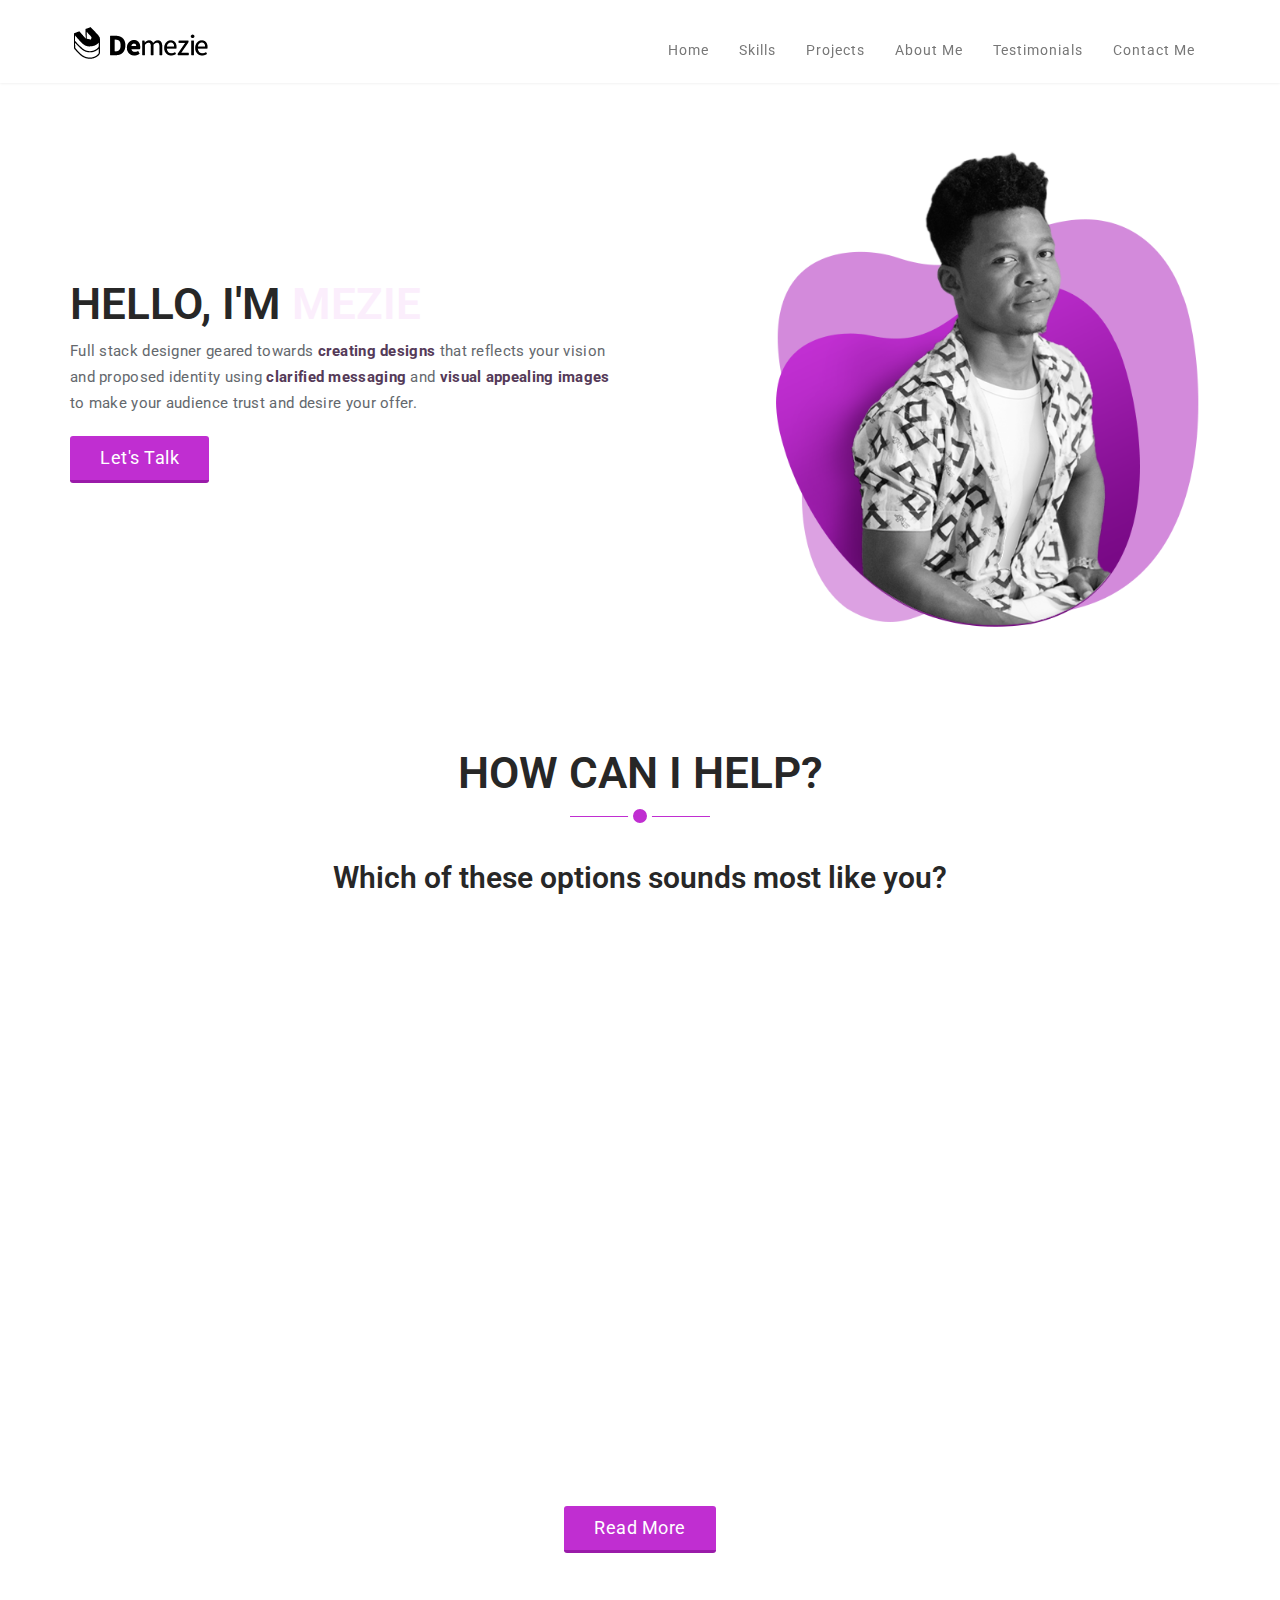
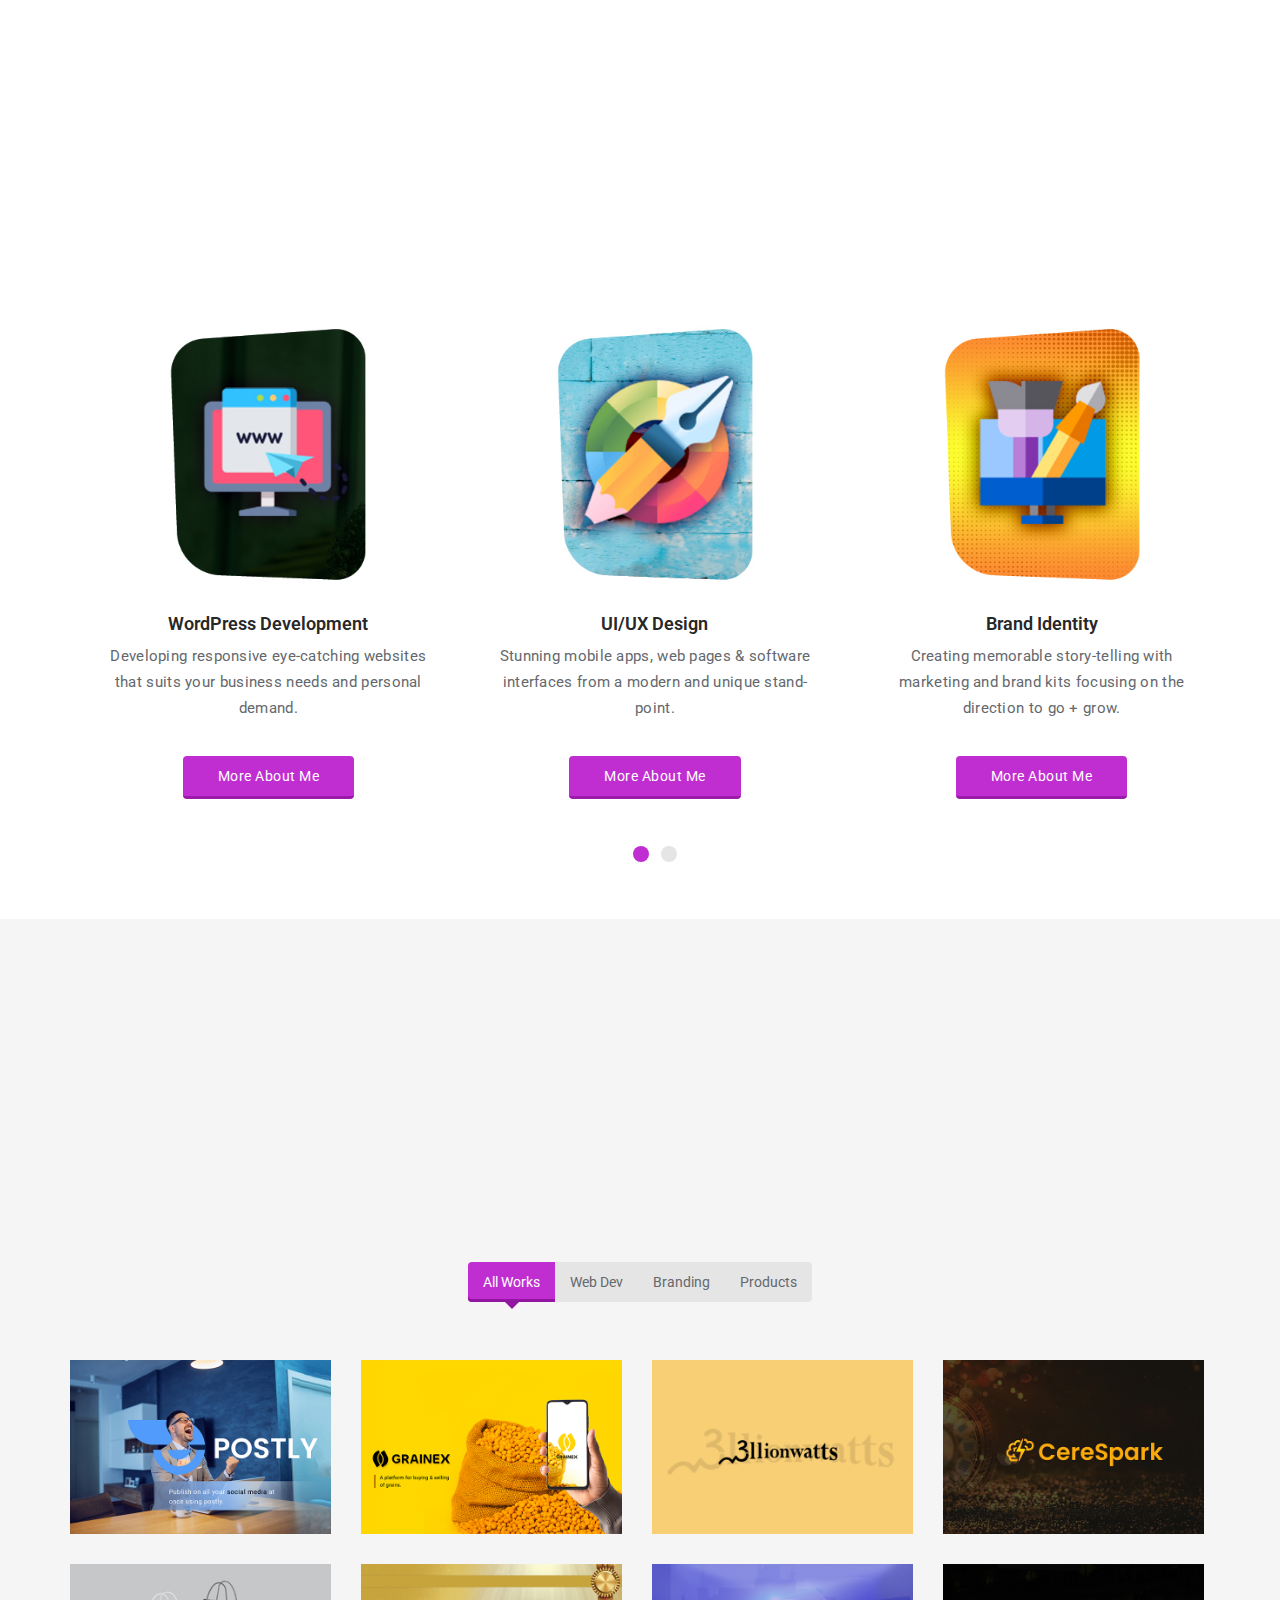
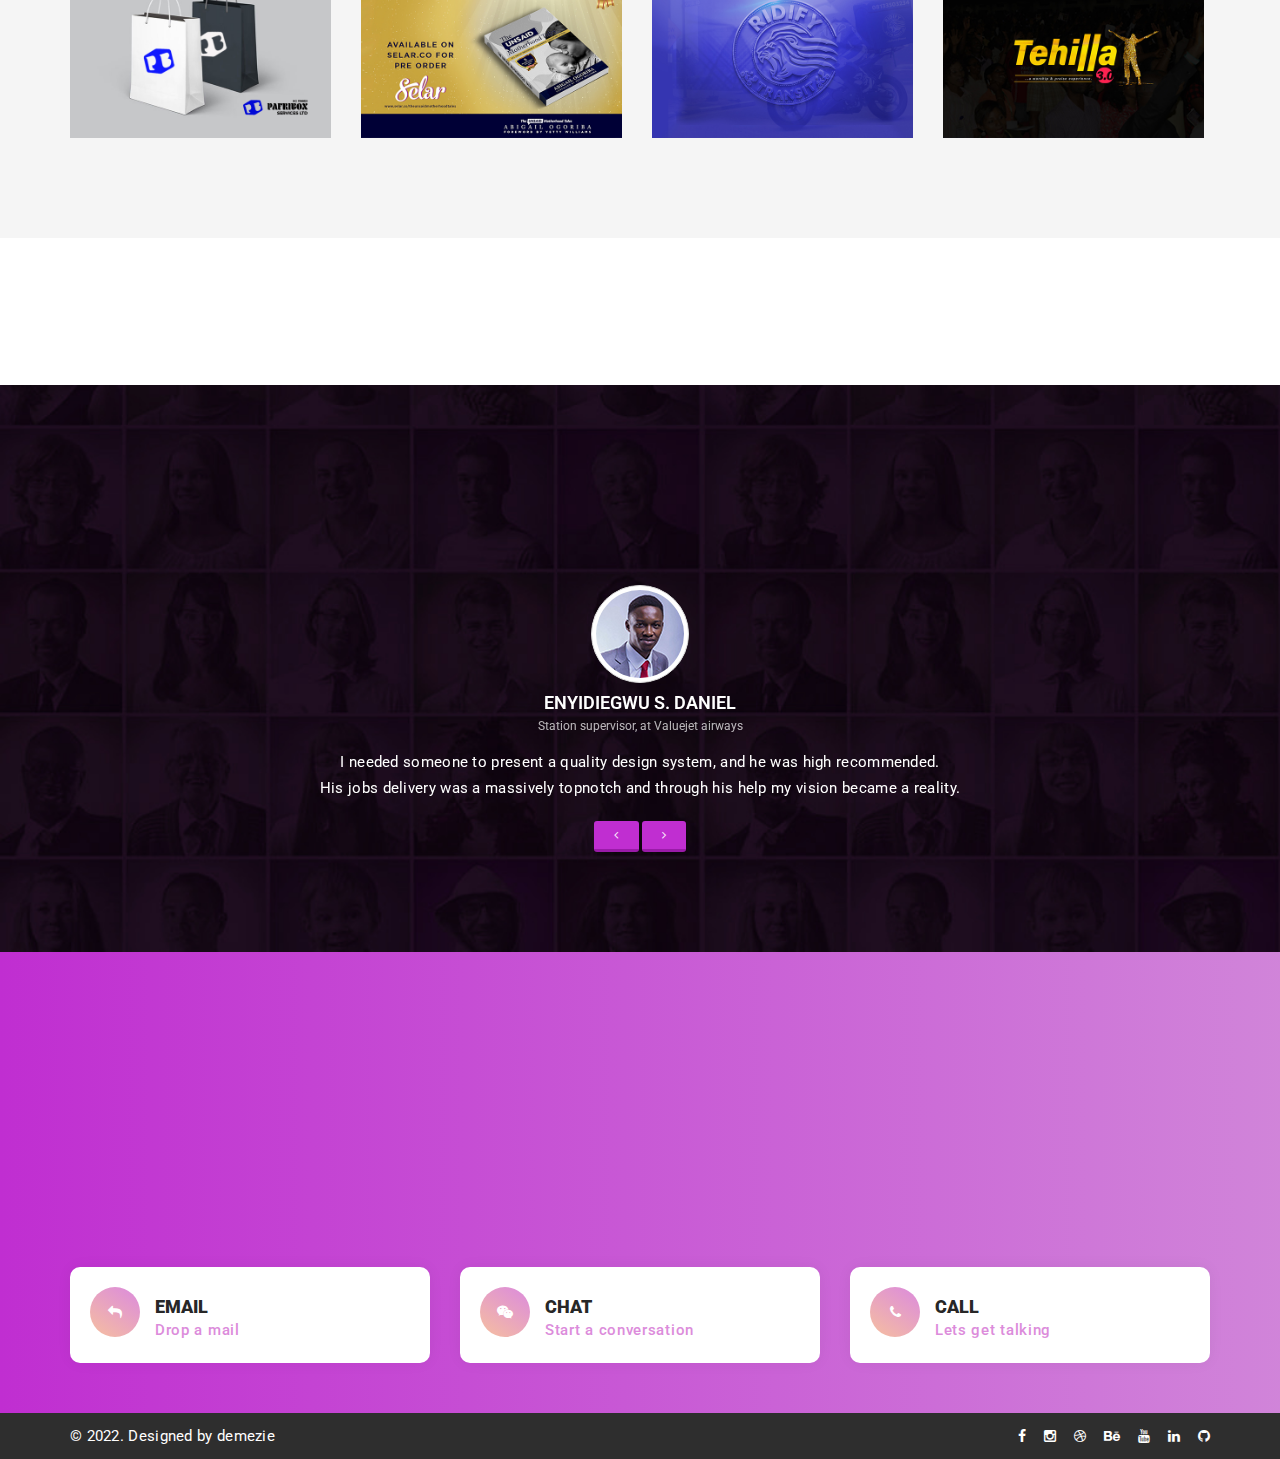
<file: index.html>
<!DOCTYPE html>
<html lang="en">

<head>
    <meta charset="utf-8">
    <meta name="viewport" content="width=device-width, initial-scale=1.0">
    <meta name="description" content="">
    <meta name="author" content="">
    <title>Demezie portfolio website</title>
    <!-- core CSS -->
    <link href="css/bootstrap.min.css" rel="stylesheet">
    <link href="css/font-awesome.min.css" rel="stylesheet">
    <link href="css/animate.min.css" rel="stylesheet">
    <link href="css/owl.carousel.css" rel="stylesheet">
    <link href="css/owl.transitions.css" rel="stylesheet">
    <link href="css/prettyPhoto.css" rel="stylesheet">
    <link href="css/main.css" rel="stylesheet">
    <link href="css/responsive.css" rel="stylesheet">
    <link rel="stylesheet" href="">
    <link rel="stylesheet" href="https://cdnjs.cloudflare.com/ajax/libs/OwlCarousel2/2.3.4/assets/owl.carousel.min.css">
    <!--[if lt IE 9]>
    <script src="js/html5shiv.js"></script>
    <script src="js/respond.min.js"></script>
    <![endif]-->
    <link rel="shortcut icon" href="images/ico/logo/unveilbrand icon logo-06.png">
    <link rel="apple-touch-icon-precomposed" sizes="144x144" href="images/ico/logo/unveilbrand icon logo-02.png">
    <link rel="apple-touch-icon-precomposed" sizes="114x114" href="images/ico/logo/unveilbrand icon logo-03.png">
    <link rel="apple-touch-icon-precomposed" sizes="72x72" href="images/ico/logo/unveilbrand icon logo-04.png">
    <link rel="apple-touch-icon-precomposed" href="images/ico/logo/unveilbrand icon logo-05.png">
</head>
<!--/head-->

<body id="" class="homepage">
  <section id="home">
    <header id="">
        <nav id="main-menu" class="navbar navbar-default navbar-fixed-top" role="banner">
            <div class="container">
                <div class="navbar-header">
                    <button type="button" class="navbar-toggle" data-toggle="collapse" data-target=".navbar-collapse">
                        <span class="sr-only">Toggle navigation</span>
                        <span class="icon-bar"></span>
                        <span class="icon-bar"></span>
                        <span class="icon-bar"></span>
                    </button>
                    <a class="navbar-brand" href="index.html"><img src="images/demezie-11.png" alt="logo"></a>
                </div>

                <div class="collapse navbar-collapse navbar-right">
                    <ul class="nav navbar-nav">
                        <li class="scroll-to-section"><a href="index.html" class="active">Home</a></li>
                        <li class="scroll-to-section"><a href="#services">Skills</a></li>
                        <li class="scroll-to-section"><a href="#portfolio">Projects</a></li>
                        <li class="scroll-to-section"><a href="about.html">About Me</a></li>
                        <li class="scroll-to-section"><a href="#testimonial">Testimonials</a></li>
                        <li class="scroll-to-section"><a href="#get-in-touch">Contact Me</a></li>
                    </ul>
                </div>
            </div>
            <!--/.container-->
        </nav>
        <!--/nav-->
    </header>
  </section>  
    <!--/header-->

    <!----Main-Slider
    <section id="main-slider">
        <div class="owl-carousel">
            <div class="item" style="background-image: url(images/slider/bg1.jpg);">
                <div class="slider-inner">
                    <div class="container">
                        <div class="row">
                            <div class="col-sm-6">
                                <div class="carousel-content">
                                    <h2><span>Multi</span> is the best Onepage html template</h2>
                                    <p>Lorem ipsum dolor sit amet, consectetur adipisicing elit, sed do eiusmod tempor incididunt ut labore et dolore magna incididunt ut labore aliqua. </p>
                                    <a class="btn btn-primary btn-lg" href="#">Read More</a>
                                </div>
                            </div>
                        </div>
                    </div>
                </div>
            </div>
            <!--/.item-
            <div class="item" style="background-image: url(images/slider/bg2.jpg);">
                <div class="slider-inner">
                    <div class="container">
                        <div class="row">
                            <div class="col-sm-6">
                                <div class="carousel-content">
                                    <h2>Beautifully designed <span>free</span> one page template</h2>
                                    <p>Lorem ipsum dolor sit amet, consectetur adipisicing elit, sed do eiusmod tempor incididunt ut labore et dolore magna incididunt ut labore aliqua. </p>
                                    <a class="btn btn-primary btn-lg" href="#">Read More</a>
                                </div>
                            </div>
                        </div>
                    </div>
                </div>
                
            </div>
            <!--/.item-
        </div>-->
        <!--/.owl-carousel-->
    </section>
    <!--/#main-slider-->

   <!--/#main-banner-->   
    <section id="main-banner">
        <div class="container">
            <div class="row">
                <div class="section-text col-lg-6 col-sm-6 align-self-center">
                    <div class="section-banner">
                        <h2 class="section-body wow fadeInDown">HELLO, I'M <span>MEZIE</span></h2>
                        <p>Full stack designer geared towards <strong>creating designs</strong> that reflects your vision and proposed identity using <strong>clarified messaging</strong> and <strong>visual appealing images</strong> to make your audience trust and desire your offer.</p>
                        <a class="btn btn-primary btn-lg" href="#get-in-touch">Let's Talk</a>
                    </div>
                </div>
                <div class="section-inner col-lg-6 col-sm-6 wow fadeInRight">
                    <img class="img-responsive" src="images/coloured image portfolio.png" alt="">
                </div>
            </div>
        </div>
    </section>
    <!--/End #main-banner--> 


    <!--/#features-->
    <section id="features">
        <div class="container">
            <div class="section-header">
                <h2 class="section-title text-center wow fadeInDown">HOW CAN I HELP?</h2>
                <h1 class="text-center wow fadeInDown"> Which of these options sounds most like you?</h1>
            </div>
            <div class="row">
                <div class="col-sm-6 wow fadeInLeft">
                    <img class="img-responsive move-animation" src="images/main-feature 2.png" alt="">
                </div>
                <div class="col-sm-6">
                    <div class="media service-box wow fadeInRight">
                        <div class="pull-left">
                            <img class="fa" src="images/store (1).png" alt="">
                        </div>
                        <div class="media-body">
                            <h4 class="media-heading">Business Owners</h4>
                            <p>I need structure for more audience and more income.</p>
                        </div>
                    </div>

                    <div class="media service-box wow fadeInRight">
                        <div class="pull-left">
                            <img class="fa" src="images/megaphone (2).png" alt="">
                        </div>
                        <div class="media-body">
                            <h4 class="media-heading">Agency & Companies</h4>
                            <p>We need qualified design expert on our team.</p>
                        </div>
                    </div>

                    <div class="media service-box wow fadeInRight">
                        <div class="pull-left">
                            <img class="fa" src="images/party.png" alt="">
                        </div>
                        <div class="media-body">
                            <h4 class="media-heading">Event Launch</h4>
                            <p> I need publicity props for lasting memories to come.</div>
                    </div>

                    <div class="media service-box wow fadeInRight">
                        <div class="pull-left">
                            <img class="fa" src="images/vector.png" alt="">
                        </div>
                        <div class="media-body">
                            <h4 class="media-heading">Junior Designers</h4>
                            <p>I struggle to create concepts and implement designs.</p>
                        </div>
                    </div>
                </div>
            </div>
            <div class="text-center">
              <a class="btn btn-primary btn-lg" href="#get-in-touch">Read More</a>
            </div>
        </div>
    </section>
    <!--/End #features-->

    <!----CTA 2 
    <section id="cta2">
        <div class="container">
            <div class="text-center">
                <h2 class="wow fadeInUp" data-wow-duration="300ms" data-wow-delay="0ms"><span>MULTI</span> IS A CREATIVE HTML TEMPLATE</h2>
                <p class="wow fadeInUp" data-wow-duration="300ms" data-wow-delay="100ms">Mauris pretium auctor quam. Vestibulum et nunc id nisi fringilla <br />iaculis. Mauris pretium auctor quam.</p>
                <p class="wow fadeInUp" data-wow-duration="300ms" data-wow-delay="200ms"><a class="btn btn-primary btn-lg" href="#">Free Download</a></p>
                <img class="img-responsive wow fadeIn" src="images/cta2/cta2-img.png" alt="" data-wow-duration="300ms" data-wow-delay="300ms">
            </div>
        </div>
    </section>-- End of CTA 2 -->


    <section id="services">
        <div class="container">
            <div class="section-header">
                <h2 class="section-title text-center wow fadeInDown">Skills</h2>
                <h1 class="text-center wow fadeInDown">Spent the past decades horning these skill set.</h1>
            </div>

            <div class="testimonial-box">
                <div class="container">
                    <div class="row">
                        <div class="col-lg-12">
                            <div class="team-slider owl-carousel">
                                <div class="single-box text-center">
                                    <div class="img-area"><img alt="" class="img-fluid move-animation" src="images/wd.jpg"></div>
                                    <div class="info-area">
                                        <h4>WordPress Development</h4>
                                        <p>Developing responsive eye-catching websites that suits your business needs and personal demand.</p><a class="btn btn-primary" href="about.html">More About Me</a>
                                    </div>
                                </div>
                                <div class="single-box text-center">
                                    <div class="img-area"><img alt="" class="img-fluid move-animation" src="images/ui.jpg"></div>
                                    <div class="info-area">
                                        <h4>UI/UX Design</h4>
                                        <p>Stunning mobile apps, web pages & software interfaces from a modern and unique stand-point.</p><a class="btn btn-primary" href="about.html">More About Me</a>
                                    </div>
                                </div>
                                <div class="single-box text-center">
                                    <div class="img-area"><img alt="" class="img-fluid move-animation" src="images/bi.jpg"></div>
                                    <div class="info-area">
                                        <h4>Brand Identity</h4>
                                        <p>Creating memorable story-telling with marketing and brand kits focusing on the direction to go + grow.</p><a class="btn btn-primary" href="about.html">More About Me</a>
                                    </div>
                                </div>
                                <div class="single-box text-center">
                                    <div class="img-area"><img alt="" class="img-fluid move-animation" src="images/pe.jpg"></div>
                                    <div class="info-area">
                                        <h4>Product Execution</h4>
                                        <p>Carrying out digital and <br> physical products from ideation to finish, seeing it delivered to you.</p><a class="btn btn-primary" href="about.html">More About Me</a>
                                    </div>
                                </div>
                                <div class="single-box text-center">
                                    <div class="img-area"><img alt="" class="img-fluid move-animation" src="images/pm.jpg"></div>
                                    <div class="info-area">
                                        <h4>Project Management</h4>
                                        <p>Creating memorable story-telling with marketing and brand kits focusing on the direction to go + grow.</p><a class="btn btn-primary" href="about.html">More About Me</a>
                                    </div>
                                </div>
                            </div>
                        </div>
                    </div>
                </div>
            </div>

            <!----My Services/
            <div class="row">
                <div class="features">
                    <div class="col-lg-3 col-md-4 col-sm-6 wow fadeInUp" data-wow-duration="300ms" data-wow-delay="0ms">
                        <div class="media service-box">
                            <div class="pull-left">
                                <i class="fa fa-codepen"></i>
                            </div>
                            <div class="media-body">
                                <h4 class="media-heading">UI/UX Design</h4>
                                <p>Stunning mobile apps, web pages & software interfaces from a modern and unique stand-point.</p>
                            </div>
                        </div>
                    </div>
                    /--/.col-md-4--/

                    <div class="col-lg-3 col-md-4 col-sm-6 wow fadeInUp" data-wow-duration="300ms" data-wow-delay="100ms">
                        <div class="media service-box">
                            <div class="pull-left">
                                <i class="fa fa-solid"></i>
                            </div>
                            <div class="media-body">
                                <h4 class="media-heading">WordPress Development</h4>
                                <p>Developing responsive eye-catching websites that suits your business needs and personal demand.</p>
                            </div>
                        </div>
                    </div>
                   /--/.col-md-4--/

                    <div class="col-lg-3 col-md-4 col-sm-6 wow fadeInUp" data-wow-duration="300ms" data-wow-delay="200ms">
                        <div class="media service-box">
                            <div class="pull-left">
                                <i class="fa fa-paint-brush"></i>
                            </div>
                            <div class="media-body">
                                <h4 class="media-heading">Brand Identity</h4>
                                <p>Creating memorable story-telling with marketing and brand kits focusing on the direction to go + grow.</p>
                            </div>
                        </div>
                    </div>
                    /--/.col-md-4--/

                    <div class="col-lg-3 col-md-4 col-sm-6 wow fadeInUp" data-wow-duration="300ms" data-wow-delay="300ms">
                        <div class="media service-box">
                            <div class="pull-left">
                                <i class="fa fa-pencil-square"></i>
                            </div>
                            <div class="media-body">
                                <h4 class="media-heading">Product Execution</h4>
                                <p>Carrying out digital and physical products from ideation to finish, seeing it delivered to you.</p>
                            </div>
                        </div>
                    </div>
                    /.col-md-4--/
                </div>
            </div>
            --/.row--/
            <div class="text-center">
                <a class="btn btn-primary btn-lg" href="about.html">More About Me</a>
            </div>---->
        <!--<div id="carousel-testimonial" class="carousel slide text-center" data-ride="carousel">
                /-- Wrapper for slides /
              <div class="row">
                 <div class="carousel-inner" role="listbox">
                    <div class="col-lg-4 col-sm-6 item active">
                        <p><img class="img-circle img-thumbnail" src="images/Icon (1).png" alt=""></p>
                        <h4>Louise S. Morgan</h4>
                        <small>Treatment, storage, and disposal (TSD) worker</small>
                        <p>Lorem ipsum dolor sit amet, consectetur adipisicing elit, sed do eiusmod tempor incididunt ut et dolore magna aliqua. Ut enim ad minim veniam</p>
                    </div>
                    <div class="col-lg-4 col-sm-6 item">                                                                                                                                                                                                                                                                                                                                                                             
                        <p><img class="img-circle img-thumbnail" src="images/testimonial/01.jpg" alt=""></p>
                        <h4>Louise S. Morgan</h4>
                        <small>Treatment, storage, and disposal (TSD) worker</small>
                        <p>Lorem ipsum dolor sit amet, consectetur adipisicing elit, sed do eiusmod tempor incididunt ut et dolore magna aliqua. Ut enim ad minim veniam</p>
                    </div>
                    <div class="col-lg-4 col-sm-6 item">                                                                                                                                                                                                                                                                                                                                                                             
                        <p><img class="img-circle img-thumbnail" src="images/testimonial/01.jpg" alt=""></p>
                        <h4>Louise S. Morgan</h4>
                        <small>Treatment, storage, and disposal (TSD) worker</small>
                        <p>Lorem ipsum dolor sit amet, consectetur adipisicing elit, sed do eiusmod tempor incididunt ut et dolore magna aliqua. Ut enim ad minim veniam</p>
                    </div>
                 </div>
              </div>

                /--- Controls --/
                <div class="btns">
                    <a class="btn btn-primary btn-sm" href="#carousel-testimonial" role="button" data-slide="prev">
                        <span class="fa fa-angle-left" aria-hidden="true"></span>
                        <span class="sr-only">Previous</span>
                    </a>
                    <a class="btn btn-primary btn-sm" href="#carousel-testimonial" role="button" data-slide="next">
                        <span class="fa fa-angle-right" aria-hidden="true"></span>
                        <span class="sr-only">Next</span>
                    </a>
                </div>
            </div>---->
            
      <!--divinectorweb.com-->

	<!---<section id="team">
		<div class="container">
			<div class="row">
				<div class="col-lg-8 offset-lg-2 col-md-10 offset-md-1">
					<div class="sec-heading text-center">
						<h6>Team Members</h6>
					</div>
				</div>
			</div>
		</div>--->

	</section>
	

            
        </div>
        <!--/.container-->
    </section>
    <!--/#services-->

    <!--/#portfolio-->
    <section id="portfolio">
        <div class="container">
            <div class="section-header">
                <h2 class="section-title text-center wow fadeInDown">Projects</h2>
                <h1 class="text-center wow fadeInDown">Your audience desires quality service,<br> check out my works</h1>
            </div>

            <div class="text-center">
                <ul class="portfolio-filter">
                    <li><a class="active" href="#" data-filter="*">All Works</a></li>
                    <li><a href="#" data-filter=".creative">Web Dev</a></li>
                    <li><a href="#" data-filter=".corporate">Branding</a></li>
                    <li><a href="#" data-filter=".portfolio">Products</a></li>
                </ul>
                <!--/#portfolio-filter-->
            </div>

            <div class="portfolio-items">
                <div class="portfolio-item corporate">
                    <div class="portfolio-item-inner">
                        <img class="img-responsive" src="images/portfolio/01.jpg" alt="">
                        <div class="portfolio-info">
                            <h3><strong>Project Role:</strong></h3>
                            <p>Brand Positioning Guide</p> 
                            <a href=""><a class="preview" href="portfolio.html#postly" rel=""><i class="fa fa-eye"></i></a></a>
                        </div>
                    </div>
                </div>
                <!--/.portfolio-item-->

                <div class="portfolio-item corporate creative">
                    <div class="portfolio-item-inner">
                        <img class="img-responsive" src="images/portfolio/02.jpg" alt="">
                        <div class="portfolio-info">
                            <h3><strong>Project Role:</strong></h3>
                            <p>Brand Identity</p>
                            <a class="preview" href="portfolio.html#grainex" rel=""><i class="fa fa-eye"></i></a>
                        </div>
                    </div>
                </div>
                <!--/.portfolio-item-->

                <div class="portfolio-item creative portfolio">
                    <div class="portfolio-item-inner">
                        <img class="img-responsive" src="images/portfolio/03.jpg" alt="">
                        <div class="portfolio-info">
                            <h3><strong>Project Role:</strong></h3>
                            <p>Brand Identity | Web design</p>
                            <a class="preview" href="portfolio.html#3llionwatts" rel=""><i class="fa fa-eye"></i></a>
                        </div>
                    </div>
                </div>
                <!--/.portfolio-item-->

                <div class="portfolio-item corporate">
                    <div class="portfolio-item-inner">
                        <img class="img-responsive" src="images/portfolio/04.jpg" alt="">
                        <div class="portfolio-info">
                            <h3><strong>Project Role:</strong></h3>
                            <p>UI design | Brand Identity</p>
                            <a class="preview" href="portfolio.html#cerespark" rel=""><i class="fa fa-eye"></i></a>
                        </div>
                    </div>
                </div>
                <!--/.portfolio-item-->

                <div class="portfolio-item creative portfolio">
                    <div class="portfolio-item-inner">
                        <img class="img-responsive" src="images/portfolio/05.jpg" alt="">
                        <div class="portfolio-info">
                            <h3><strong>Project Role:</strong></h3>
                            <p>Web Development | Brand Identity</p>
                            <a class="preview" href="portfolio.html#pafribox" rel=""><i class="fa fa-eye"></i></a>
                        </div>
                    </div>
                </div>
                <!--/.portfolio-item-->

                <div class="portfolio-item corporate portfolio creative">
                    <div class="portfolio-item-inner">
                        <img class="img-responsive" src="images/portfolio/06.jpg" alt="">
                        <div class="portfolio-info">
                            <h3><strong>Project Role:</strong></h3>
                            <p>Design | Book Production</p> 
                            <a class="preview" href="portfolio.html#motherhood" rel=""><i class="fa fa-eye"></i></a>
                        </div>
                    </div>
                </div>
                <!--/.portfolio-item-->

                <div class="portfolio-item corporate portfolio">
                    <div class="portfolio-item-inner">
                        <img class="img-responsive" src="images/portfolio/07.jpg" alt="">
                        <div class="portfolio-info">
                            <h3><strong>Project Role:</strong></h3>
                            <p>Brand Identity</p>
                            <a class="preview" href="portfolio.html#ridify" rel=""><i class="fa fa-eye"></i></a>
                        </div>
                    </div>
                </div>
                <!--/.portfolio-item-->

                <div class="portfolio-item corporate">
                    <div class="portfolio-item-inner">
                        <img class="img-responsive" src="images/portfolio/08.jpg" alt="">
                        <div class="portfolio-info">
                            <h3><strong>Project Role:</strong></h3>
                            <p>Branding</p> 
                            <a class="preview" href="portfolio.html#tehilla" rel=""><i class="fa fa-eye"></i></a>
                        </div>
                    </div>
                </div>
                <!--/.portfolio-item-->
            </div>
        </div>
        <!--/.container-->
    </section>
    <!--/End of #portfolio-->

   <!--/#cta Ad-->
   <section id="cta" class="wow fadeIn">
      <div class="cta-ad container">
          <div class="row">
              <div class="hire-me col-sm-5" style ="padding-bottom: 30px; padding-top: 40px;">
                 <h2>For Freelancing/ <br> Hire Me</h2>
              </div> 
             <div class="cta-btn col-sm-7">
                  <a class="btn btn-primary btn-lg" href="#" style="margin-left: 50px;">Download Resume!</a>
             </div>
           </div>
      </div>
    </section>
    <!--/End #cta Ad-->

    <!--/#testimonial-->
    <section id="testimonial">
        <div class="container">
            <div class="row">
                <div class="col-sm-8 col-sm-offset-2">
                    <div id="carousel-testimonial" class="carousel slide text-center" data-ride="carousel">
                        <!-- Wrapper for slides -->
                        <div class="row">
                           <div class="carousel-inner" role="listbox">
                                <div class="item active">
                                     <p><img class="img-circle img-thumbnail" src="images/testimonial/01.jpg" alt=""></p>
                                     <h4>ENYIDIEGWU S. DANIEL</h4>
                                     <small>Station supervisor, at Valuejet airways</small>
                                     <p>I needed someone to present a quality design system, and he was high recommended. <br> His jobs delivery was a massively topnotch and through his help my vision became a reality.</p>
                                </div>
                                <div class="item">                                                                                                                                                                                                                                                                                                                                                                             
                                     <p><img class="img-circle img-thumbnail" src="images/testimonial/02.png" alt=""></p>
                                     <h4>OBI OKOYE</h4>
                                     <small>CEO, LX Engineering services</small>
                                     <p>His expertise and attention to detail transformed my vision into a polished, <br> user-friendly online presence. Highly recommended for anyone seeking a top-quality digital solutions.</p>
                                </div>
                           </div>
                        </div>

                        <!-- Controls -->
                        <div class="btns">
                            <a class="btn btn-primary btn-sm" href="#carousel-testimonial" role="button" data-slide="prev">
                                <span class="fa fa-angle-left" aria-hidden="true"></span>
                                <span class="sr-only">Previous</span>
                            </a>
                            <a class="btn btn-primary btn-sm" href="#carousel-testimonial" role="button" data-slide="next">
                                <span class="fa fa-angle-right" aria-hidden="true"></span>
                                <span class="sr-only">Next</span>
                            </a>
                        </div>
                         
                    </div>
                </div>
            </div>
        </div>
    </section>
    <!--/End of #testimonial-->    


    <!--/#about
    <section id="about">
        <div class="container">

            <div class="section-header">
                <h2 class="section-title text-center wow fadeInDown">About Me</h2>
                <p class="text-center wow fadeInDown">Lorem ipsum dolor sit amet, consectetur adipisicing elit, sed do eiusmod tempor incididunt ut <br> et dolore magna aliqua. Ut enim ad minim veniam</p>
            </div>

            <div class="row">
                <div class="col-sm-6 wow fadeInLeft">
                    <h3 class="column-title">Video Intro</h3>
                    <!-- *16:9 aspect ratio*
                    <div class="embed-responsive embed-responsive-16by9">
                        <iframe src="//player.vimeo.com/video/58093852?title=0&amp;byline=0&amp;portrait=0&amp;color=e79b39" frameborder="0" webkitallowfullscreen mozallowfullscreen allowfullscreen></iframe>
                    </div>
                </div>

                <div class="col-sm-6 wow fadeInRight">
                    <h3 class="column-title">Multi Capability</h3>
                    <p>Lorem Ipsum is simply dummy text of the printing and typesetting industry. Lorem Ipsum has been the industry's standard dummy text ever since the 1500s, when an unknown printer took a galley of type and scrambled it to make a type specimen book.</p>

                    <p>Lorem Ipsum has been the industry's standard dummy text ever since the 1500s, when an unknown printer took a galley of type and scrambled it to make a type specimen book.</p>

                    <div class="row">
                        <div class="col-sm-6">
                            <ul class="nostyle">
                                <li><i class="fa fa-check-square"></i> Ipsum is simply dummy</li>
                                <li><i class="fa fa-check-square"></i> When an unknown</li>
                            </ul>
                        </div>

                        <div class="col-sm-6">
                            <ul class="nostyle">
                                <li><i class="fa fa-check-square"></i> The printing and typesetting</li>
                                <li><i class="fa fa-check-square"></i> Lorem Ipsum has been</li>
                            </ul>
                        </div>
                    </div>

                    <a class="btn btn-primary" href="#">Learn More</a>

                </div>
            </div>
        </div>
    </section>
    <!--/End of #about-->

    <!--/#work-process
    <section id="work-process">
        <div class="container">
            <div class="section-header">
                <h2 class="section-title text-center wow fadeInDown">My Process</h2>
                <p class="text-center wow fadeInDown">Lorem ipsum dolor sit amet, consectetur adipisicing elit, sed do eiusmod tempor incididunt ut <br> et dolore magna aliqua. Ut enim ad minim veniam</p>
            </div>

            <div class="row text-center">
                <div class="col-md-2 col-md-4 col-xs-6">
                    <div class="wow fadeInUp" data-wow-duration="400ms" data-wow-delay="0ms">
                        <div class="icon-circle">
                            <span>1</span>
                            <i class="fa fa-coffee fa-2x"></i>
                        </div>
                        <h3>EMPATHY</h3>
                    </div>
                </div>
                <div class="col-md-2 col-md-4 col-xs-6">
                    <div class="wow fadeInUp" data-wow-duration="400ms" data-wow-delay="100ms">
                        <div class="icon-circle">
                            <span>2</span>
                            <i class="fa fa-bullhorn fa-2x"></i>
                        </div>
                        <h3>RESEARCH</h3>
                    </div>
                </div>
                <div class="col-md-2 col-md-4 col-xs-6">
                    <div class="wow fadeInUp" data-wow-duration="400ms" data-wow-delay="200ms">
                        <div class="icon-circle">
                            <span>3</span>
                            <i class="fa fa-image fa-2x"></i>
                        </div>
                        <h3>PROTOTYPE</h3>
                    </div>
                </div>
                <div class="col-md-2 col-md-4 col-xs-6">
                    <div class="wow fadeInUp" data-wow-duration="400ms" data-wow-delay="300ms">
                        <div class="icon-circle">
                            <span>4</span>
                            <i class="fa fa-heart fa-2x"></i>
                        </div>
                        <h3>IDEATE</h3>
                    </div>
                </div>
                <div class="col-md-2 col-md-4 col-xs-6">
                    <div class="wow fadeInUp" data-wow-duration="400ms" data-wow-delay="400ms">
                        <div class="icon-circle">
                            <span>5</span>
                            <i class="fa fa-shopping-cart fa-2x"></i>
                        </div>
                        <h3>TESTING</h3>
                    </div>
                </div>
                <div class="col-md-2 col-md-4 col-xs-6">
                    <div class="wow fadeInUp" data-wow-duration="400ms" data-wow-delay="500ms">
                        <div class="icon-circle">
                            <span>6</span>
                            <i class="fa fa-space-shuttle fa-2x"></i>
                        </div>
                        <h3>LAUNCH</h3>
                    </div>
                </div>
            </div>
        </div>
    </section>
    <!--/End of #work-process-->

    <!--/#meet-team
    <section id="meet-team">
        <div class="container">
            <div class="section-header">
                <h2 class="section-title text-center wow fadeInDown">Meet The Team</h2>
                <p class="text-center wow fadeInDown">Lorem ipsum dolor sit amet, consectetur adipisicing elit, sed do eiusmod tempor incididunt ut <br> et dolore magna aliqua. Ut enim ad minim veniam</p>
            </div>

            <!--/#meet-team
            <div class="row">
                <div class="col-sm-4 col-xs-6 team-column col-md-3">
                    <div class="team-member wow fadeInUp" data-wow-duration="400ms" data-wow-delay="100ms">
                        <div class="team-img">
                            <img class="img-responsive" src="images/team/02.jpg" alt="">
                        </div>
                        <div class="team-info">
                            <h3>Jane Man</h3>
                            <span>Project Manager</span>
                        </div>
                        <p>Backed by some of the biggest names in the industry, Firefox OS is an open platform that fosters greater</p>
                        <ul class="social-icons">
                            <li><a href="#"><i class="fa fa-facebook"></i></a></li>
                            <li><a href="#"><i class="fa fa-twitter"></i></a></li>
                            <li><a href="#"><i class="fa fa-google-plus"></i></a></li>
                            <li><a href="#"><i class="fa fa-linkedin"></i></a></li>
                        </ul>
                    </div>
                </div>
                <div class="col-sm-4 col-xs-6 team-column col-md-3">
                    <div class="team-member wow fadeInUp" data-wow-duration="400ms" data-wow-delay="200ms">
                        <div class="team-img">
                            <img class="img-responsive" src="images/team/03.jpg" alt="">
                        </div>
                        <div class="team-info">
                            <h3>Pahlwan</h3>
                            <span>Designer</span>
                        </div>
                        <p>Backed by some of the biggest names in the industry, Firefox OS is an open platform that fosters greater</p>
                        <ul class="social-icons">
                            <li><a href="#"><i class="fa fa-facebook"></i></a></li>
                            <li><a href="#"><i class="fa fa-twitter"></i></a></li>
                            <li><a href="#"><i class="fa fa-google-plus"></i></a></li>
                            <li><a href="#"><i class="fa fa-linkedin"></i></a></li>
                        </ul>
                    </div>
                </div>
                <div class="col-sm-4 col-xs-6 team-column col-md-3">
                    <div class="team-member wow fadeInUp" data-wow-duration="400ms" data-wow-delay="300ms">
                        <div class="team-img">
                            <img class="img-responsive" src="images/team/04.jpg" alt="">
                        </div>
                        <div class="team-info">
                            <h3>Nasir uddin</h3>
                            <span>UI/UX</span>
                        </div>
                        <p>Backed by some of the biggest names in the industry, Firefox OS is an open platform that fosters greater</p>
                        <ul class="social-icons">
                            <li><a href="#"><i class="fa fa-facebook"></i></a></li>
                            <li><a href="#"><i class="fa fa-twitter"></i></a></li>
                            <li><a href="#"><i class="fa fa-google-plus"></i></a></li>
                            <li><a href="#"><i class="fa fa-linkedin"></i></a></li>
                        </ul>
                    </div>
                </div>
                <div class="col-sm-4 col-xs-6 team-column col-md-3">
                    <div class="team-member wow fadeInUp" data-wow-duration="400ms" data-wow-delay="0ms">
                        <div class="team-img">
                            <img class="img-responsive" src="images/team/01.jpg" alt="">
                        </div>
                        <div class="team-info">
                            <h3>Bin Burhan</h3>
                            <span>Co-Founder</span>
                        </div>
                        <p>Backed by some of the biggest names in the industry, Firefox OS is an open platform that fosters greater</p>
                        <ul class="social-icons">
                            <li><a href="#"><i class="fa fa-facebook"></i></a></li>
                            <li><a href="#"><i class="fa fa-twitter"></i></a></li>
                            <li><a href="#"><i class="fa fa-google-plus"></i></a></li>
                            <li><a href="#"><i class="fa fa-linkedin"></i></a></li>
                        </ul>
                    </div>
                </div>
            </div>/#meet-team

            <div class="divider"></div>

            <div class="row">
                <div class="col-md-4 col-sm-6 mb-30">
                    <h4 class="column-title">Our Skills</h4>
                    <strong>GRAPHIC DESIGN</strong>
                    <div class="progress">
                        <div class="progress-bar progress-bar-primary" role="progressbar" data-width="85">85%</div>
                    </div>
                    <strong>WEB DESIGN</strong>
                    <div class="progress">
                        <div class="progress-bar progress-bar-primary" role="progressbar" data-width="70">70%</div>
                    </div>
                    <strong>WORDPRESS DEVELOPMENT</strong>
                    <div class="progress">
                        <div class="progress-bar progress-bar-primary" role="progressbar" data-width="90">90%</div>
                    </div>
                    <strong>JOOMLA DEVELOPMENT</strong>
                    <div class="progress">
                        <div class="progress-bar progress-bar-primary" role="progressbar" data-width="65">65%</div>
                    </div>
                </div>

                <div class="col-md-4 col-sm-6 mb-30">
                    <h4 class="column-title">Our History</h4>
                    <div role="tabpanel">
                        <ul class="nav main-tab nav-justified" role="tablist">
                            <li role="presentation" class="active">
                                <a href="#tab1" role="tab" data-toggle="tab" aria-controls="tab1" aria-expanded="true">2010</a>
                            </li>
                            <li role="presentation">
                                <a href="#tab2" role="tab" data-toggle="tab" aria-controls="tab2" aria-expanded="false">2011</a>
                            </li>
                            <li role="presentation">
                                <a href="#tab3" role="tab" data-toggle="tab" aria-controls="tab3" aria-expanded="false">2013</a>
                            </li>
                            <li role="presentation">
                                <a href="#tab4" role="tab" data-toggle="tab" aria-controls="tab4" aria-expanded="false">2014</a>
                            </li>
                        </ul>
                        <div id="tab-content" class="tab-content">
                            <div role="tabpanel" class="tab-pane fade active in" id="tab1" aria-labelledby="tab1">
                                <p>It is a long established fact that a reader will be distracted by the readable content of a page when looking at its layout.</p>
                                <p>The point of using Lorem Ipsum is that it has a more-or-less normal distribution of letters readable English.</p>
                            </div>
                            <div role="tabpanel" class="tab-pane fade" id="tab2" aria-labelledby="tab2">
                                <p>It is a long established fact that a reader will be distracted by the readable content of a page when looking at its layout.</p>
                                <p>The point of using Lorem Ipsum is that it has a more-or-less normal distribution of letters readable English.</p>
                            </div>
                            <div role="tabpanel" class="tab-pane fade" id="tab3" aria-labelledby="tab3">
                                <p>It is a long established fact that a reader will be distracted by the readable content of a page when looking at its layout.</p>
                                <p>The point of using Lorem Ipsum is that it has a more-or-less normal distribution of letters readable English.</p>
                            </div>
                            <div role="tabpanel" class="tab-pane fade" id="tab4" aria-labelledby="tab3">
                                <p>It is a long established fact that a reader will be distracted by the readable content of a page when looking at its layout.</p>
                                <p>The point of using Lorem Ipsum is that it has a more-or-less normal distribution of letters readable English.</p>
                            </div>
                        </div>
                    </div>
                </div>

                <div class="col-md-4 col-sm-6 mb-30">
                    <h4 class="column-title">Faqs</h4>
                    <div class="panel-group" id="accordion" role="tablist" aria-multiselectable="true">
                        <div class="panel panel-default">
                            <div class="panel-heading" role="tab" id="headingOne">
                                <h5 class="panel-title">
                                    <a data-toggle="collapse" data-parent="#accordion" href="#collapseOne" aria-expanded="true" aria-controls="collapseOne">
                                        Enim eiusmod high life accusamus
                                    </a>
                                </h5>
                            </div>
                            <div id="collapseOne" class="panel-collapse collapse in" role="tabpanel" aria-labelledby="headingOne">
                                <div class="panel-body">
                                    Anim pariatur cliche reprehenderit, enim eiusmod high life accusamus terry richardson ad squid. 3 wolf moon officia aute, non cupidatat skateboard dolor brunch. Food truck quinoa nesciunt laborum.
                                </div>
                            </div>
                        </div>
                        <div class="panel panel-default">
                            <div class="panel-heading" role="tab" id="headingTwo">
                                <h4 class="panel-title">
                                    <a class="collapsed" data-toggle="collapse" data-parent="#accordion" href="#collapseTwo" aria-expanded="false" aria-controls="collapseTwo">
                                        Nihil anim keffiyeh helvetica
                                    </a>
                                </h4>
                            </div>
                            <div id="collapseTwo" class="panel-collapse collapse" role="tabpanel" aria-labelledby="headingTwo">
                                <div class="panel-body">
                                    Anim pariatur cliche reprehenderit, enim eiusmod high life accusamus terry richardson ad squid. 3 wolf moon officia aute, non cupidatat skateboard dolor brunch. Food truck quinoa nesciunt laborum.
                                </div>
                            </div>
                        </div>
                        <div class="panel panel-default">
                            <div class="panel-heading" role="tab" id="headingThree">
                                <h4 class="panel-title">
                                    <a class="collapsed" data-toggle="collapse" data-parent="#accordion" href="#collapseThree" aria-expanded="false" aria-controls="collapseThree">
                                        Vegan excepteur butcher vice lomo
                                    </a>
                                </h4>
                            </div>
                            <div id="collapseThree" class="panel-collapse collapse" role="tabpanel" aria-labelledby="headingThree">
                                <div class="panel-body">
                                    Anim pariatur cliche reprehenderit, enim eiusmod high life accusamus terry richardson ad squid. 3 wolf moon officia aute, non cupidatat skateboard dolor brunch. Food truck quinoa nesciunt laborum.
                                </div>
                            </div>
                        </div>
                    </div>
                </div>

            </div>
        </div>
    </section>
    <!--/End of #meet-team-->

    <!--/#animated-number
    <section id="animated-number">
        <div class="container">
            <div class="section-header">
                <h2 class="section-title text-center wow fadeInDown">Fun Facts</h2>
                <p class="text-center wow fadeInDown">Lorem ipsum dolor sit amet, consectetur adipisicing elit, sed do eiusmod tempor incididunt ut <br> et dolore magna aliqua. Ut enim ad minim veniam</p>
            </div>

            <div class="row text-center">
                <div class="col-md-3 col-sm-6 col-xs-6">
                    <div class="wow fadeInUp" data-wow-duration="400ms" data-wow-delay="0ms">
                        <div class="animated-number" data-digit="2305" data-duration="1000"></div>
                        <strong>CUPS OF COFFEE</strong>
                    </div>
                </div>
                <div class="col-md-3 col-sm-6 col-xs-6">
                    <div class="wow fadeInUp" data-wow-duration="400ms" data-wow-delay="100ms">
                        <div class="animated-number" data-digit="1231" data-duration="1000"></div>
                        <strong>CLIENT WORKED WITH</strong>
                    </div>
                </div>
                <div class="col-md-3 col-sm-6 col-xs-6">
                    <div class="wow fadeInUp" data-wow-duration="400ms" data-wow-delay="300ms">
                        <div class="animated-number" data-digit="1199" data-duration="1000"></div>
                        <strong>QUESTIONS</strong>
                    </div>
                </div>
                <div class="animated-inner col-md-3 col-sm-6 col-xs-6">
                    <div class="wow fadeInUp" data-wow-duration="400ms" data-wow-delay="200ms">
                        <div class="animated-number" data-digit="3025" data-duration="1000"></div>
                        <strong>PROJECT COMPLETED</strong>
                    </div>
                </div>
            </div>
        </div>
    </section>
    <!--/End of #animated-number-->

    <!---- Pricing Section
    <section id="pricing">
        <div class="container">
            <div class="section-header">
                <h2 class="section-title text-center wow fadeInDown">Pricing Table</h2>
                <p class="text-center wow fadeInDown">Lorem ipsum dolor sit amet, consectetur adipisicing elit, sed do eiusmod tempor incididunt ut <br> et dolore magna aliqua. Ut enim ad minim veniam</p>
            </div>

            <div class="row">
                <div class="col-sm-6 col-md-3">
                    <div class="wow zoomIn" data-wow-duration="400ms" data-wow-delay="0ms">
                        <ul class="pricing">
                            <li class="plan-header">
                                <div class="price-duration">
                                    <span class="price">
                                        $39
                                    </span>
                                    <span class="duration">
                                        per month
                                    </span>
                                </div>

                                <div class="plan-name">
                                    Starter
                                </div>
                            </li>
                            <li><strong>1</strong> DOMAIN</li>
                            <li><strong>100GB</strong> DISK SPACE</li>
                            <li><strong>UNLIMITED</strong> BANDWIDTH</li>
                            <li>SHARED SSL CERTIFICATE</li>
                            <li><strong>10</strong> EMAIL ADDRESS</li>
                            <li><strong>24/7</strong> SUPPORT</li>
                            <li class="plan-purchase"><a class="btn btn-primary" href="#">ORDER NOW</a></li>
                        </ul>
                    </div>
                </div>
                <div class="col-sm-6 col-md-3">
                    <div class="wow zoomIn" data-wow-duration="400ms" data-wow-delay="200ms">
                        <ul class="pricing">
                            <li class="plan-header">
                                <div class="price-duration">
                                    <span class="price">
                                        $69
                                    </span>
                                    <span class="duration">
                                        per month
                                    </span>
                                </div>

                                <div class="plan-name">
                                    Business
                                </div>
                            </li>
                            <li><strong>3</strong> DOMAIN</li>
                            <li><strong>300GB</strong> DISK SPACE</li>
                            <li><strong>UNLIMITED</strong> BANDWIDTH</li>
                            <li>SHARED SSL CERTIFICATE</li>
                            <li><strong>30</strong> EMAIL ADDRESS</li>
                            <li><strong>24/7</strong> SUPPORT</li>
                            <li class="plan-purchase"><a class="btn btn-default" href="#">ORDER NOW</a></li>
                        </ul>
                    </div>
                </div>
                <div class="col-sm-6 col-md-3">
                    <div class="wow zoomIn" data-wow-duration="400ms" data-wow-delay="400ms">
                        <ul class="pricing featured">
                            <li class="plan-header">
                                <div class="price-duration">
                                    <span class="price">
                                        $99
                                    </span>
                                    <span class="duration">
                                        per month
                                    </span>
                                </div>

                                <div class="plan-name">
                                    Pro
                                </div>
                            </li>
                            <li><strong>5</strong> DOMAIN</li>
                            <li><strong>500GB</strong> DISK SPACE</li>
                            <li><strong>UNLIMITED</strong> BANDWIDTH</li>
                            <li>SHARED SSL CERTIFICATE</li>
                            <li><strong>50</strong> EMAIL ADDRESS</li>
                            <li><strong>24/7</strong> SUPPORT</li>
                            <li class="plan-purchase"><a class="btn btn-primary" href="#">ORDER NOW</a></li>
                        </ul>
                    </div>
                </div>
                <div class="col-sm-6 col-md-3">
                    <div class="wow zoomIn" data-wow-duration="400ms" data-wow-delay="600ms">
                        <ul class="pricing">
                            <li class="plan-header">
                                <div class="price-duration">
                                    <span class="price">
                                        $199
                                    </span>
                                    <span class="duration">
                                        per month
                                    </span>
                                </div>

                                <div class="plan-name">
                                    Ultra
                                </div>
                            </li>
                            <li><strong>10</strong> DOMAIN</li>
                            <li><strong>1000GB</strong> DISK SPACE</li>
                            <li><strong>UNLIMITED</strong> BANDWIDTH</li>
                            <li>SHARED SSL CERTIFICATE</li>
                            <li><strong>100</strong> EMAIL ADDRESS</li>
                            <li><strong>24/7</strong> SUPPORT</li>
                            <li class="plan-purchase"><a class="btn btn-primary" href="#">ORDER NOW</a></li>
                        </ul>
                    </div>
                </div>
            </div>
        </div>
    </section>
    End of Pricing -->


    <!---- End of Blog 
    <section id="blog">
        <div class="container">
            <div class="section-header">
                <h2 class="section-title text-center wow fadeInDown">Latest Blogs</h2>
                <p class="text-center wow fadeInDown">Lorem ipsum dolor sit amet, consectetur adipisicing elit, sed do eiusmod tempor incididunt ut <br> et dolore magna aliqua. Ut enim ad minim veniam</p>
            </div>

            <div class="row">
                <div class="col-sm-6">
                    <div class="blog-post blog-large wow fadeInLeft" data-wow-duration="300ms" data-wow-delay="0ms">
                        <article>
                            <header class="entry-header">
                                <div class="entry-thumbnail">
                                    <img class="img-responsive" src="images/blog/01.jpg" alt="">
                                    <span class="post-format post-format-video"><i class="fa fa-film"></i></span>
                                </div>
                                <div class="entry-date">25 November 2014</div>
                                <h2 class="entry-title"><a href="#">While now the fated Pequod had been so long afloat this</a></h2>
                            </header>

                            <div class="entry-content">
                                <p>With a blow from the top-maul Ahab knocked off the steel head of the lance, and then handing to the mate the long iron rod remaining, bade him hold it upright, without its touching off the steel head of the lance, and then handing to the mate the long iron rod remaining. without its touching off the steel without its touching off the steel</p>
                                <a class="btn btn-primary" href="#">Read More</a>
                            </div>

                            <footer class="entry-meta">
                                <span class="entry-author"><i class="fa fa-pencil"></i> <a href="#">Victor</a></span>
                                <span class="entry-category"><i class="fa fa-folder-o"></i> <a href="#">Tutorial</a></span>
                                <span class="entry-comments"><i class="fa fa-comments-o"></i> <a href="#">15</a></span>
                            </footer>
                        </article>
                    </div>
                </div>
               /.col-sm-6/
                <div class="col-sm-6">
                    <div class="blog-post blog-media wow fadeInRight" data-wow-duration="300ms" data-wow-delay="100ms">
                        <article class="media clearfix">
                            <div class="entry-thumbnail pull-left">
                                <img class="img-responsive" src="images/blog/02.jpg" alt="">
                                <span class="post-format post-format-gallery"><i class="fa fa-image"></i></span>
                            </div>
                            <div class="media-body">
                                <header class="entry-header">
                                    <div class="entry-date">01 December 2014</div>
                                    <h2 class="entry-title"><a href="#">BeReviews was a awesome envent in dhaka</a></h2>
                                </header>

                                <div class="entry-content">
                                    <p>With a blow from the top-maul Ahab knocked off the steel head of the lance, and then handing to the steel</p>
                                    <a class="btn btn-primary" href="#">Read More</a>
                                </div>

                                <footer class="entry-meta">
                                    <span class="entry-author"><i class="fa fa-pencil"></i> <a href="#">Campbell</a></span>
                                    <span class="entry-category"><i class="fa fa-folder-o"></i> <a href="#">Tutorial</a></span>
                                    <span class="entry-comments"><i class="fa fa-comments-o"></i> <a href="#">15</a></span>
                                </footer>
                            </div>
                        </article>
                    </div>
                    <div class="blog-post blog-media wow fadeInRight" data-wow-duration="300ms" data-wow-delay="200ms">
                        <article class="media clearfix">
                            <div class="entry-thumbnail pull-left">
                                <img class="img-responsive" src="images/blog/03.jpg" alt="">
                                <span class="post-format post-format-audio"><i class="fa fa-music"></i></span>
                            </div>
                            <div class="media-body">
                                <header class="entry-header">
                                    <div class="entry-date">03 November 2014</div>
                                    <h2 class="entry-title"><a href="#">Play list of old bangle  music and gajal</a></h2>
                                </header>

                                <div class="entry-content">
                                    <p>With a blow from the top-maul Ahab knocked off the steel head of the lance, and then handing to the steel</p>
                                    <a class="btn btn-primary" href="#">Read More</a>
                                </div>

                                <footer class="entry-meta">
                                    <span class="entry-author"><i class="fa fa-pencil"></i> <a href="#">Ruth</a></span>
                                    <span class="entry-category"><i class="fa fa-folder-o"></i> <a href="#">Tutorial</a></span>
                                    <span class="entry-comments"><i class="fa fa-comments-o"></i> <a href="#">15</a></span>
                                </footer>
                            </div>
                        </article>
                    </div>
                </div>
            </div>

        </div>
    </section>-- End of Blog -->

    <section id="get-in-touch">
        <div class="container">
            <div class="section-header">
                <h2 class="section-title text-center wow fadeInDown">Get in Touch</h2>
                <h1 class="text-center wow fadeInDown">Your success is my success</h1>
            </div>
            
            <div class="row">
            <div class="col-lg-4">
              <div class="contact-info" href="mailto:meziealfred@gmail.com">
                <div class="icon">
                  <i class="fa fa-mail-reply"></i>
                </div>
                <h4>Email</h4>
                <a href="mailto:meziealfred@gmail.com"> <span>Drop a mail</span></a>
              </div>
            </div>
            <div class="col-lg-4">
              <div class="contact-info" href="https://wa.me/message/RB4MJLT7SVTCI1">
                <div class="icon">
                  <i class="fa fa-wechat"></i>
                </div>
                <h4>Chat</h4>
                <a href="https://wa.me/message/RB4MJLT7SVTCI1"> <span>Start a conversation</span> </a>
              </div>
            </div>
            <div class="col-lg-4">
                <div class="contact-info" href="Tel:+2347046036398">
                  <div class="icon">
                    <i class="fa fa-phone"></i>
                  </div>
                  <h4>Call</h4>
                  <a href="Tel:+2347046036398"> <span>Lets get talking</span> </a>
                </div>
              </div>
          </div>
        </div>
    </section>
    <!--/#get-in-touch-->


    <section id="contact">
        <!--<div id="google-map" style="height:650px" data-latitude="52.365629" data-longitude="4.871331"></div>-->
        <div class="container-wrapper">
            <div class="container">
                <div class="row">
                    <div class="col-md-4 col-md-offset-8 col-sm-6 col-sm-offset-6">
                        <div class="contact-form">
                            <h3>Contact Info</h3>

                            <address>
                              <strong>Twitter, Inc.</strong><br>
                              795 Folsom Ave, Suite 600<br>
                              San Francisco, CA 94107<br>
                              <abbr title="Phone">P:</abbr> (123) 456-7890
                            </address>

                            <form id="main-contact-form" name="contact-form" method="post" action="#">
                                <div class="form-group">
                                    <input type="text" name="name" class="form-control" placeholder="Name" required>
                                </div>
                                <div class="form-group">
                                    <input type="email" name="email" class="form-control" placeholder="Email" required>
                                </div>
                                <div class="form-group">
                                    <input type="text" name="subject" class="form-control" placeholder="Subject" required>
                                </div>
                                <div class="form-group">
                                    <textarea name="message" class="form-control" rows="8" placeholder="Message" required></textarea>
                                </div>
                                <button type="submit" class="btn btn-primary">Send Message</button>
                            </form>
                        </div>
                    </div>
                </div>
            </div>
        </div>
    </section>
    <!--/#bottom-->

    <footer id="footer">
        <div class="container">
            <div class="row">
                <div class="col-lg-6 col-sm-6">
                    <p class="footer-details text-center">&copy; 2022. Designed by <a target="_blank" href="http://demezie.vercel.app/" title="Ogbuehi Chimezie portfolio/ freelancing website">demezie</a></p>
                </div>
                <div class="col-lg-6 col-sm-6">
                    <ul class="social-icons text-center">
                        <li><a href="#"><i class="fa fa-facebook"></i></a></li>
                        <li><a href="#"><i class="fa fa-instagram"></i></a></li>
                        <li><a href="#"><i class="fa fa-dribbble"></i></a></li>
                        <li><a href="#"><i class="fa fa-behance"></i></a></li>
                        <li><a href="#"><i class="fa fa-youtube"></i></a></li>
                        <li><a href="#"><i class="fa fa-linkedin"></i></a></li>
                        <li><a href="#"><i class="fa fa-github"></i></a></li>
                    </ul>
                </div>
            </div>
        </div>
    </footer>
    <!--/#footer-->

    <script src="js/jquery.js"></script>
    <script src="js/bootstrap.min.js"></script>
    <script src="http://maps.google.com/maps/api/js?sensor=true"></script>
    <script src="js/owl.carousel.min.js"></script>
    <script src="js/mousescroll.js"></script>
    <script src="js/smoothscroll.js"></script>
    <script src="js/jquery.prettyPhoto.js"></script>
    <script src="js/jquery.isotope.min.js"></script>
    <script src="js/jquery.inview.min.js"></script>
    <script src="js/wow.min.js"></script>
    <script src="js/main.js"></script>
    <script src="https://cdnjs.cloudflare.com/ajax/libs/OwlCarousel2/2.3.4/owl.carousel.min.js"></script>
    <script>
	       $('.team-slider').owlCarousel({
	           loop: true,            
	           nav: false,
	           autoplay: true,
	           autoplayTimeout: 5000,
	           smartSpeed: 450,
	           margin: 20,
	           responsive: {
	               0: {
	                   items: 1
	               },
	               768: {
	                   items: 2
	               },
	               991: {
	                   items: 3
	               },
	               1200: {
	                   items: 3
	               },
	               1920: {
	                   items: 3
	               }
	           }
	       });
	</script>
</body>

</html>
</file>
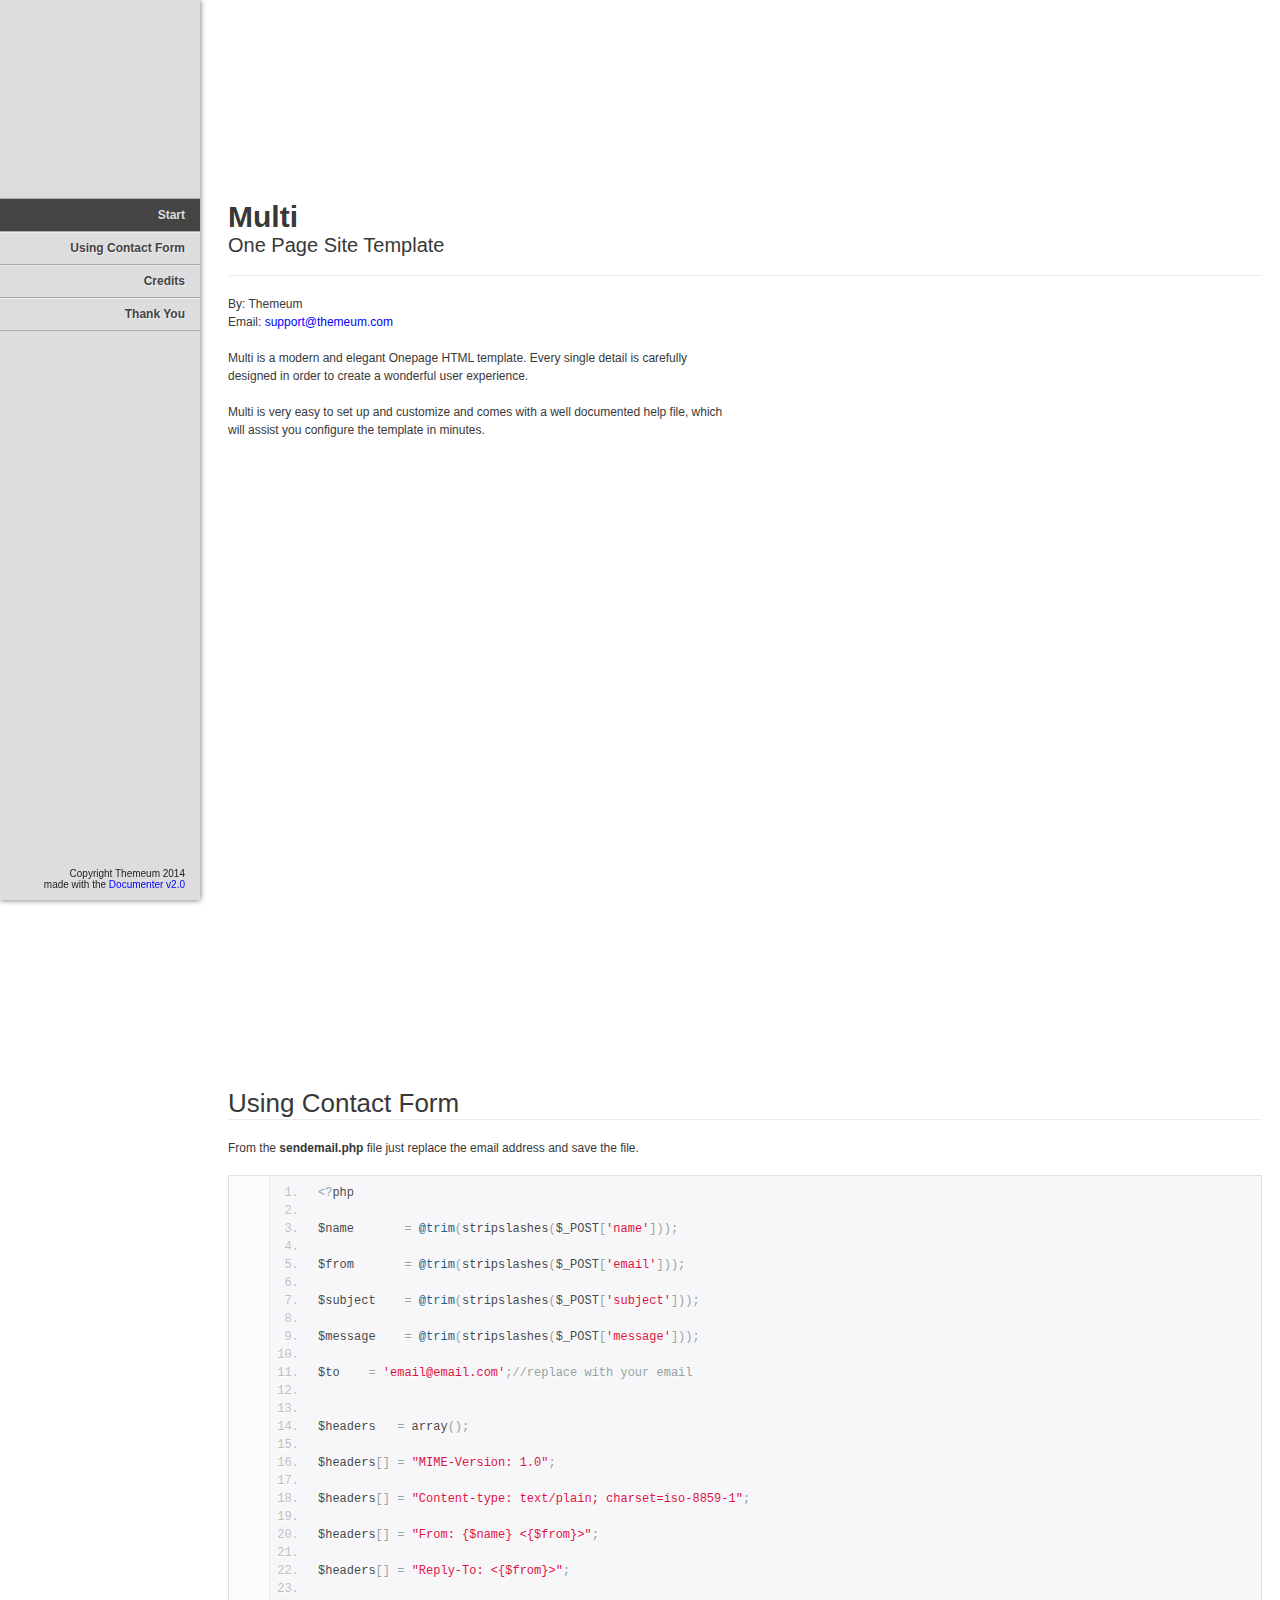
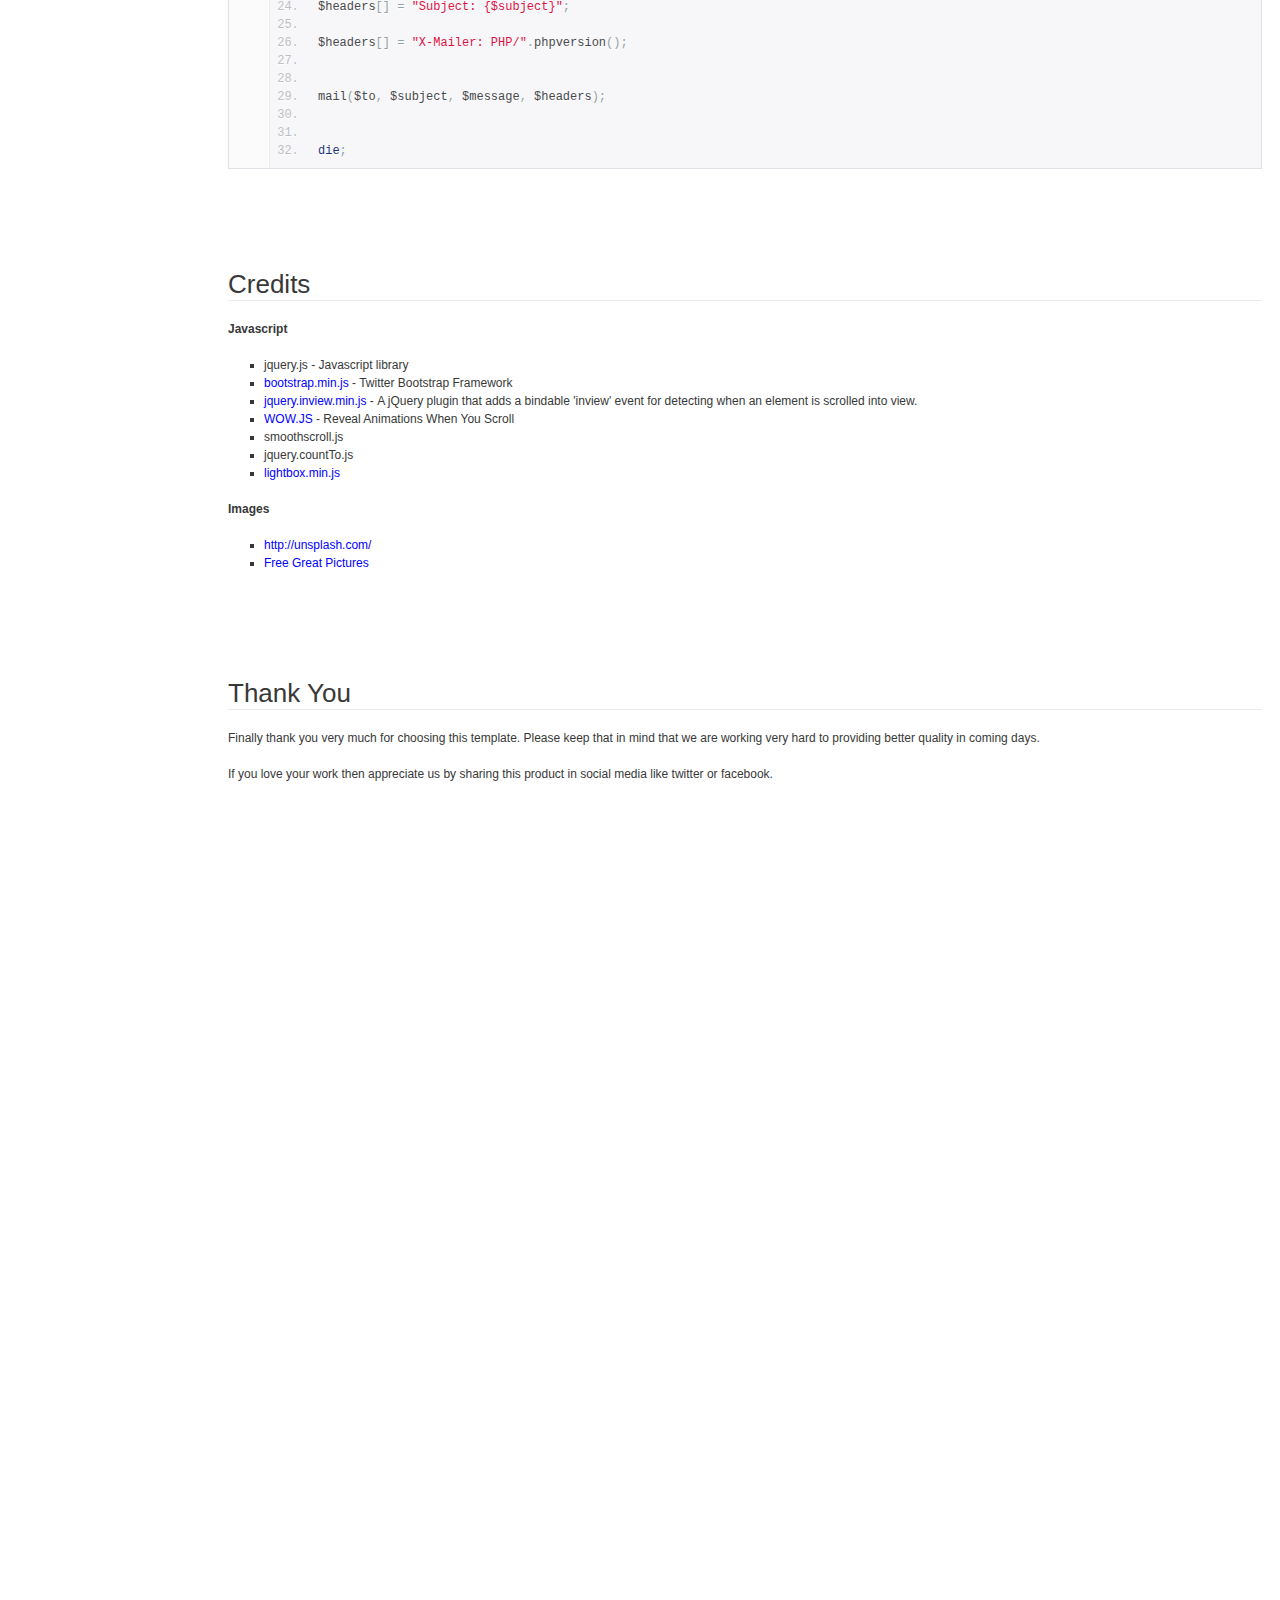
<file: documentation/index.html>
<!doctype html>  
<!--[if IE 6 ]><html lang="en-us" class="ie6"> <![endif]-->
<!--[if IE 7 ]><html lang="en-us" class="ie7"> <![endif]-->
<!--[if IE 8 ]><html lang="en-us" class="ie8"> <![endif]-->
<!--[if (gt IE 7)|!(IE)]><!-->
<html lang="en-us"><!--<![endif]-->
<head>
	<meta charset="utf-8">
	
	<title>Multi - One Page Site Template</title>
	
	<meta name="description" content="Multi is a modern and elegant Onepage HTML template. Every single detail is carefully designed in order to create a wonderful user experience. Multi is very easy to set up and customize and comes with a well documented help file, which will assist you configure the template in minutes.">
	<meta name="author" content="Themeum">
	<meta name="copyright" content="Themeum">
	<meta name="generator" content="Documenter v2.0 http://rxa.li/documenter">
	<meta name="date" content="2014-08-12T00:00:00+02:00">
	
	<link rel="stylesheet" href="assets/css/documenter_style.css" media="all">
	<link rel="stylesheet" href="assets/js/google-code-prettify/prettify.css" media="screen">
	<script src="assets/js/google-code-prettify/prettify.js"></script>

	
	
	<script src="assets/js/jquery.js"></script>
	
	<script src="assets/js/jquery.scrollTo.js"></script>
	<script src="assets/js/jquery.easing.js"></script>
	
	<script>document.createElement('section');var duration='500',easing='swing';</script>
	<script src="assets/js/script.js"></script>
	
	<style>
		html{background-color:#FFFFFF;color:#383838;}
		::-moz-selection{background:#444444;color:#DDDDDD;}
		::selection{background:#444444;color:#DDDDDD;}
		#documenter_sidebar #documenter_logo{background-image:url();}
		a{color:#0000FF;}
		.btn {
			border-radius:3px;
		}
		.btn-primary {
			  background-image: -moz-linear-gradient(top, #0088CC, #0044CC);
			  background-image: -ms-linear-gradient(top, #0088CC, #0044CC);
			  background-image: -webkit-gradient(linear, 0 0, 0 0088CC%, from(#DDDDDD), to(#0044CC));
			  background-image: -webkit-linear-gradient(top, #0088CC, #0044CC);
			  background-image: -o-linear-gradient(top, #0088CC, #0044CC);
			  background-image: linear-gradient(top, #0088CC, #0044CC);
			  filter: progid:DXImageTransform.Microsoft.gradient(startColorstr='#0088CC', endColorstr='#0044CC', GradientType=0);
			  border-color: #0044CC #0044CC #bfbfbf;
			  color:#FFFFFF;
		}
		.btn-primary:hover,
		.btn-primary:active,
		.btn-primary.active,
		.btn-primary.disabled,
		.btn-primary[disabled] {
		  border-color: #0088CC #0088CC #bfbfbf;
		  background-color: #0044CC;
		}
		hr{border-top:1px solid #EBEBEB;border-bottom:1px solid #FFFFFF;}
		#documenter_sidebar, #documenter_sidebar ul a{background-color:#DDDDDD;color:#222222;}
		#documenter_sidebar ul a{-webkit-text-shadow:1px 1px 0px #EEEEEE;-moz-text-shadow:1px 1px 0px #EEEEEE;text-shadow:1px 1px 0px #EEEEEE;}
		#documenter_sidebar ul{border-top:1px solid #AAAAAA;}
		#documenter_sidebar ul a{border-top:1px solid #EEEEEE;border-bottom:1px solid #AAAAAA;color:#444444;}
		#documenter_sidebar ul a:hover{background:#444444;color:#DDDDDD;border-top:1px solid #444444;}
		#documenter_sidebar ul a.current{background:#444444;color:#DDDDDD;border-top:1px solid #444444;}
		#documenter_copyright{display:block !important;visibility:visible !important;}
	</style>
	
</head>
<body class="documenter-project-Multi">
	<div id="documenter_sidebar">
		<a href="#documenter_cover" id="documenter_logo"></a>
		<ul id="documenter_nav">
			<li><a class="current" href="#documenter_cover">Start</a></li>
			<li><a href="#using_contact_form" title="Using Contact Form">Using Contact Form</a></li>
			<li><a href="#credits" title="Credits">Credits</a></li>
			<li><a href="#thank_you" title="Thank You">Thank You</a></li>

		</ul>
		<div id="documenter_copyright">Copyright Themeum 2014<br>
		made with the <a href="http://rxa.li/documenter">Documenter v2.0</a> 
		</div>
	</div>
	<div id="documenter_content">
	<section id="documenter_cover">
	<h1>Multi</h1>
	<h2>One Page Site Template</h2>
	<div id="documenter_buttons">
		
	</div>
	<hr>
	<ul>
	<li>By: Themeum</li>
	<li><a href=""></a></li>
	<li>Email: <a href="mailto:&#115;&#117;&#112;&#112;&#111;&#114;&#116;&#64;&#116;&#104;&#101;&#109;&#101;&#117;&#109;&#46;&#99;&#111;&#109;">&#115;&#117;&#112;&#112;&#111;&#114;&#116;&#64;&#116;&#104;&#101;&#109;&#101;&#117;&#109;&#46;&#99;&#111;&#109;</a></li>
	</ul>
	<p>Multi is a modern and elegant Onepage HTML template. Every single detail is carefully designed in order to create a wonderful user experience.</p>
	<p>Multi is very easy to set up and customize and comes with a well documented help file, which will assist you configure the template in minutes.</p>
	</section>
	
<section id="using_contact_form">
	<div class="page-header"><h3>Using Contact Form</h3><hr class="notop"></div>
<p>
	From the <strong>sendemail.php</strong> file just replace the email address and save the file.</p>
<pre class="prettyprint lang-php linenums">
&lt;?php

$name       = @trim(stripslashes($_POST[&#39;name&#39;])); 

$from       = @trim(stripslashes($_POST[&#39;email&#39;])); 

$subject    = @trim(stripslashes($_POST[&#39;subject&#39;])); 

$message    = @trim(stripslashes($_POST[&#39;message&#39;])); 

$to   <span class="Apple-tab-span" style="white-space:pre"> </span>= &#39;&#101;&#109;&#97;&#105;&#108;&#64;&#101;&#109;&#97;&#105;&#108;&#46;&#99;&#111;&#109;&#39;;//replace with your email


$headers   = array();

$headers[] = &quot;MIME-Version: 1.0&quot;;

$headers[] = &quot;Content-type: text/plain; charset=iso-8859-1&quot;;

$headers[] = &quot;From: {$name} &lt;{$from}&gt;&quot;;

$headers[] = &quot;Reply-To: &lt;{$from}&gt;&quot;;

$headers[] = &quot;Subject: {$subject}&quot;;

$headers[] = &quot;X-Mailer: PHP/&quot;.phpversion();


mail($to, $subject, $message, $headers);


die;</pre>
</section>
<section id="credits">
	<div class="page-header"><h3>Credits</h3><hr class="notop"></div>
<p>
	<strong>Javascript</strong></p>
<ul>
	<li>
		jquery.js - Javascript library</li>
	<li>
		<a href="http://getbootstrap.com/">bootstrap.min.js</a> - Twitter Bootstrap Framework</li>
	<li>
		<a href="https://github.com/protonet/jquery.inview">jquery.inview.min.js</a> -&nbsp;A jQuery plugin that adds a bindable &#39;inview&#39; event for detecting when an element is scrolled into view.</li>
	<li>
		<a href="http://mynameismatthieu.com/WOW/">WOW.JS </a>-&nbsp;Reveal Animations When You Scroll</li>
	<li>
		smoothscroll.js</li>
	<li>
		jquery.countTo.js</li>
	<li>
		<a href="http://lokeshdhakar.com/projects/lightbox2/">lightbox.min.js</a></li>
</ul>
<p>
	<strong>Images</strong></p>
<ul>
	<li>
		<a href="http://unsplash.com/">http://unsplash.com/</a></li>
	<li>
		<a href="http://www.freegreatpicture.com/">Free Great Pictures</a></li>
</ul>
</section>
<section id="thank_you">
	<div class="page-header"><h3>Thank You</h3><hr class="notop"></div>
<p>
	Finally thank you very much for choosing this template. Please keep that in mind that we are working very hard to providing better quality in coming days.</p>
<p>
	If you love your work then appreciate us by sharing this product in social media like twitter or facebook.</p>
</section>

	</div>
</body>
</html>
</file>
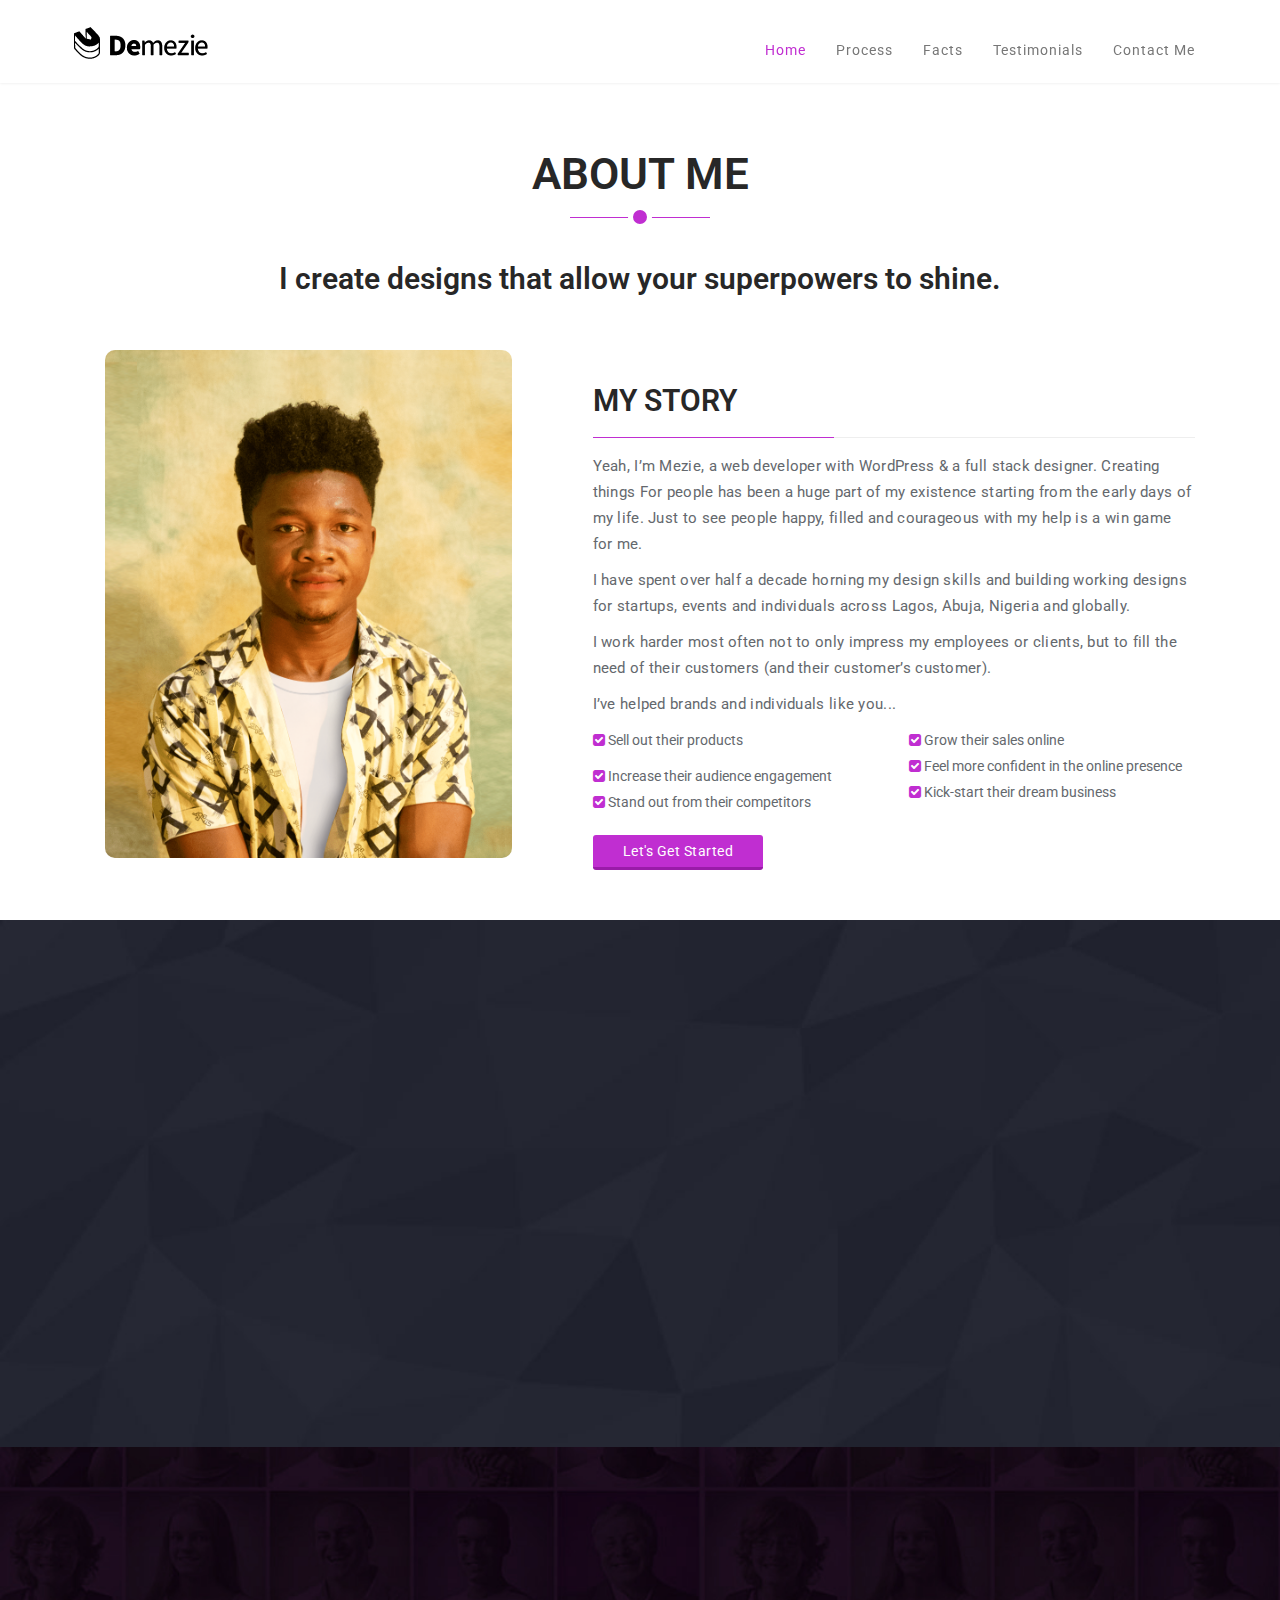
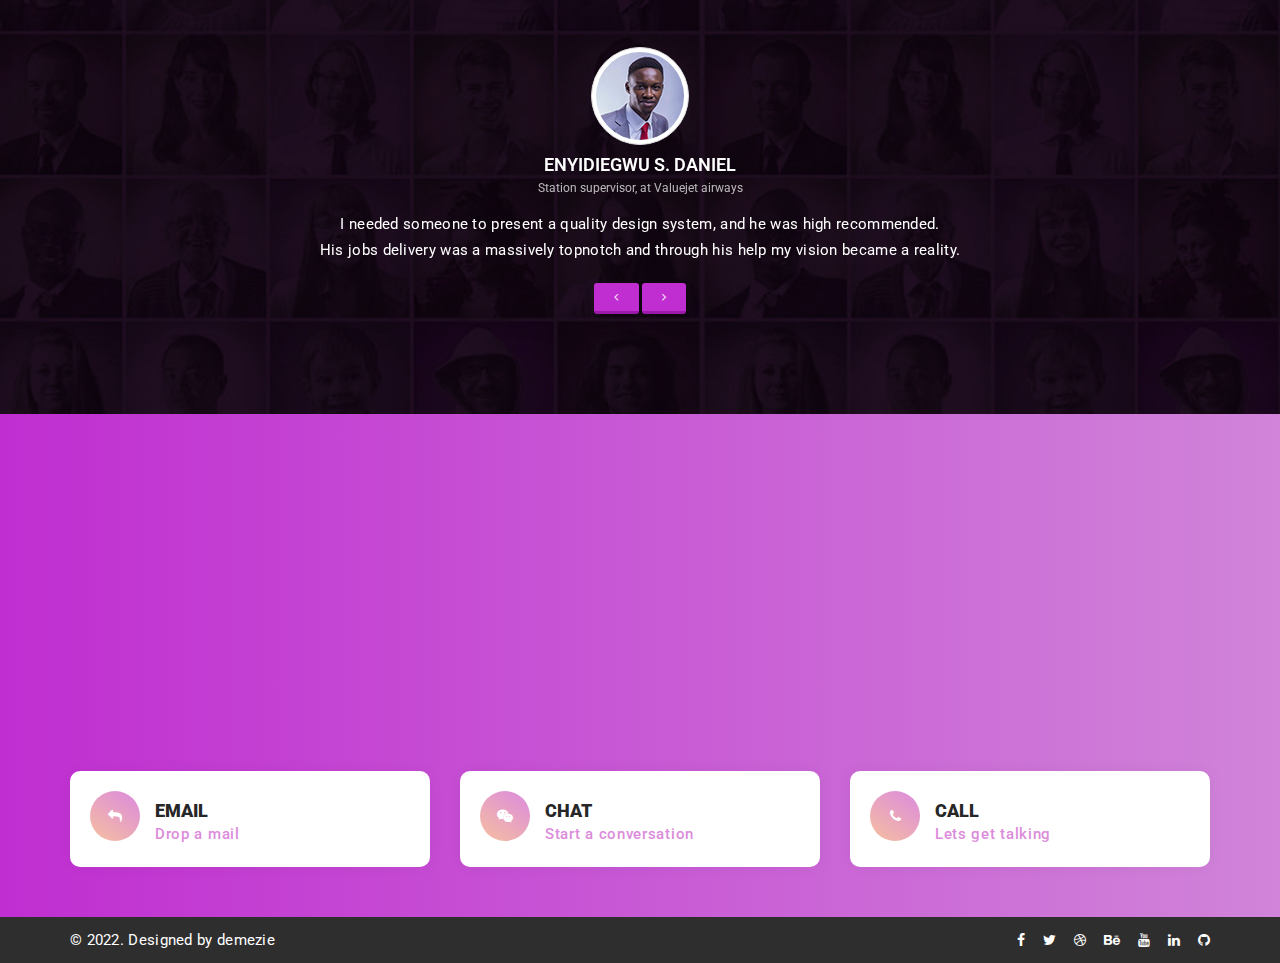
<file: about.html>
<!DOCTYPE html>
<html lang="en">

<head>
    <meta charset="utf-8">
    <meta name="viewport" content="width=device-width, initial-scale=1.0">
    <meta name="description" content="">
    <meta name="author" content="">
    <title>Responsive Onepage HTML Template | Multi</title>
    <!-- core CSS -->
    <link href="css/bootstrap.min.css" rel="stylesheet">
    <link href="css/font-awesome.min.css" rel="stylesheet">
    <link href="css/animate.min.css" rel="stylesheet">
    <link href="css/owl.carousel.css" rel="stylesheet">
    <link href="css/owl.transitions.css" rel="stylesheet">
    <link href="css/prettyPhoto.css" rel="stylesheet">
    <link href="css/main.css" rel="stylesheet">
    <link href="css/responsive.css" rel="stylesheet">
    <!--[if lt IE 9]>
    <script src="js/html5shiv.js"></script>
    <script src="js/respond.min.js"></script>
    <![endif]-->
    <link rel="shortcut icon" href="images/ico/logo/unveilbrand icon logo-06.png">
    <link rel="apple-touch-icon-precomposed" sizes="144x144" href="images/ico/logo/unveilbrand icon logo-02.png">
    <link rel="apple-touch-icon-precomposed" sizes="114x114" href="images/ico/logo/unveilbrand icon logo-03.png">
    <link rel="apple-touch-icon-precomposed" sizes="72x72" href="images/ico/logo/unveilbrand icon logo-04.png">
    <link rel="apple-touch-icon-precomposed" href="images/ico/logo/unveilbrand icon logo-05.png">
</head>
<!--/head-->

<body id="home" class="homepage">

    <header id="header">
        <nav id="main-menu" class="navbar navbar-default navbar-fixed-top" role="banner">
            <div class="container">
                <div class="navbar-header">
                    <button type="button" class="navbar-toggle" data-toggle="collapse" data-target=".navbar-collapse">
                        <span class="sr-only">Toggle navigation</span>
                        <span class="icon-bar"></span>
                        <span class="icon-bar"></span>
                        <span class="icon-bar"></span>
                    </button>
                    <a class="navbar-brand" href="index.html"><img src="images/demezie-11.png" alt="logo"></a>
                </div>

                <div class="collapse navbar-collapse navbar-right">
                    <ul class="nav navbar-nav">
                        <li class="scroll active"><a href="index.html">Home</a></li>
                        <li class="scroll"><a href="#work-process">Process</a></li>
                        <!--<li class="scroll"><a href="#meet-team">More</a></li>-->
                        <li class="scroll"><a href="#animated-number">Facts</a></li>
                        <li class="scroll"><a href="#testimonial">Testimonials</a></li>
                        <li class="scroll"><a href="#get-in-touch">Contact Me</a></li>
                    </ul>
                </div>
            </div>
            <!--/.container-->
        </nav>
        <!--/nav-->
    </header>
    <!--/header-->

    
    <!--/#about-->
    <section id="about">
        <div class="container">
            <div class="section-header">
                <h2 class="section-title text-center wow fadeInDown">About Me</h2>
                <h1 class="text-center wow fadeInDown">I create designs that allow your superpowers to shine.</h1>
            </div>

            <div class="row">
                <div class="about-inner1 col-sm-5 wow fadeInLeft">
                    <!--<h3 class="column-title">Video Intro</h3>--->
                    <!-- 16:9 aspect ratio -->

                    <img src="images/2S6A4140 1 (2) (1).png" class="img-fluid"></img>
                    
                </div>

                <div class="about-inner2 col-sm-7 wow fadeInRight">
                    <h1 class="column-title">MY STORY</h1>
                    <p>Yeah, I’m Mezie, a web developer with WordPress & a full stack designer.
                        Creating things For people has been a huge part of my existence starting from the early days of my life. Just to see people happy, filled and courageous with my help is a win game for me.</p>

                    <p>I have spent over half a decade horning my design skills and building working designs for startups, events and individuals across Lagos, Abuja, Nigeria and globally.</p>

                    <p>I work harder most often not to only impress my employees or clients, but to fill the need of their customers (and their customer’s customer).</p>

                    <p>I’ve helped brands and individuals like you...</p>
                    <div class="row">
                        <div class="col-sm-6">
                            <ul class="nostyle">
                                <li><i class="fa fa-check-square"></i> Sell out their products</p></li>
                                <li><i class="fa fa-check-square"></i> Increase their audience engagement</li>
                                <li><i class="fa fa-check-square"></i> Stand out from their competitors </li>
                            </ul>
                        </div>

                        <div class="col-sm-6">
                            <ul class="nostyle">
                                <li><i class="fa fa-check-square"></i> Grow their sales online </li>
                                <li><i class="fa fa-check-square"></i> Feel more confident in the online presence </li>
                                <li><i class="fa fa-check-square"></i> Kick-start their dream business</li>
                            </ul>
                        </div>
                    </div>

                    <a class="btn btn-primary" href="#">Let's Get Started</a>

                </div>
            </div>
        </div>
    </section>
    <!--/End of #about-->

    <!--/#work-process-->
    <section id="work-process">
        <div class="container">
            <div class="section-header">
                <h2 class="section-title text-center wow fadeInDown">My Process</h2>
                <h1 class="text-center wow fadeInDown">Proven and Streamlined</h1>
            </div>

            <div class="row text-center">
                <div class="col-md-2 col-md-4 col-xs-6">
                    <div class="wow fadeInUp" data-wow-duration="400ms" data-wow-delay="0ms">
                        <div class="icon-circle">
                            <span>1</span>
                            <i class="fa fa-coffee fa-2x"></i>
                        </div>
                        <h3>EMPATHY</h3>
                    </div>
                </div>
                <div class="col-md-2 col-md-4 col-xs-6">
                    <div class="wow fadeInUp" data-wow-duration="400ms" data-wow-delay="100ms">
                        <div class="icon-circle">
                            <span>2</span>
                            <i class="fa fa-bullhorn fa-2x"></i>
                        </div>
                        <h3>RESEARCH</h3>
                    </div>
                </div>
                <div class="col-md-2 col-md-4 col-xs-6">
                    <div class="wow fadeInUp" data-wow-duration="400ms" data-wow-delay="200ms">
                        <div class="icon-circle">
                            <span>3</span>
                            <i class="fa fa-image fa-2x"></i>
                        </div>
                        <h3>PROTOTYPE</h3>
                    </div>
                </div>
                <div class="col-md-2 col-md-4 col-xs-6">
                    <div class="wow fadeInUp" data-wow-duration="400ms" data-wow-delay="300ms">
                        <div class="icon-circle">
                            <span>4</span>
                            <i class="fa fa-heart fa-2x"></i>
                        </div>
                        <h3>IDEATE</h3>
                    </div>
                </div>
                <div class="col-md-2 col-md-4 col-xs-6">
                    <div class="wow fadeInUp" data-wow-duration="400ms" data-wow-delay="400ms">
                        <div class="icon-circle">
                            <span>5</span>
                            <i class="fa fa-shopping-cart fa-2x"></i>
                        </div>
                        <h3>TESTING</h3>
                    </div>
                </div>
                <div class="col-md-2 col-md-4 col-xs-6">
                    <div class="wow fadeInUp" data-wow-duration="400ms" data-wow-delay="500ms">
                        <div class="icon-circle">
                            <span>6</span>
                            <i class="fa fa-space-shuttle fa-2x"></i>
                        </div>
                        <h3>LAUNCH</h3>
                    </div>
                </div>
            </div>
        </div>
    </section>
    <!--/End of #work-process-->

    <!--/#meet-team*/
    <section id="meet-team">
        <div class="container">
            <div class="section-header">
                <h2 class="section-title text-center wow fadeInDown">Meet The Team</h2>
                <p class="text-center wow fadeInDown">Lorem ipsum dolor sit amet, consectetur adipisicing elit, sed do eiusmod tempor incididunt ut <br> et dolore magna aliqua. Ut enim ad minim veniam</p>
            </div>

            <!--/#meet-team
            <div class="row">
                <div class="col-sm-4 col-xs-6 team-column col-md-3">
                    <div class="team-member wow fadeInUp" data-wow-duration="400ms" data-wow-delay="100ms">
                        <div class="team-img">
                            <img class="img-responsive" src="images/team/02.jpg" alt="">
                        </div>
                        <div class="team-info">
                            <h3>Jane Man</h3>
                            <span>Project Manager</span>
                        </div>
                        <p>Backed by some of the biggest names in the industry, Firefox OS is an open platform that fosters greater</p>
                        <ul class="social-icons">
                            <li><a href="#"><i class="fa fa-facebook"></i></a></li>
                            <li><a href="#"><i class="fa fa-twitter"></i></a></li>
                            <li><a href="#"><i class="fa fa-google-plus"></i></a></li>
                            <li><a href="#"><i class="fa fa-linkedin"></i></a></li>
                        </ul>
                    </div>
                </div>
                <div class="col-sm-4 col-xs-6 team-column col-md-3">
                    <div class="team-member wow fadeInUp" data-wow-duration="400ms" data-wow-delay="200ms">
                        <div class="team-img">
                            <img class="img-responsive" src="images/team/03.jpg" alt="">
                        </div>
                        <div class="team-info">
                            <h3>Pahlwan</h3>
                            <span>Designer</span>
                        </div>
                        <p>Backed by some of the biggest names in the industry, Firefox OS is an open platform that fosters greater</p>
                        <ul class="social-icons">
                            <li><a href="#"><i class="fa fa-facebook"></i></a></li>
                            <li><a href="#"><i class="fa fa-twitter"></i></a></li>
                            <li><a href="#"><i class="fa fa-google-plus"></i></a></li>
                            <li><a href="#"><i class="fa fa-linkedin"></i></a></li>
                        </ul>
                    </div>
                </div>
                <div class="col-sm-4 col-xs-6 team-column col-md-3">
                    <div class="team-member wow fadeInUp" data-wow-duration="400ms" data-wow-delay="300ms">
                        <div class="team-img">
                            <img class="img-responsive" src="images/team/04.jpg" alt="">
                        </div>
                        <div class="team-info">
                            <h3>Nasir uddin</h3>
                            <span>UI/UX</span>
                        </div>
                        <p>Backed by some of the biggest names in the industry, Firefox OS is an open platform that fosters greater</p>
                        <ul class="social-icons">
                            <li><a href="#"><i class="fa fa-facebook"></i></a></li>
                            <li><a href="#"><i class="fa fa-twitter"></i></a></li>
                            <li><a href="#"><i class="fa fa-google-plus"></i></a></li>
                            <li><a href="#"><i class="fa fa-linkedin"></i></a></li>
                        </ul>
                    </div>
                </div>
                <div class="col-sm-4 col-xs-6 team-column col-md-3">
                    <div class="team-member wow fadeInUp" data-wow-duration="400ms" data-wow-delay="0ms">
                        <div class="team-img">
                            <img class="img-responsive" src="images/team/01.jpg" alt="">
                        </div>
                        <div class="team-info">
                            <h3>Bin Burhan</h3>
                            <span>Co-Founder</span>
                        </div>
                        <p>Backed by some of the biggest names in the industry, Firefox OS is an open platform that fosters greater</p>
                        <ul class="social-icons">
                            <li><a href="#"><i class="fa fa-facebook"></i></a></li>
                            <li><a href="#"><i class="fa fa-twitter"></i></a></li>
                            <li><a href="#"><i class="fa fa-google-plus"></i></a></li>
                            <li><a href="#"><i class="fa fa-linkedin"></i></a></li>
                        </ul>
                    </div>
                </div>
            </div>/#meet-team/

            <div class="divider"></div>

            <div class="row">
                <div class="col-md-4 col-sm-6 mb-30">
                    <h4 class="column-title">Our Skills</h4>
                    <strong>GRAPHIC DESIGN</strong>
                    <div class="progress">
                        <div class="progress-bar progress-bar-primary" role="progressbar" data-width="85">85%</div>
                    </div>
                    <strong>WEB DESIGN</strong>
                    <div class="progress">
                        <div class="progress-bar progress-bar-primary" role="progressbar" data-width="70">70%</div>
                    </div>
                    <strong>WORDPRESS DEVELOPMENT</strong>
                    <div class="progress">
                        <div class="progress-bar progress-bar-primary" role="progressbar" data-width="90">90%</div>
                    </div>
                    <strong>JOOMLA DEVELOPMENT</strong>
                    <div class="progress">
                        <div class="progress-bar progress-bar-primary" role="progressbar" data-width="65">65%</div>
                    </div>
                </div>

                <div class="col-md-4 col-sm-6 mb-30">
                    <h4 class="column-title">Our History</h4>
                    <div role="tabpanel">
                        <ul class="nav main-tab nav-justified" role="tablist">
                            <li role="presentation" class="active">
                                <a href="#tab1" role="tab" data-toggle="tab" aria-controls="tab1" aria-expanded="true">2010</a>
                            </li>
                            <li role="presentation">
                                <a href="#tab2" role="tab" data-toggle="tab" aria-controls="tab2" aria-expanded="false">2011</a>
                            </li>
                            <li role="presentation">
                                <a href="#tab3" role="tab" data-toggle="tab" aria-controls="tab3" aria-expanded="false">2013</a>
                            </li>
                            <li role="presentation">
                                <a href="#tab4" role="tab" data-toggle="tab" aria-controls="tab4" aria-expanded="false">2014</a>
                            </li>
                        </ul>
                        <div id="tab-content" class="tab-content">
                            <div role="tabpanel" class="tab-pane fade active in" id="tab1" aria-labelledby="tab1">
                                <p>It is a long established fact that a reader will be distracted by the readable content of a page when looking at its layout.</p>
                                <p>The point of using Lorem Ipsum is that it has a more-or-less normal distribution of letters readable English.</p>
                            </div>
                            <div role="tabpanel" class="tab-pane fade" id="tab2" aria-labelledby="tab2">
                                <p>It is a long established fact that a reader will be distracted by the readable content of a page when looking at its layout.</p>
                                <p>The point of using Lorem Ipsum is that it has a more-or-less normal distribution of letters readable English.</p>
                            </div>
                            <div role="tabpanel" class="tab-pane fade" id="tab3" aria-labelledby="tab3">
                                <p>It is a long established fact that a reader will be distracted by the readable content of a page when looking at its layout.</p>
                                <p>The point of using Lorem Ipsum is that it has a more-or-less normal distribution of letters readable English.</p>
                            </div>
                            <div role="tabpanel" class="tab-pane fade" id="tab4" aria-labelledby="tab3">
                                <p>It is a long established fact that a reader will be distracted by the readable content of a page when looking at its layout.</p>
                                <p>The point of using Lorem Ipsum is that it has a more-or-less normal distribution of letters readable English.</p>
                            </div>
                        </div>
                    </div>
                </div>

                <div class="col-md-4 col-sm-6 mb-30">
                    <h4 class="column-title">Faqs</h4>
                    <div class="panel-group" id="accordion" role="tablist" aria-multiselectable="true">
                        <div class="panel panel-default">
                            <div class="panel-heading" role="tab" id="headingOne">
                                <h5 class="panel-title">
                                    <a data-toggle="collapse" data-parent="#accordion" href="#collapseOne" aria-expanded="true" aria-controls="collapseOne">
                                        Enim eiusmod high life accusamus
                                    </a>
                                </h5>
                            </div>
                            <div id="collapseOne" class="panel-collapse collapse in" role="tabpanel" aria-labelledby="headingOne">
                                <div class="panel-body">
                                    Anim pariatur cliche reprehenderit, enim eiusmod high life accusamus terry richardson ad squid. 3 wolf moon officia aute, non cupidatat skateboard dolor brunch. Food truck quinoa nesciunt laborum.
                                </div>
                            </div>
                        </div>
                        <div class="panel panel-default">
                            <div class="panel-heading" role="tab" id="headingTwo">
                                <h4 class="panel-title">
                                    <a class="collapsed" data-toggle="collapse" data-parent="#accordion" href="#collapseTwo" aria-expanded="false" aria-controls="collapseTwo">
                                        Nihil anim keffiyeh helvetica
                                    </a>
                                </h4>
                            </div>
                            <div id="collapseTwo" class="panel-collapse collapse" role="tabpanel" aria-labelledby="headingTwo">
                                <div class="panel-body">
                                    Anim pariatur cliche reprehenderit, enim eiusmod high life accusamus terry richardson ad squid. 3 wolf moon officia aute, non cupidatat skateboard dolor brunch. Food truck quinoa nesciunt laborum.
                                </div>
                            </div>
                        </div>
                        <div class="panel panel-default">
                            <div class="panel-heading" role="tab" id="headingThree">
                                <h4 class="panel-title">
                                    <a class="collapsed" data-toggle="collapse" data-parent="#accordion" href="#collapseThree" aria-expanded="false" aria-controls="collapseThree">
                                        Vegan excepteur butcher vice lomo
                                    </a>
                                </h4>
                            </div>
                            <div id="collapseThree" class="panel-collapse collapse" role="tabpanel" aria-labelledby="headingThree">
                                <div class="panel-body">
                                    Anim pariatur cliche reprehenderit, enim eiusmod high life accusamus terry richardson ad squid. 3 wolf moon officia aute, non cupidatat skateboard dolor brunch. Food truck quinoa nesciunt laborum.
                                </div>
                            </div>
                        </div>
                    </div>
                </div>

            </div>
        </div>
    </section>
    <!--/End of #meet-team-->

    <!--/#animated-number/-
    <section id="animated-number">
        <div class="container">
            <div class="section-header">
                <h2 class="section-title text-center wow fadeInDown">Facts</h2>
                <h1 class="text-center wow fadeInDown">Lorem ipsum dolor sit amet, consectetur adipisicing elit, sed do eiusmod</h1>
            </div>

            <div class="row text-center pt-2" style="margin-top: 100px;">
                <div class="col-md-3 col-sm-6 col-xs-6">
                    <div class="wow fadeInUp" data-wow-duration="400ms" data-wow-delay="0ms">
                        <div class="animated-number" data-digit="2305" data-duration="1000"></div>
                        <strong>CUPS OF COFFEE</strong>
                    </div>
                </div>
                <div class="col-md-3 col-sm-6 col-xs-6">
                    <div class="wow fadeInUp" data-wow-duration="400ms" data-wow-delay="100ms">
                        <div class="animated-number" data-digit="1231" data-duration="1000"></div>
                        <strong>CLIENT WORKED WITH</strong>
                    </div>
                </div>
                <div class="col-md-3 col-sm-6 col-xs-6">
                    <div class="wow fadeInUp" data-wow-duration="400ms" data-wow-delay="300ms">
                        <div class="animated-number" data-digit="1199" data-duration="1000"></div>
                        <strong>QUESTIONS</strong>
                    </div>
                </div>
                <div class="animated-inner col-md-3 col-sm-6 col-xs-6">
                    <div class="wow fadeInUp" data-wow-duration="400ms" data-wow-delay="200ms">
                        <div class="animated-number" data-digit="3025" data-duration="1000"></div>
                        <strong>PROJECT COMPLETED</strong>
                    </div>
                </div>
            </div>
        </div>
    </section>
    <-/End of #animated-number-->

    <!---- Pricing Section
    <section id="pricing">
        <div class="container">
            <div class="section-header">
                <h2 class="section-title text-center wow fadeInDown">Pricing Table</h2>
                <p class="text-center wow fadeInDown">Lorem ipsum dolor sit amet, consectetur adipisicing elit, sed do eiusmod tempor incididunt ut <br> et dolore magna aliqua. Ut enim ad minim veniam</p>
            </div>

            <div class="row">
                <div class="col-sm-6 col-md-3">
                    <div class="wow zoomIn" data-wow-duration="400ms" data-wow-delay="0ms">
                        <ul class="pricing">
                            <li class="plan-header">
                                <div class="price-duration">
                                    <span class="price">
                                        $39
                                    </span>
                                    <span class="duration">
                                        per month
                                    </span>
                                </div>

                                <div class="plan-name">
                                    Starter
                                </div>
                            </li>
                            <li><strong>1</strong> DOMAIN</li>
                            <li><strong>100GB</strong> DISK SPACE</li>
                            <li><strong>UNLIMITED</strong> BANDWIDTH</li>
                            <li>SHARED SSL CERTIFICATE</li>
                            <li><strong>10</strong> EMAIL ADDRESS</li>
                            <li><strong>24/7</strong> SUPPORT</li>
                            <li class="plan-purchase"><a class="btn btn-primary" href="#">ORDER NOW</a></li>
                        </ul>
                    </div>
                </div>
                <div class="col-sm-6 col-md-3">
                    <div class="wow zoomIn" data-wow-duration="400ms" data-wow-delay="200ms">
                        <ul class="pricing">
                            <li class="plan-header">
                                <div class="price-duration">
                                    <span class="price">
                                        $69
                                    </span>
                                    <span class="duration">
                                        per month
                                    </span>
                                </div>

                                <div class="plan-name">
                                    Business
                                </div>
                            </li>
                            <li><strong>3</strong> DOMAIN</li>
                            <li><strong>300GB</strong> DISK SPACE</li>
                            <li><strong>UNLIMITED</strong> BANDWIDTH</li>
                            <li>SHARED SSL CERTIFICATE</li>
                            <li><strong>30</strong> EMAIL ADDRESS</li>
                            <li><strong>24/7</strong> SUPPORT</li>
                            <li class="plan-purchase"><a class="btn btn-default" href="#">ORDER NOW</a></li>
                        </ul>
                    </div>
                </div>
                <div class="col-sm-6 col-md-3">
                    <div class="wow zoomIn" data-wow-duration="400ms" data-wow-delay="400ms">
                        <ul class="pricing featured">
                            <li class="plan-header">
                                <div class="price-duration">
                                    <span class="price">
                                        $99
                                    </span>
                                    <span class="duration">
                                        per month
                                    </span>
                                </div>

                                <div class="plan-name">
                                    Pro
                                </div>
                            </li>
                            <li><strong>5</strong> DOMAIN</li>
                            <li><strong>500GB</strong> DISK SPACE</li>
                            <li><strong>UNLIMITED</strong> BANDWIDTH</li>
                            <li>SHARED SSL CERTIFICATE</li>
                            <li><strong>50</strong> EMAIL ADDRESS</li>
                            <li><strong>24/7</strong> SUPPORT</li>
                            <li class="plan-purchase"><a class="btn btn-primary" href="#">ORDER NOW</a></li>
                        </ul>
                    </div>
                </div>
                <div class="col-sm-6 col-md-3">
                    <div class="wow zoomIn" data-wow-duration="400ms" data-wow-delay="600ms">
                        <ul class="pricing">
                            <li class="plan-header">
                                <div class="price-duration">
                                    <span class="price">
                                        $199
                                    </span>
                                    <span class="duration">
                                        per month
                                    </span>
                                </div>

                                <div class="plan-name">
                                    Ultra
                                </div>
                            </li>
                            <li><strong>10</strong> DOMAIN</li>
                            <li><strong>1000GB</strong> DISK SPACE</li>
                            <li><strong>UNLIMITED</strong> BANDWIDTH</li>
                            <li>SHARED SSL CERTIFICATE</li>
                            <li><strong>100</strong> EMAIL ADDRESS</li>
                            <li><strong>24/7</strong> SUPPORT</li>
                            <li class="plan-purchase"><a class="btn btn-primary" href="#">ORDER NOW</a></li>
                        </ul>
                    </div>
                </div>
            </div>
        </div>
    </section>
    End of Pricing -->


    <!---- End of Blog 
    <section id="blog">
        <div class="container">
            <div class="section-header">
                <h2 class="section-title text-center wow fadeInDown">Latest Blogs</h2>
                <p class="text-center wow fadeInDown">Lorem ipsum dolor sit amet, consectetur adipisicing elit, sed do eiusmod tempor incididunt ut <br> et dolore magna aliqua. Ut enim ad minim veniam</p>
            </div>

            <div class="row">
                <div class="col-sm-6">
                    <div class="blog-post blog-large wow fadeInLeft" data-wow-duration="300ms" data-wow-delay="0ms">
                        <article>
                            <header class="entry-header">
                                <div class="entry-thumbnail">
                                    <img class="img-responsive" src="images/blog/01.jpg" alt="">
                                    <span class="post-format post-format-video"><i class="fa fa-film"></i></span>
                                </div>
                                <div class="entry-date">25 November 2014</div>
                                <h2 class="entry-title"><a href="#">While now the fated Pequod had been so long afloat this</a></h2>
                            </header>

                            <div class="entry-content">
                                <p>With a blow from the top-maul Ahab knocked off the steel head of the lance, and then handing to the mate the long iron rod remaining, bade him hold it upright, without its touching off the steel head of the lance, and then handing to the mate the long iron rod remaining. without its touching off the steel without its touching off the steel</p>
                                <a class="btn btn-primary" href="#">Read More</a>
                            </div>

                            <footer class="entry-meta">
                                <span class="entry-author"><i class="fa fa-pencil"></i> <a href="#">Victor</a></span>
                                <span class="entry-category"><i class="fa fa-folder-o"></i> <a href="#">Tutorial</a></span>
                                <span class="entry-comments"><i class="fa fa-comments-o"></i> <a href="#">15</a></span>
                            </footer>
                        </article>
                    </div>
                </div>
               /.col-sm-6/
                <div class="col-sm-6">
                    <div class="blog-post blog-media wow fadeInRight" data-wow-duration="300ms" data-wow-delay="100ms">
                        <article class="media clearfix">
                            <div class="entry-thumbnail pull-left">
                                <img class="img-responsive" src="images/blog/02.jpg" alt="">
                                <span class="post-format post-format-gallery"><i class="fa fa-image"></i></span>
                            </div>
                            <div class="media-body">
                                <header class="entry-header">
                                    <div class="entry-date">01 December 2014</div>
                                    <h2 class="entry-title"><a href="#">BeReviews was a awesome envent in dhaka</a></h2>
                                </header>

                                <div class="entry-content">
                                    <p>With a blow from the top-maul Ahab knocked off the steel head of the lance, and then handing to the steel</p>
                                    <a class="btn btn-primary" href="#">Read More</a>
                                </div>

                                <footer class="entry-meta">
                                    <span class="entry-author"><i class="fa fa-pencil"></i> <a href="#">Campbell</a></span>
                                    <span class="entry-category"><i class="fa fa-folder-o"></i> <a href="#">Tutorial</a></span>
                                    <span class="entry-comments"><i class="fa fa-comments-o"></i> <a href="#">15</a></span>
                                </footer>
                            </div>
                        </article>
                    </div>
                    <div class="blog-post blog-media wow fadeInRight" data-wow-duration="300ms" data-wow-delay="200ms">
                        <article class="media clearfix">
                            <div class="entry-thumbnail pull-left">
                                <img class="img-responsive" src="images/blog/03.jpg" alt="">
                                <span class="post-format post-format-audio"><i class="fa fa-music"></i></span>
                            </div>
                            <div class="media-body">
                                <header class="entry-header">
                                    <div class="entry-date">03 November 2014</div>
                                    <h2 class="entry-title"><a href="#">Play list of old bangle  music and gajal</a></h2>
                                </header>

                                <div class="entry-content">
                                    <p>With a blow from the top-maul Ahab knocked off the steel head of the lance, and then handing to the steel</p>
                                    <a class="btn btn-primary" href="#">Read More</a>
                                </div>

                                <footer class="entry-meta">
                                    <span class="entry-author"><i class="fa fa-pencil"></i> <a href="#">Ruth</a></span>
                                    <span class="entry-category"><i class="fa fa-folder-o"></i> <a href="#">Tutorial</a></span>
                                    <span class="entry-comments"><i class="fa fa-comments-o"></i> <a href="#">15</a></span>
                                </footer>
                            </div>
                        </article>
                    </div>
                </div>
            </div>

        </div>
    </section>-- End of Blog -->
 <!--/#testimonial-->
 <section id="testimonial">
    <div class="container">
        <div class="row">
            <div class="col-sm-8 col-sm-offset-2">

                <div id="carousel-testimonial" class="carousel slide text-center" data-ride="carousel">
                    <!-- Wrapper for slides -->
                    <div class="carousel-inner" role="listbox">
                        <div class="item active">
                            <p><img class="img-circle img-thumbnail" src="images/testimonial/01.jpg" alt=""></p>
                            <h4>ENYIDIEGWU S. DANIEL</h4>
                            <small>Station supervisor, at Valuejet airways</small>
                            <p>I needed someone to present a quality design system, and he was high recommended. <br> His jobs delivery was a massively topnotch and through his help my vision became a reality. </p>
                        </div>
                        <div class="item">
                            <p><img class="img-circle img-thumbnail" src="images/testimonial/01.jpg" alt=""></p>
                            <h4>ENYIDIEGWU S. DANIEL</h4>
                            <small>Station supervisor, at Valuejet airways</small>
                            <p>I needed someone to present a quality design system, and he was high recommended. <br> His jobs delivery was a massively topnotch and through his help my vision became a reality.</p>
                        </div>
                    </div>

                    <!-- Controls -->
                    <div class="btns">
                        <a class="btn btn-primary btn-sm" href="#carousel-testimonial" role="button" data-slide="prev">
                            <span class="fa fa-angle-left" aria-hidden="true"></span>
                            <span class="sr-only">Previous</span>
                        </a>
                        <a class="btn btn-primary btn-sm" href="#carousel-testimonial" role="button" data-slide="next">
                            <span class="fa fa-angle-right" aria-hidden="true"></span>
                            <span class="sr-only">Next</span>
                        </a>
                    </div>
                </div>
            </div>
        </div>
    </div>
</section>
<!--/End of #testimonial-->

    <section id="get-in-touch">
        <div class="container">
            <div class="section-header">
                <h2 class="section-title text-center wow fadeInDown">Get in Touch</h2>
                <h1 class="text-center wow fadeInDown">A professional outlook is more important than ever <br> Let's hear from you. </h1>
            </div>
            
            <div class="row">
            <div class="col-lg-4">
              <div class="contact-info">
                <div class="icon">
                  <i class="fa fa-mail-reply"></i>
                </div>
                <h4>Email</h4>
                <a href="mailto:demezie@gmail.com"> <span>Drop a mail</span></a>
              </div>
            </div>
            <div class="col-lg-4">
              <div class="contact-info">
                <div class="icon">
                  <i class="fa fa-wechat"></i>
                </div>
                <h4>Chat</h4>
                <a href="https://wa.me/message/RB4MJLT7SVTCI1"> <span>Start a conversation</span> </a>
              </div>
            </div>
            <div class="col-lg-4">
                <div class="contact-info">
                  <div class="icon">
                    <i class="fa fa-phone"></i>
                  </div>
                  <h4>Call</h4>
                  <a href="+2347046036398"> <span>Lets get talking</span> </a>
                </div>
              </div>
          </div>
        </div>
    </section>
    <!--/#get-in-touch-->


    <section id="contact">
        <!--<div id="google-map" style="height:650px" data-latitude="52.365629" data-longitude="4.871331"></div>-->
        <div class="container-wrapper">
            <div class="container">
                <div class="row">
                    <div class="col-md-4 col-md-offset-8 col-sm-6 col-sm-offset-6">
                        <div class="contact-form">
                            <h3>Contact Info</h3>

                            <address>
                              <strong>Twitter, Inc.</strong><br>
                              795 Folsom Ave, Suite 600<br>
                              San Francisco, CA 94107<br>
                              <abbr title="Phone">P:</abbr> (123) 456-7890
                            </address>

                            <form id="main-contact-form" name="contact-form" method="post" action="#">
                                <div class="form-group">
                                    <input type="text" name="name" class="form-control" placeholder="Name" required>
                                </div>
                                <div class="form-group">
                                    <input type="email" name="email" class="form-control" placeholder="Email" required>
                                </div>
                                <div class="form-group">
                                    <input type="text" name="subject" class="form-control" placeholder="Subject" required>
                                </div>
                                <div class="form-group">
                                    <textarea name="message" class="form-control" rows="8" placeholder="Message" required></textarea>
                                </div>
                                <button type="submit" class="btn btn-primary">Send Message</button>
                            </form>
                        </div>
                    </div>
                </div>
            </div>
        </div>
    </section>
    <!--/#bottom-->

    <footer id="footer">
        <div class="container">
            <div class="row">
                <div class="col-lg-6 col-sm-6">
                    <p class="footer-details text-center">&copy; 2022. Designed by <a target="_blank" href="http://demezie.vercel.app/" title="Free Twitter Bootstrap WordPress Themes and HTML templates">demezie</a></p>
                </div>
                <div class="col-lg-6 col-sm-6">
                    <ul class="social-icons text-center">
                        <li><a href="#"><i class="fa fa-facebook"></i></a></li>
                        <li><a href="#"><i class="fa fa-twitter"></i></a></li>
                        <li><a href="#"><i class="fa fa-dribbble"></i></a></li>
                        <li><a href="#"><i class="fa fa-behance"></i></a></li>
                        <li><a href="#"><i class="fa fa-youtube"></i></a></li>
                        <li><a href="#"><i class="fa fa-linkedin"></i></a></li>
                        <li><a href="#"><i class="fa fa-github"></i></a></li>
                    </ul>
                </div>
            </div>
        </div>
    </footer>
    <!--/#footer-->

    <script src="js/jquery.js"></script>
    <script src="js/bootstrap.min.js"></script>
    <script src="http://maps.google.com/maps/api/js?sensor=true"></script>
    <script src="js/owl.carousel.min.js"></script>
    <script src="js/mousescroll.js"></script>
    <script src="js/smoothscroll.js"></script>
    <script src="js/jquery.prettyPhoto.js"></script>
    <script src="js/jquery.isotope.min.js"></script>
    <script src="js/jquery.inview.min.js"></script>
    <script src="js/wow.min.js"></script>
    <script src="js/main.js"></script>
</body>

</html>
</file>
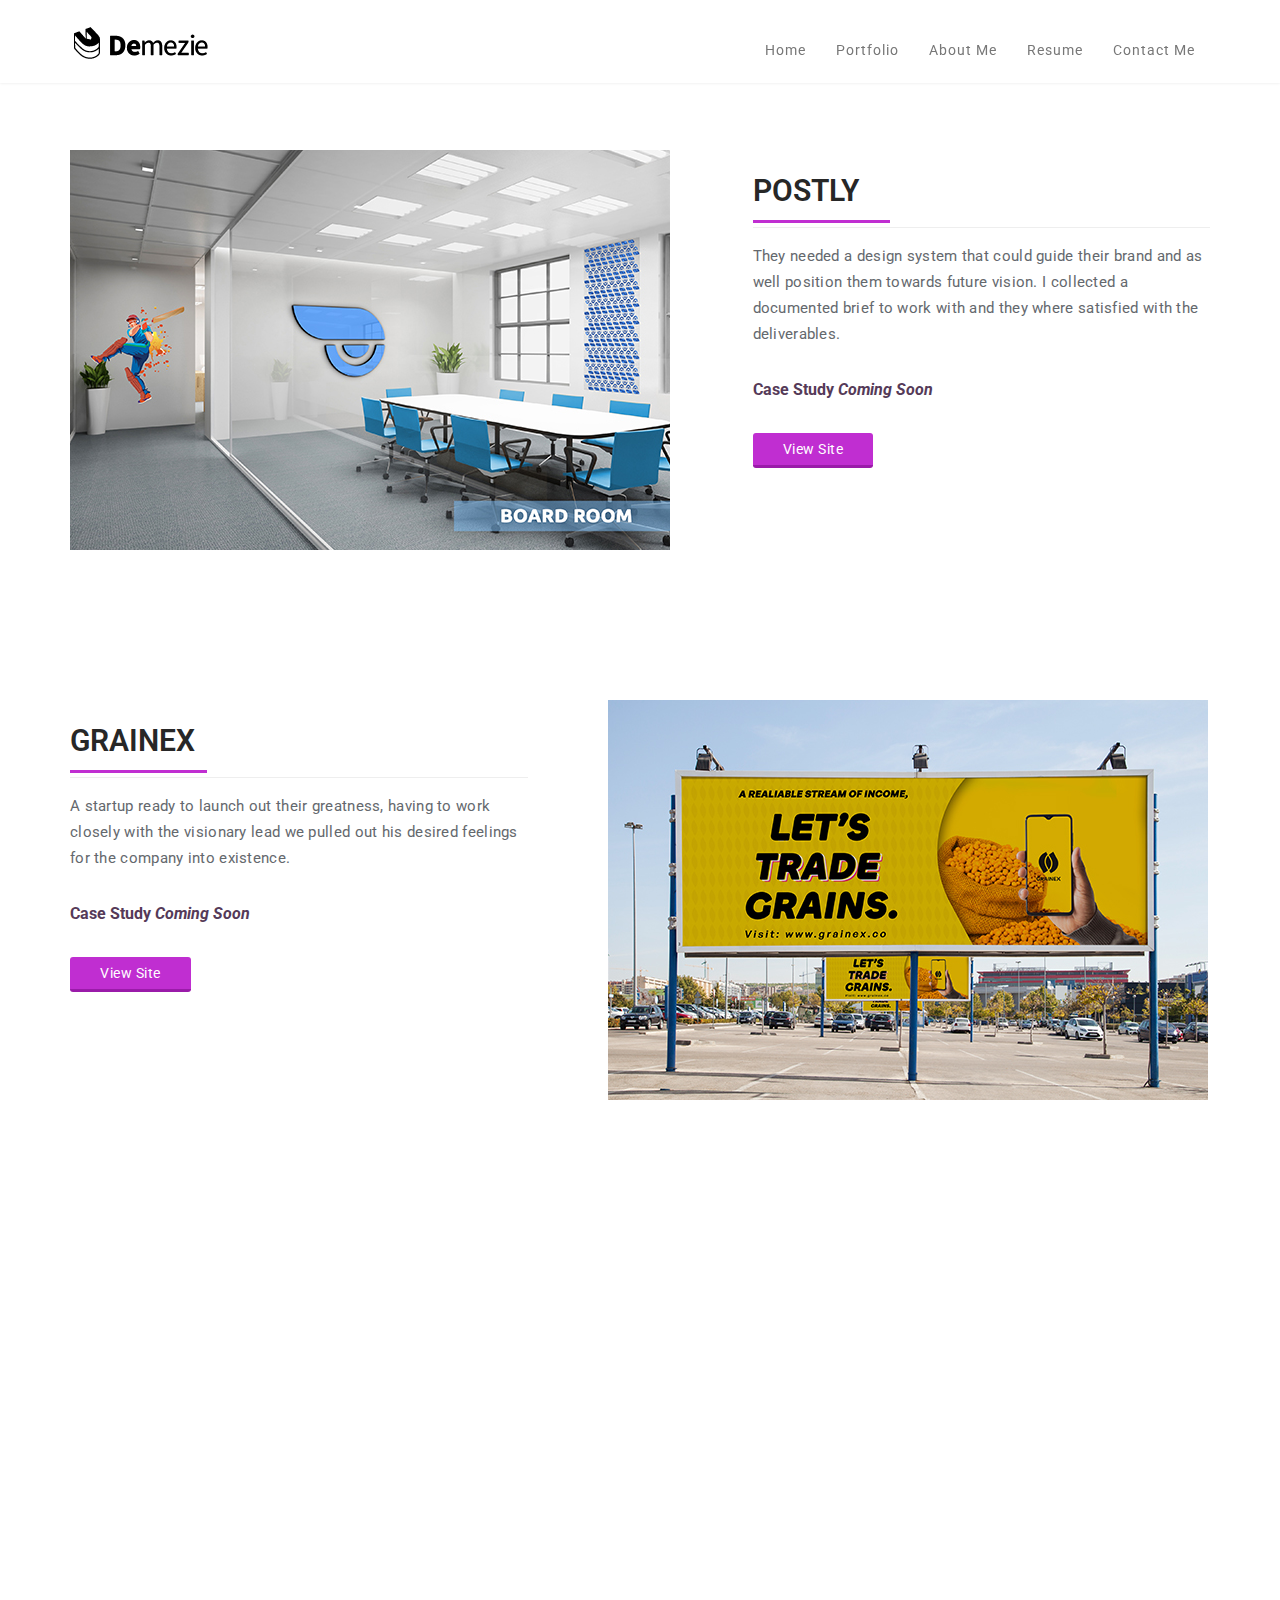
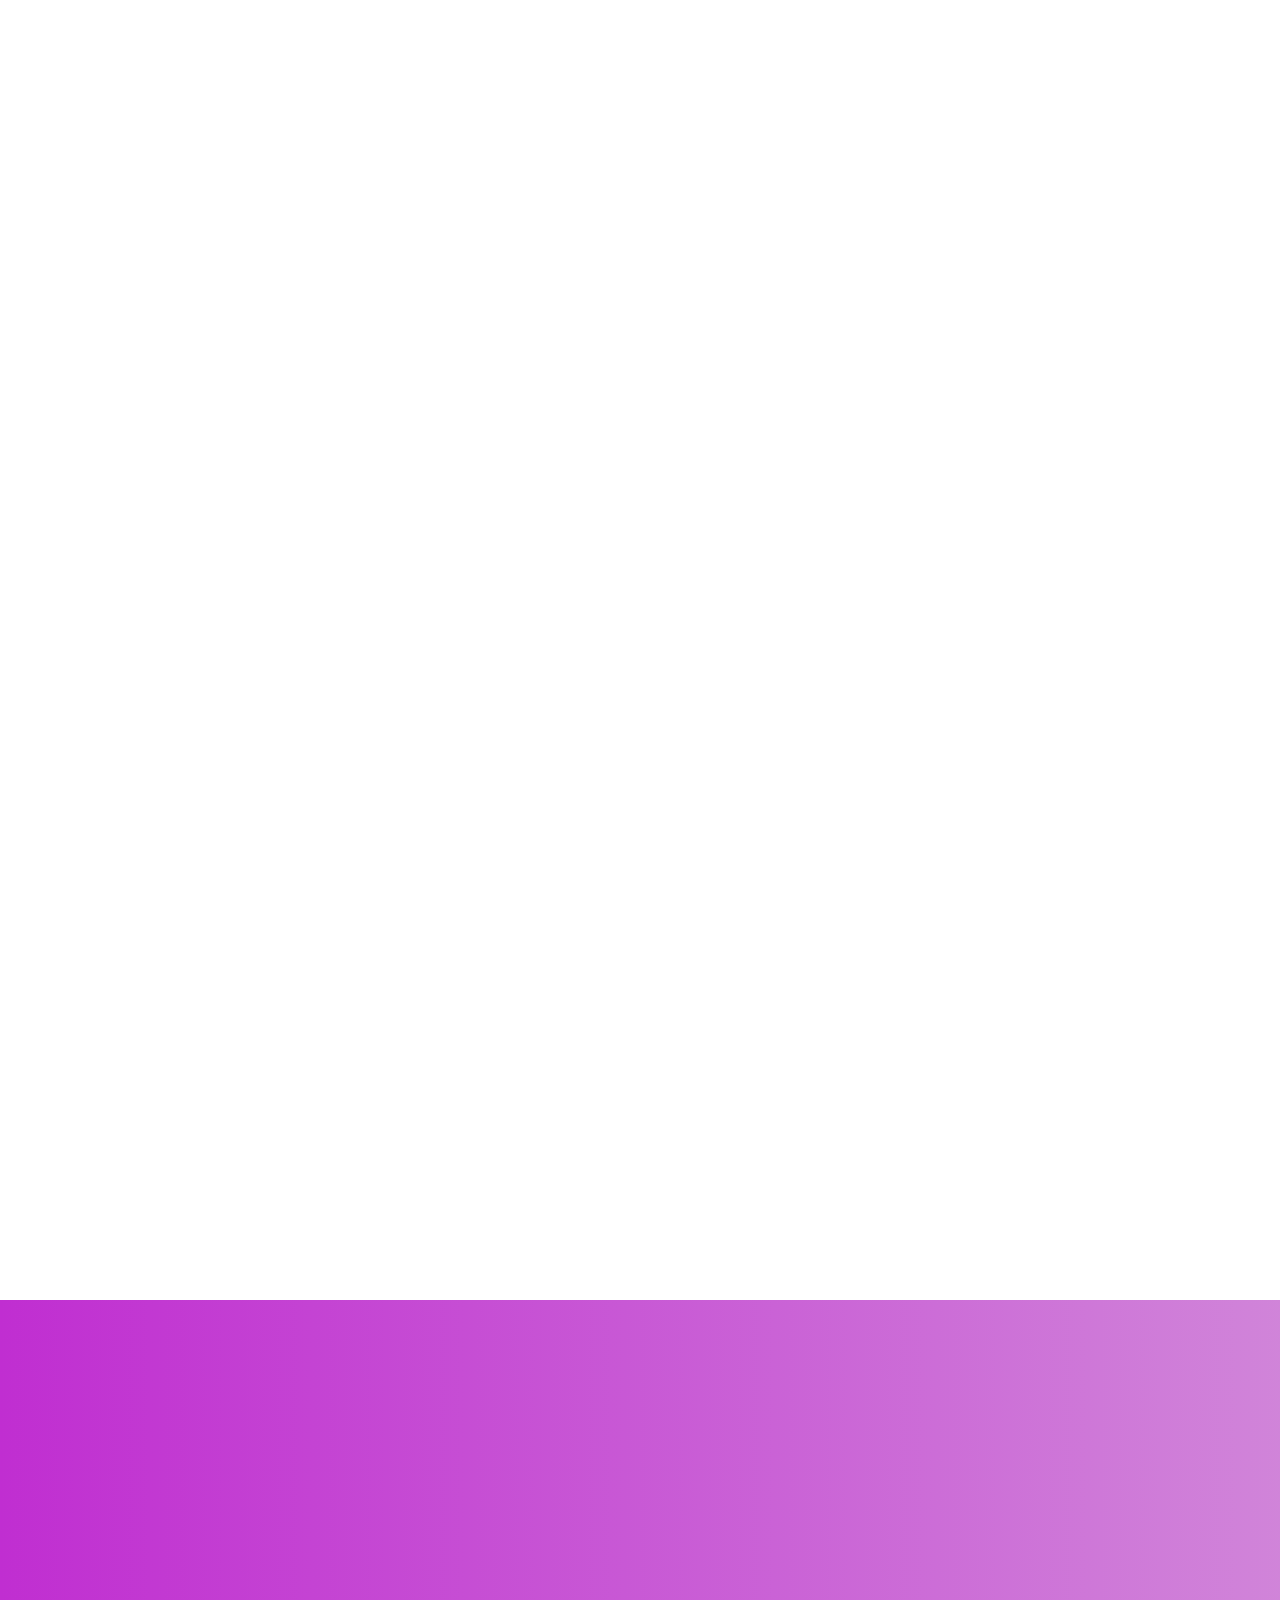
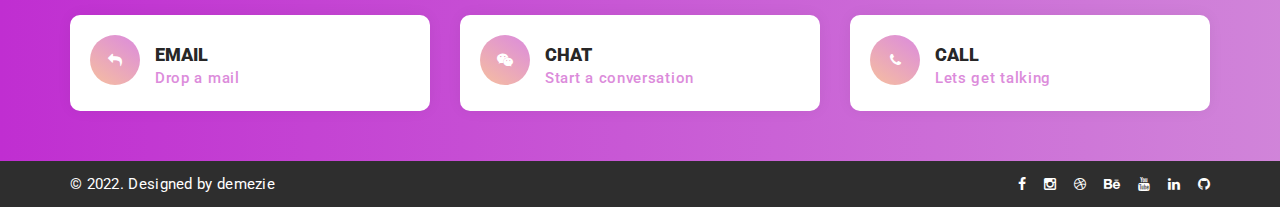
<file: portfolio.html>
<!DOCTYPE html>
<html lang="en">

<head>
    <meta charset="utf-8">
    <meta name="viewport" content="width=device-width, initial-scale=1.0">
    <meta name="description" content="">
    <meta name="author" content="">
    <title>Demezie portfolio website</title>
    <!-- core CSS -->
    <link href="css/bootstrap.min.css" rel="stylesheet">
    <link href="css/font-awesome.min.css" rel="stylesheet">
    <link href="css/animate.min.css" rel="stylesheet">
    <link href="css/owl.carousel.css" rel="stylesheet">
    <link href="css/owl.transitions.css" rel="stylesheet">
    <link href="css/prettyPhoto.css" rel="stylesheet">
    <link href="css/main.css" rel="stylesheet">
    <link href="css/responsive.css" rel="stylesheet">
    <link rel="stylesheet" href="">
    <link rel="stylesheet" href="https://cdnjs.cloudflare.com/ajax/libs/OwlCarousel2/2.3.4/assets/owl.carousel.min.css">
    <!--[if lt IE 9]>
    <script src="js/html5shiv.js"></script>
    <script src="js/respond.min.js"></script>
    <![endif]-->
    <link rel="shortcut icon" href="images/ico/logo/unveilbrand icon logo-06.png">
    <link rel="apple-touch-icon-precomposed" sizes="144x144" href="images/ico/logo/unveilbrand icon logo-02.png">
    <link rel="apple-touch-icon-precomposed" sizes="114x114" href="images/ico/logo/unveilbrand icon logo-03.png">
    <link rel="apple-touch-icon-precomposed" sizes="72x72" href="images/ico/logo/unveilbrand icon logo-04.png">
    <link rel="apple-touch-icon-precomposed" href="images/ico/logo/unveilbrand icon logo-05.png">
</head>
<!--/head-->

<body id="" class="homepage">
  <section id="home">
    <header id="">
        <nav id="main-menu" class="navbar navbar-default navbar-fixed-top" role="banner">
            <div class="container">
                <div class="navbar-header">
                    <button type="button" class="navbar-toggle" data-toggle="collapse" data-target=".navbar-collapse">
                        <span class="sr-only">Toggle navigation</span>
                        <span class="icon-bar"></span>
                        <span class="icon-bar"></span>
                        <span class="icon-bar"></span>
                    </button>
                    <a class="navbar-brand" href="index.html"><img src="images/demezie-11.png" alt="logo"></a>
                </div>

                <div class="collapse navbar-collapse navbar-right">
                    <ul class="nav navbar-nav">
                        <li class="scroll-to-section"><a href="index.html" class="active">Home</a></li>
                        <li class="scroll-to-section"><a href="#portfolio">Portfolio</a></li>
                        <li class="scroll-to-section"><a href="about.html">About Me</a></li>
                        <li class="scroll-to-section"><a href="#Resume">Resume</a></li>
                        <li class="scroll-to-section"><a href="#get-in-touch">Contact Me</a></li>
                    </ul>
                </div>
            </div>
            <!--/.container-->
        </nav>
        <!--/nav-->
    </header>
  </section>  
    <!--/header-->

    <!--/#portfolio-->
    <section id="main-portfolio">
        <div class="container">
           <div class="section-header" id="postly">
             <div class="row">
                <div class="about-inner1 col-sm-7 wow fadeInLeft animated">

                    <img src="images/portfolio/main 01.jpg" class="img-fluid"></img>
                    
                </div>

                <div class="about-inner2 col-sm-5 wow fadeInRight">
                    <h1 class="column-title">POSTLY</h1>
                    <p>They needed a design system that could guide their brand and as well position them towards future vision. I collected a documented brief to work with and they where satisfied with the deliverables.</p>
                    <strong> Case Study <i>Coming Soon</i></strong> <br> 
                    <a class="btn btn-primary" href="http://www.usepostly.com/">View Site</a>

                </div>
             </div>
           </div>
           <div class="section-header" id="grainex">
             <div class="row-2">
                <div class="col-sm-7 about-inner1 wow fadeInLeft animated">

                    <img src="images/portfolio/main 02.jpg" class="img-fluid"></img>
                    
                </div>

                <div class="col-sm-5 about-inner2  wow fadeInRight">
                    <h1 class="column-title">GRAINEX</h1>
                    <p>A startup ready to launch out their greatness, having to work closely with the visionary lead we pulled out his desired feelings for the company into existence.</p>
                    <strong> Case Study <i>Coming Soon</i></strong> <br> 
                    <a class="btn btn-primary" href="https://www.grainex.africa/">View Site</a>

                </div>
             </div>
           </div>
           <div class="section-header" id="3llionwatts">
             <div class="row">
                <div class="about-inner1 col-sm-7 wow fadeInLeft animated">

                    <img src="images/portfolio/main 03.jpg" class="img-fluid"></img>
                    
                </div>

                <div class="about-inner2 col-sm-5 wow fadeInRight">
                    <h1 class="column-title">3LLIONWATTS</h1>
                    <p>This fashion/merchandise store has been in existence but decided to grow big and better. With the help of effective communication visuals and high operation standard, we worked together to rebrand the enterprise and set a space for the global market audience.</p>
                    <strong> Case Study <i>Coming Soon</i></strong> <br> 
                    <a class="btn btn-primary" href="https://www.3llionwatts.com/">View Site</a>

                </div>
             </div>
           </div> 
           <div class="section-header" id="cerespark">
             <div class="row-2">
                <div class="col-sm-7 about-inner1 wow fadeInLeft animated">

                    <img src="images/portfolio/04.jpg" class="img-fluid"></img>
                    
                </div>

                <div class="col-sm-5 about-inner2  wow fadeInRight">
                    <h1 class="column-title">CERESPARK</h1>
                    <p>This innovative company parenting CloudbayWorld, Sharefood and more soon to be released enterprise, needed a solid structure as regards brand Identity and design implementation across their products. And Indeed the team was well pleased with the deliverables.</p>
                    <strong> Case Study <i>Coming Soon</i></strong> <br> 
                    <a class="btn btn-primary" href="#">View Site</a>

                </div>
             </div>
           </div>
           <div class="section-header" id="pafribox">
             <div class="row">
               <div class="about-inner1 col-sm-7 wow fadeInLeft animated">

                   <img src="images/portfolio/main 05.jpg" class="img-fluid"></img>
                   
               </div>

               <div class="about-inner2 col-sm-5 wow fadeInRight">
                   <h1 class="column-title">PAFRIBOX</h1>
                   <p>A fashion brand that deals on men’s wear ranging from footwears to body clothing. We set out their brand identity and developed an e-commerce platform.</p>
                   <strong> Case Study <i>Coming Soon</i></strong> <br> 
                   <a class="btn btn-primary" href="https://www.pafribox.com/">View Site</a>

               </div>
             </div>
            </div>
            <div class="section-header" id="motherhood">
             <div class="row-2">
                   <div class="col-sm-7 about-inner1 wow fadeInLeft animated">
   
                       <img src="images/portfolio/main 06.jpg" class="img-fluid"></img>
                       
                   </div>
   
                   <div class="col-sm-5 about-inner2  wow fadeInRight">
                       <h1 class="column-title">MOTHERHOOD</h1>
                       <p>A detailed comprehensive book project on pre-motherhood and nursing a child. the best appealing way to convey this message was a high demand however with my help we achieved the set goals.</p>
                       <strong> Case Study <i>Coming Soon</i></strong> <br> 
                       <a class="btn btn-primary" href="https://selar.co/theunsaidmotherhoodtales">Buy Book</a>
   
                   </div>
             </div>
            </div>  
           <div class="section-header" id="ridify">
             <div class="row">
                   <div class="about-inner1 col-sm-7 wow fadeInLeft animated">
    
                       <img src="images/portfolio/main 07.jpg" class="img-fluid"></img>
                       
                   </div>
    
                   <div class="about-inner2 col-sm-5 wow fadeInRight">
                       <h1 class="column-title">RIDIFY TRANSIT</h1>
                       <p>This is a logistics company set to launch in Lagos, Nigeria. I worked closely with the CEO to best convey the desired brand identity for the brand and required deliverables needed to kick off.</p>
                       <strong> Case Study <i>Coming Soon</i></strong> <br> 
                       <a class="btn btn-primary" href="https://web.facebook.com/ridify.transit">View Page</a>
    
                   </div>
             </div>
            </div> 
            <div class="section-header" id="tehilla">
              <div class="row-2">
                   <div class="col-sm-7 about-inner1 wow fadeInLeft animated">
   
                       <img src="images/portfolio/main 08.jpg" class="img-fluid"></img>
                       
                   </div>
   
                   <div class="col-sm-5 about-inner2  wow fadeInRight">
                       <h1 class="column-title">TEHILLA</h1>
                       <p>An event geared towards worship and praise experience. Branding publicity required I sit with the workforce team from start to finish, with the help of the team we satisfied their expectations.</p>
                       <strong> Case Study <i>Coming Soon</i></strong> <br> 
                       <a class="btn btn-primary" href="https://web.facebook.com/search/top?q=tehilla%203.0">View Page</a>
   
                   </div>
              </div>
            </div> 
        </div>
    </section>
    <!--/End of #about-->    

    <!---All footer-->
    <section id="get-in-touch">
        <div class="container">
            <div class="section-header">
                <h2 class="section-title text-center wow fadeInDown">Get in Touch</h2>
                <h1 class="text-center wow fadeInDown">Your success is my success</h1>
            </div>
            
            <div class="row">
            <div class="col-lg-4" href="mailto:demezie@gmail.com">
              <div class="contact-info">
                <div class="icon">
                  <i class="fa fa-mail-reply"></i>
                </div>
                <h4>Email</h4>
                <a href="mailto:demezie@gmail.com"> <span>Drop a mail</span></a>
              </div>
            </div>
            <div class="col-lg-4" href="https://wa.me/message/RB4MJLT7SVTCI1">
              <div class="contact-info">
                <div class="icon">
                  <i class="fa fa-wechat"></i>
                </div>
                <h4>Chat</h4>
                <a href="https://wa.me/message/RB4MJLT7SVTCI1"> <span>Start a conversation</span> </a>
              </div>
            </div>
            <div class="col-lg-4" href="Tel:+2347046036398" >
                <div class="contact-info">
                  <div class="icon">
                    <i class="fa fa-phone"></i>
                  </div>
                  <h4>Call</h4>
                  <a href="Tel:+2347046036398"> <span>Lets get talking</span> </a>
                </div>
              </div>
          </div>
        </div>
    </section>
    <!--/#get-in-touch-->


    <section id="contact">
        <!--<div id="google-map" style="height:650px" data-latitude="52.365629" data-longitude="4.871331"></div>-->
        <div class="container-wrapper">
            <div class="container">
                <div class="row">
                    <div class="col-md-4 col-md-offset-8 col-sm-6 col-sm-offset-6">
                        <div class="contact-form">
                            <h3>Contact Info</h3>

                            <address>
                              <strong>Twitter, Inc.</strong><br>
                              795 Folsom Ave, Suite 600<br>
                              San Francisco, CA 94107<br>
                              <abbr title="Phone">P:</abbr> (123) 456-7890
                            </address>

                            <form id="main-contact-form" name="contact-form" method="post" action="#">
                                <div class="form-group">
                                    <input type="text" name="name" class="form-control" placeholder="Name" required>
                                </div>
                                <div class="form-group">
                                    <input type="email" name="email" class="form-control" placeholder="Email" required>
                                </div>
                                <div class="form-group">
                                    <input type="text" name="subject" class="form-control" placeholder="Subject" required>
                                </div>
                                <div class="form-group">
                                    <textarea name="message" class="form-control" rows="8" placeholder="Message" required></textarea>
                                </div>
                                <button type="submit" class="btn btn-primary">Send Message</button>
                            </form>
                        </div>
                    </div>
                </div>
            </div>
        </div>
    </section>
    <!--/#bottom-->

    <footer id="footer">
        <div class="container">
            <div class="row">
                <div class="col-lg-6 col-sm-6">
                    <p class="footer-details text-center">&copy; 2022. Designed by <a target="_blank" href="http://demezie.vercel.app/" title="Ogbuehi Chimezie portfolio/ freelancing website">demezie</a></p>
                </div>
                <div class="col-lg-6 col-sm-6">
                    <ul class="social-icons text-center">
                        <li><a href="#"><i class="fa fa-facebook"></i></a></li>
                        <li><a href="#"><i class="fa fa-instagram"></i></a></li>
                        <li><a href="#"><i class="fa fa-dribbble"></i></a></li>
                        <li><a href="#"><i class="fa fa-behance"></i></a></li>
                        <li><a href="#"><i class="fa fa-youtube"></i></a></li>
                        <li><a href="#"><i class="fa fa-linkedin"></i></a></li>
                        <li><a href="#"><i class="fa fa-github"></i></a></li>
                    </ul>
                </div>
            </div>
        </div>
    </footer>
    <!--/#footer-->

    <script src="js/jquery.js"></script>
    <script src="js/bootstrap.min.js"></script>
    <script src="http://maps.google.com/maps/api/js?sensor=true"></script>
    <script src="js/owl.carousel.min.js"></script>
    <script src="js/mousescroll.js"></script>
    <script src="js/smoothscroll.js"></script>
    <script src="js/jquery.prettyPhoto.js"></script>
    <script src="js/jquery.isotope.min.js"></script>
    <script src="js/jquery.inview.min.js"></script>
    <script src="js/wow.min.js"></script>
    <script src="js/main.js"></script>
    <script src="https://cdnjs.cloudflare.com/ajax/libs/OwlCarousel2/2.3.4/owl.carousel.min.js"></script>
    <script>
	       $('.team-slider').owlCarousel({
	           loop: true,            
	           nav: false,
	           autoplay: true,
	           autoplayTimeout: 5000,
	           smartSpeed: 450,
	           margin: 20,
	           responsive: {
	               0: {
	                   items: 1
	               },
	               768: {
	                   items: 2
	               },
	               991: {
	                   items: 3
	               },
	               1200: {
	                   items: 3
	               },
	               1920: {
	                   items: 3
	               }
	           }
	       });
	</script>
</body>

</html>
</file>
<file: css/prettyPhoto.css>
div.pp_default .pp_top,div.pp_default .pp_top .pp_middle,div.pp_default .pp_top .pp_left,div.pp_default .pp_top .pp_right,div.pp_default .pp_bottom,div.pp_default .pp_bottom .pp_left,div.pp_default .pp_bottom .pp_middle,div.pp_default .pp_bottom .pp_right{height:13px}
div.pp_default .pp_top .pp_left{background:url(../images/prettyPhoto/default/sprite.png) -78px -93px no-repeat}
div.pp_default .pp_top .pp_middle{background:url(../images/prettyPhoto/default/sprite_x.png) top left repeat-x}
div.pp_default .pp_top .pp_right{background:url(../images/prettyPhoto/default/sprite.png) -112px -93px no-repeat}
div.pp_default .pp_content .ppt{color:#f8f8f8}
div.pp_default .pp_content_container .pp_left{background:url(../images/prettyPhoto/default/sprite_y.png) -7px 0 repeat-y;padding-left:13px}
div.pp_default .pp_content_container .pp_right{background:url(../images/prettyPhoto/default/sprite_y.png) top right repeat-y;padding-right:13px}
div.pp_default .pp_next:hover{background:url(../images/prettyPhoto/default/sprite_next.png) center right no-repeat;cursor:pointer}
div.pp_default .pp_previous:hover{background:url(../images/prettyPhoto/default/sprite_prev.png) center left no-repeat;cursor:pointer}
div.pp_default .pp_expand{background:url(../images/prettyPhoto/default/sprite.png) 0 -29px no-repeat;cursor:pointer;width:28px;height:28px}
div.pp_default .pp_expand:hover{background:url(../images/prettyPhoto/default/sprite.png) 0 -56px no-repeat;cursor:pointer}
div.pp_default .pp_contract{background:url(../images/prettyPhoto/default/sprite.png) 0 -84px no-repeat;cursor:pointer;width:28px;height:28px}
div.pp_default .pp_contract:hover{background:url(../images/prettyPhoto/default/sprite.png) 0 -113px no-repeat;cursor:pointer}
div.pp_default .pp_close{width:30px;height:30px;background:url(../images/prettyPhoto/default/sprite.png) 2px 1px no-repeat;cursor:pointer}
div.pp_default .pp_gallery ul li a{background:url(../images/prettyPhoto/default/default_thumb.png) center center #f8f8f8;border:1px solid #aaa}
div.pp_default .pp_social{margin-top:7px}
div.pp_default .pp_gallery a.pp_arrow_previous,div.pp_default .pp_gallery a.pp_arrow_next{position:static;left:auto}
div.pp_default .pp_nav .pp_play,div.pp_default .pp_nav .pp_pause{background:url(../images/prettyPhoto/default/sprite.png) -51px 1px no-repeat;height:30px;width:30px}
div.pp_default .pp_nav .pp_pause{background-position:-51px -29px}
div.pp_default a.pp_arrow_previous,div.pp_default a.pp_arrow_next{background:url(../images/prettyPhoto/default/sprite.png) -31px -3px no-repeat;height:20px;width:20px;margin:4px 0 0}
div.pp_default a.pp_arrow_next{left:52px;background-position:-82px -3px}
div.pp_default .pp_content_container .pp_details{margin-top:5px}
div.pp_default .pp_nav{clear:none;height:30px;width:110px;position:relative}
div.pp_default .pp_nav .currentTextHolder{font-family:Georgia;font-style:italic;color:#999;font-size:11px;left:75px;line-height:25px;position:absolute;top:2px;margin:0;padding:0 0 0 10px}
div.pp_default .pp_close:hover,div.pp_default .pp_nav .pp_play:hover,div.pp_default .pp_nav .pp_pause:hover,div.pp_default .pp_arrow_next:hover,div.pp_default .pp_arrow_previous:hover{opacity:0.7}
div.pp_default .pp_description{font-size:11px;font-weight:700;line-height:14px;margin:5px 50px 5px 0}
div.pp_default .pp_bottom .pp_left{background:url(../images/prettyPhoto/default/sprite.png) -78px -127px no-repeat}
div.pp_default .pp_bottom .pp_middle{background:url(../images/prettyPhoto/default/sprite_x.png) bottom left repeat-x}
div.pp_default .pp_bottom .pp_right{background:url(../images/prettyPhoto/default/sprite.png) -112px -127px no-repeat}
div.pp_default .pp_loaderIcon{background:url(../images/prettyPhoto/default/loader.gif) center center no-repeat}
div.light_rounded .pp_top .pp_left{background:url(../images/prettyPhoto/light_rounded/sprite.png) -88px -53px no-repeat}
div.light_rounded .pp_top .pp_right{background:url(../images/prettyPhoto/light_rounded/sprite.png) -110px -53px no-repeat}
div.light_rounded .pp_next:hover{background:url(../images/prettyPhoto/light_rounded/btnNext.png) center right no-repeat;cursor:pointer}
div.light_rounded .pp_previous:hover{background:url(../images/prettyPhoto/light_rounded/btnPrevious.png) center left no-repeat;cursor:pointer}
div.light_rounded .pp_expand{background:url(../images/prettyPhoto/light_rounded/sprite.png) -31px -26px no-repeat;cursor:pointer}
div.light_rounded .pp_expand:hover{background:url(../images/prettyPhoto/light_rounded/sprite.png) -31px -47px no-repeat;cursor:pointer}
div.light_rounded .pp_contract{background:url(../images/prettyPhoto/light_rounded/sprite.png) 0 -26px no-repeat;cursor:pointer}
div.light_rounded .pp_contract:hover{background:url(../images/prettyPhoto/light_rounded/sprite.png) 0 -47px no-repeat;cursor:pointer}
div.light_rounded .pp_close{width:75px;height:22px;background:url(../images/prettyPhoto/light_rounded/sprite.png) -1px -1px no-repeat;cursor:pointer}
div.light_rounded .pp_nav .pp_play{background:url(../images/prettyPhoto/light_rounded/sprite.png) -1px -100px no-repeat;height:15px;width:14px}
div.light_rounded .pp_nav .pp_pause{background:url(../images/prettyPhoto/light_rounded/sprite.png) -24px -100px no-repeat;height:15px;width:14px}
div.light_rounded .pp_arrow_previous{background:url(../images/prettyPhoto/light_rounded/sprite.png) 0 -71px no-repeat}
div.light_rounded .pp_arrow_next{background:url(../images/prettyPhoto/light_rounded/sprite.png) -22px -71px no-repeat}
div.light_rounded .pp_bottom .pp_left{background:url(../images/prettyPhoto/light_rounded/sprite.png) -88px -80px no-repeat}
div.light_rounded .pp_bottom .pp_right{background:url(../images/prettyPhoto/light_rounded/sprite.png) -110px -80px no-repeat}
div.dark_rounded .pp_top .pp_left{background:url(../images/prettyPhoto/dark_rounded/sprite.png) -88px -53px no-repeat}
div.dark_rounded .pp_top .pp_right{background:url(../images/prettyPhoto/dark_rounded/sprite.png) -110px -53px no-repeat}
div.dark_rounded .pp_content_container .pp_left{background:url(../images/prettyPhoto/dark_rounded/contentPattern.png) top left repeat-y}
div.dark_rounded .pp_content_container .pp_right{background:url(../images/prettyPhoto/dark_rounded/contentPattern.png) top right repeat-y}
div.dark_rounded .pp_next:hover{background:url(../images/prettyPhoto/dark_rounded/btnNext.png) center right no-repeat;cursor:pointer}
div.dark_rounded .pp_previous:hover{background:url(../images/prettyPhoto/dark_rounded/btnPrevious.png) center left no-repeat;cursor:pointer}
div.dark_rounded .pp_expand{background:url(../images/prettyPhoto/dark_rounded/sprite.png) -31px -26px no-repeat;cursor:pointer}
div.dark_rounded .pp_expand:hover{background:url(../images/prettyPhoto/dark_rounded/sprite.png) -31px -47px no-repeat;cursor:pointer}
div.dark_rounded .pp_contract{background:url(../images/prettyPhoto/dark_rounded/sprite.png) 0 -26px no-repeat;cursor:pointer}
div.dark_rounded .pp_contract:hover{background:url(../images/prettyPhoto/dark_rounded/sprite.png) 0 -47px no-repeat;cursor:pointer}
div.dark_rounded .pp_close{width:75px;height:22px;background:url(../images/prettyPhoto/dark_rounded/sprite.png) -1px -1px no-repeat;cursor:pointer}
div.dark_rounded .pp_description{margin-right:85px;color:#fff}
div.dark_rounded .pp_nav .pp_play{background:url(../images/prettyPhoto/dark_rounded/sprite.png) -1px -100px no-repeat;height:15px;width:14px}
div.dark_rounded .pp_nav .pp_pause{background:url(../images/prettyPhoto/dark_rounded/sprite.png) -24px -100px no-repeat;height:15px;width:14px}
div.dark_rounded .pp_arrow_previous{background:url(../images/prettyPhoto/dark_rounded/sprite.png) 0 -71px no-repeat}
div.dark_rounded .pp_arrow_next{background:url(../images/prettyPhoto/dark_rounded/sprite.png) -22px -71px no-repeat}
div.dark_rounded .pp_bottom .pp_left{background:url(../images/prettyPhoto/dark_rounded/sprite.png) -88px -80px no-repeat}
div.dark_rounded .pp_bottom .pp_right{background:url(../images/prettyPhoto/dark_rounded/sprite.png) -110px -80px no-repeat}
div.dark_rounded .pp_loaderIcon{background:url(../images/prettyPhoto/dark_rounded/loader.gif) center center no-repeat}
div.dark_square .pp_left,div.dark_square .pp_middle,div.dark_square .pp_right,div.dark_square .pp_content{background:#000}
div.dark_square .pp_description{color:#fff;margin:0 85px 0 0}
div.dark_square .pp_loaderIcon{background:url(../images/prettyPhoto/dark_square/loader.gif) center center no-repeat}
div.dark_square .pp_expand{background:url(../images/prettyPhoto/dark_square/sprite.png) -31px -26px no-repeat;cursor:pointer}
div.dark_square .pp_expand:hover{background:url(../images/prettyPhoto/dark_square/sprite.png) -31px -47px no-repeat;cursor:pointer}
div.dark_square .pp_contract{background:url(../images/prettyPhoto/dark_square/sprite.png) 0 -26px no-repeat;cursor:pointer}
div.dark_square .pp_contract:hover{background:url(../images/prettyPhoto/dark_square/sprite.png) 0 -47px no-repeat;cursor:pointer}
div.dark_square .pp_close{width:75px;height:22px;background:url(../images/prettyPhoto/dark_square/sprite.png) -1px -1px no-repeat;cursor:pointer}
div.dark_square .pp_nav{clear:none}
div.dark_square .pp_nav .pp_play{background:url(../images/prettyPhoto/dark_square/sprite.png) -1px -100px no-repeat;height:15px;width:14px}
div.dark_square .pp_nav .pp_pause{background:url(../images/prettyPhoto/dark_square/sprite.png) -24px -100px no-repeat;height:15px;width:14px}
div.dark_square .pp_arrow_previous{background:url(../images/prettyPhoto/dark_square/sprite.png) 0 -71px no-repeat}
div.dark_square .pp_arrow_next{background:url(../images/prettyPhoto/dark_square/sprite.png) -22px -71px no-repeat}
div.dark_square .pp_next:hover{background:url(../images/prettyPhoto/dark_square/btnNext.png) center right no-repeat;cursor:pointer}
div.dark_square .pp_previous:hover{background:url(../images/prettyPhoto/dark_square/btnPrevious.png) center left no-repeat;cursor:pointer}
div.light_square .pp_expand{background:url(../images/prettyPhoto/light_square/sprite.png) -31px -26px no-repeat;cursor:pointer}
div.light_square .pp_expand:hover{background:url(../images/prettyPhoto/light_square/sprite.png) -31px -47px no-repeat;cursor:pointer}
div.light_square .pp_contract{background:url(../images/prettyPhoto/light_square/sprite.png) 0 -26px no-repeat;cursor:pointer}
div.light_square .pp_contract:hover{background:url(../images/prettyPhoto/light_square/sprite.png) 0 -47px no-repeat;cursor:pointer}
div.light_square .pp_close{width:75px;height:22px;background:url(../images/prettyPhoto/light_square/sprite.png) -1px -1px no-repeat;cursor:pointer}
div.light_square .pp_nav .pp_play{background:url(../images/prettyPhoto/light_square/sprite.png) -1px -100px no-repeat;height:15px;width:14px}
div.light_square .pp_nav .pp_pause{background:url(../images/prettyPhoto/light_square/sprite.png) -24px -100px no-repeat;height:15px;width:14px}
div.light_square .pp_arrow_previous{background:url(../images/prettyPhoto/light_square/sprite.png) 0 -71px no-repeat}
div.light_square .pp_arrow_next{background:url(../images/prettyPhoto/light_square/sprite.png) -22px -71px no-repeat}
div.light_square .pp_next:hover{background:url(../images/prettyPhoto/light_square/btnNext.png) center right no-repeat;cursor:pointer}
div.light_square .pp_previous:hover{background:url(../images/prettyPhoto/light_square/btnPrevious.png) center left no-repeat;cursor:pointer}
div.facebook .pp_top .pp_left{background:url(../images/prettyPhoto/facebook/sprite.png) -88px -53px no-repeat}
div.facebook .pp_top .pp_middle{background:url(../images/prettyPhoto/facebook/contentPatternTop.png) top left repeat-x}
div.facebook .pp_top .pp_right{background:url(../images/prettyPhoto/facebook/sprite.png) -110px -53px no-repeat}
div.facebook .pp_content_container .pp_left{background:url(../images/prettyPhoto/facebook/contentPatternLeft.png) top left repeat-y}
div.facebook .pp_content_container .pp_right{background:url(../images/prettyPhoto/facebook/contentPatternRight.png) top right repeat-y}
div.facebook .pp_expand{background:url(../images/prettyPhoto/facebook/sprite.png) -31px -26px no-repeat;cursor:pointer}
div.facebook .pp_expand:hover{background:url(../images/prettyPhoto/facebook/sprite.png) -31px -47px no-repeat;cursor:pointer}
div.facebook .pp_contract{background:url(../images/prettyPhoto/facebook/sprite.png) 0 -26px no-repeat;cursor:pointer}
div.facebook .pp_contract:hover{background:url(../images/prettyPhoto/facebook/sprite.png) 0 -47px no-repeat;cursor:pointer}
div.facebook .pp_close{width:22px;height:22px;background:url(../images/prettyPhoto/facebook/sprite.png) -1px -1px no-repeat;cursor:pointer}
div.facebook .pp_description{margin:0 37px 0 0}
div.facebook .pp_loaderIcon{background:url(../images/prettyPhoto/facebook/loader.gif) center center no-repeat}
div.facebook .pp_arrow_previous{background:url(../images/prettyPhoto/facebook/sprite.png) 0 -71px no-repeat;height:22px;margin-top:0;width:22px}
div.facebook .pp_arrow_previous.disabled{background-position:0 -96px;cursor:default}
div.facebook .pp_arrow_next{background:url(../images/prettyPhoto/facebook/sprite.png) -32px -71px no-repeat;height:22px;margin-top:0;width:22px}
div.facebook .pp_arrow_next.disabled{background-position:-32px -96px;cursor:default}
div.facebook .pp_nav{margin-top:0}
div.facebook .pp_nav p{font-size:15px;padding:0 3px 0 4px}
div.facebook .pp_nav .pp_play{background:url(../images/prettyPhoto/facebook/sprite.png) -1px -123px no-repeat;height:22px;width:22px}
div.facebook .pp_nav .pp_pause{background:url(../images/prettyPhoto/facebook/sprite.png) -32px -123px no-repeat;height:22px;width:22px}
div.facebook .pp_next:hover{background:url(../images/prettyPhoto/facebook/btnNext.png) center right no-repeat;cursor:pointer}
div.facebook .pp_previous:hover{background:url(../images/prettyPhoto/facebook/btnPrevious.png) center left no-repeat;cursor:pointer}
div.facebook .pp_bottom .pp_left{background:url(../images/prettyPhoto/facebook/sprite.png) -88px -80px no-repeat}
div.facebook .pp_bottom .pp_middle{background:url(../images/prettyPhoto/facebook/contentPatternBottom.png) top left repeat-x}
div.facebook .pp_bottom .pp_right{background:url(../images/prettyPhoto/facebook/sprite.png) -110px -80px no-repeat}
div.pp_pic_holder a:focus{outline:none}
div.pp_overlay{background:#000;display:none;left:0;position:absolute;top:0;width:100%;z-index:9500}
div.pp_pic_holder{display:none;position:absolute;width:100px;z-index:10000}
.pp_content{height:40px;min-width:40px}
* html .pp_content{width:40px}
.pp_content_container{position:relative;text-align:left;width:100%}
.pp_content_container .pp_left{padding-left:20px}
.pp_content_container .pp_right{padding-right:20px}
.pp_content_container .pp_details{float:left;margin:10px 0 2px}
.pp_description{display:none;margin:0}
.pp_social{float:left;margin:0}
.pp_social .facebook{float:left;margin-left:5px;width:55px;overflow:hidden}
.pp_social .twitter{float:left}
.pp_nav{clear:right;float:left;margin:3px 10px 0 0}
.pp_nav p{float:left;white-space:nowrap;margin:2px 4px}
.pp_nav .pp_play,.pp_nav .pp_pause{float:left;margin-right:4px;text-indent:-10000px}
a.pp_arrow_previous,a.pp_arrow_next{display:block;float:left;height:15px;margin-top:3px;overflow:hidden;text-indent:-10000px;width:14px}
.pp_hoverContainer{position:absolute;top:0;width:100%;z-index:2000}
.pp_gallery{display:none;left:50%;margin-top:-50px;position:absolute;z-index:10000}
.pp_gallery div{float:left;overflow:hidden;position:relative}
.pp_gallery ul{float:left;height:35px;position:relative;white-space:nowrap;margin:0 0 0 5px;padding:0}
.pp_gallery ul a{border:1px rgba(0,0,0,0.5) solid;display:block;float:left;height:33px;overflow:hidden}
.pp_gallery ul a img{border:0}
.pp_gallery li{display:block;float:left;margin:0 5px 0 0;padding:0}
.pp_gallery li.default a{background:url(../images/prettyPhoto/facebook/default_thumbnail.gif) 0 0 no-repeat;display:block;height:33px;width:50px}
.pp_gallery .pp_arrow_previous,.pp_gallery .pp_arrow_next{margin-top:7px!important}
a.pp_next{background:url(../images/prettyPhoto/light_rounded/btnNext.png) 10000px 10000px no-repeat;display:block;float:right;height:100%;text-indent:-10000px;width:49%}
a.pp_previous{background:url(../images/prettyPhoto/light_rounded/btnNext.png) 10000px 10000px no-repeat;display:block;float:left;height:100%;text-indent:-10000px;width:49%}
a.pp_expand,a.pp_contract{cursor:pointer;display:none;height:20px;position:absolute;right:30px;text-indent:-10000px;top:10px;width:20px;z-index:20000}
a.pp_close{position:absolute;right:0;top:0;display:block;line-height:22px;text-indent:-10000px}
.pp_loaderIcon{display:block;height:24px;left:50%;position:absolute;top:50%;width:24px;margin:-12px 0 0 -12px}
#pp_full_res{line-height:1!important}
#pp_full_res .pp_inline{text-align:left}
#pp_full_res .pp_inline p{margin:0 0 15px}
div.ppt{color:#fff;display:none;font-size:17px;z-index:9999;margin:0 0 5px 15px}
div.pp_default .pp_content,div.light_rounded .pp_content{background-color:#fff}
div.pp_default #pp_full_res .pp_inline,div.light_rounded .pp_content .ppt,div.light_rounded #pp_full_res .pp_inline,div.light_square .pp_content .ppt,div.light_square #pp_full_res .pp_inline,div.facebook .pp_content .ppt,div.facebook #pp_full_res .pp_inline{color:#000}
div.pp_default .pp_gallery ul li a:hover,div.pp_default .pp_gallery ul li.selected a,.pp_gallery ul a:hover,.pp_gallery li.selected a{border-color:#fff}
div.pp_default .pp_details,div.light_rounded .pp_details,div.dark_rounded .pp_details,div.dark_square .pp_details,div.light_square .pp_details,div.facebook .pp_details{position:relative}
div.light_rounded .pp_top .pp_middle,div.light_rounded .pp_content_container .pp_left,div.light_rounded .pp_content_container .pp_right,div.light_rounded .pp_bottom .pp_middle,div.light_square .pp_left,div.light_square .pp_middle,div.light_square .pp_right,div.light_square .pp_content,div.facebook .pp_content{background:#fff}
div.light_rounded .pp_description,div.light_square .pp_description{margin-right:85px}
div.light_rounded .pp_gallery a.pp_arrow_previous,div.light_rounded .pp_gallery a.pp_arrow_next,div.dark_rounded .pp_gallery a.pp_arrow_previous,div.dark_rounded .pp_gallery a.pp_arrow_next,div.dark_square .pp_gallery a.pp_arrow_previous,div.dark_square .pp_gallery a.pp_arrow_next,div.light_square .pp_gallery a.pp_arrow_previous,div.light_square .pp_gallery a.pp_arrow_next{margin-top:12px!important}
div.light_rounded .pp_arrow_previous.disabled,div.dark_rounded .pp_arrow_previous.disabled,div.dark_square .pp_arrow_previous.disabled,div.light_square .pp_arrow_previous.disabled{background-position:0 -87px;cursor:default}
div.light_rounded .pp_arrow_next.disabled,div.dark_rounded .pp_arrow_next.disabled,div.dark_square .pp_arrow_next.disabled,div.light_square .pp_arrow_next.disabled{background-position:-22px -87px;cursor:default}
div.light_rounded .pp_loaderIcon,div.light_square .pp_loaderIcon{background:url(../images/prettyPhoto/light_rounded/loader.gif) center center no-repeat}
div.dark_rounded .pp_top .pp_middle,div.dark_rounded .pp_content,div.dark_rounded .pp_bottom .pp_middle{background:url(../images/prettyPhoto/dark_rounded/contentPattern.png) top left repeat}
div.dark_rounded .currentTextHolder,div.dark_square .currentTextHolder{color:#c4c4c4}
div.dark_rounded #pp_full_res .pp_inline,div.dark_square #pp_full_res .pp_inline{color:#fff}
.pp_top,.pp_bottom{height:20px;position:relative}
* html .pp_top,* html .pp_bottom{padding:0 20px}
.pp_top .pp_left,.pp_bottom .pp_left{height:20px;left:0;position:absolute;width:20px}
.pp_top .pp_middle,.pp_bottom .pp_middle{height:20px;left:20px;position:absolute;right:20px}
* html .pp_top .pp_middle,* html .pp_bottom .pp_middle{left:0;position:static}
.pp_top .pp_right,.pp_bottom .pp_right{height:20px;left:auto;position:absolute;right:0;top:0;width:20px}
.pp_fade,.pp_gallery li.default a img{display:none}
</file>
<file: css/responsive.css>
@media only screen and (min-width: 992px) and (max-width: 1200px){
    #blog .blog-post.blog-media .entry-thumbnail{
        width: 50%;
    }
}
@media only screen and (min-width: 768px) and (max-width: 991px) {
    #main-menu.navbar-default .navbar-nav>li>a,
    #main-menu.navbar-default .navbar-nav>li.active>a,
    #main-menu.navbar-default .navbar-nav>li.open>a,
    #main-menu.navbar-default .navbar-nav>li:hover>a {
        padding: 0 15px;
        line-height: 50px;
        border-top: 3px solid transparent;
    }
    #main-menu.navbar-default .navbar-nav>li.active>a,
    #main-menu.navbar-default .navbar-nav>li.open>a,
    #main-menu.navbar-default .navbar-nav>li:hover>a {
        border-top-color: #45aed6;
    }
    .navbar-header {
        float: none;
        margin: 0 auto;
        text-align: center;
    }
    .navbar>.container .navbar-brand,
    .navbar>.container-fluid .navbar-brand {
        float: none;
        height: 60px;
        display: inline-block;
        padding: 10px;
    }
    .navbar>.container .navbar-brand img,
    .navbar>.container-fluid .navbar-brand img {
        max-height: 100%
    }
    #portfolio .portfolio-item{
        width: 50%;
    }
    .team-column img.img-responsive{
        width: 100%;
    }
    .team-column{
        margin-bottom: 30px;
    }
    #blog .blog-post.blog-media .entry-thumbnail{
        margin: -15px -15px 15px;
    }
}

@media only screen and (min-width: 0px) and (max-width: 767px){
    #blog .blog-post.blog-media .entry-thumbnail{
        margin: -15px -15px 15px;
        width: 100%;
    }
    #portfolio .portfolio-item{
        width: 50%;
    }
    .team-column img.img-responsive{
        width: 100%;
    }
    .team-column{
        margin-bottom: 30px;
    }
    #features .img-responsive {
        max-width: 70%;
        margin-left: 50px;
    }
}
@media only screen and (min-width: 0px) and (max-width: 480px){
    #portfolio .portfolio-item{
        width: 100%;
    }
    #portfolio .
    .team-column{
        width: 100%;
    }
    .team-column img.img-responsive{
        width: 100%;
    }
    #portfolio .portfolio-filter>li a{
        font-size: 12px;
        
    }
}
</file>
<file: documentation/assets/css/documenter_style.css>
/*!
 * Documenter 2.0
 * http://rxa.li/documenter
 *
 * Copyright 2011, Xaver Birsak
 * http://revaxarts.com
 *
 */
html,body,div,span,applet,object,iframe,h1,h2,h3,h4,h5,h6,p,blockquote,a,abbr,acronym,address,big,cite,code,del,dfn,em,font,img,ins,kbd,q,s,samp,small,strike,strong,sub,sup,tt,var,dl,dt,dd,ol,ul,li,fieldset,form,label,legend,table,caption,tbody,tfoot,thead,tr,th,td{
	margin:0;
	padding:0;
	border:0;
	outline:0;
	font-weight:inherit;
	font-style:inherit;
	font-size:100%;
	font-family:inherit;
	vertical-align:baseline;
}
html { 
	font-size:101%;
	font-family:Arial,verdana,arial,sans-serif;
	font-size:12px;
	-webkit-text-size-adjust:none;
	color:#6F6F6F;
	background-color:#efefef;
}
body{
	min-height:100%;
	height:auto;
	width:100%;
}
footer, header, section {
	display:block;
}
a{ color:#6F6F6F; text-decoration:none; cursor:pointer; }
a:hover { text-decoration:underline }
p, ul, ol{
	margin:18px 0;
	line-height:1.5em;
}
li{
	list-style:none;
}
li.placeholder{
	height:70px;
	width:100%;
	font-size:16px;
}
hr { 
	display:block;
	height:0px;
	line-height:0px;
	border:0;
	border-top:1px solid #ddd;
	border-bottom:1px solid #aaa;
	margin:16px 0;
	padding:0;
	clear:both;
	float:none;
}
hr.notop{
	margin-top:0;
}
strong{
	font-weight:700;
}
#documenter_buttons{
	position:absolute;
	right:10px;
	margin-top:-30px;
}
.btn{
	cursor:pointer;
	width:auto;
	padding:7px 7px 8px;
	border-radius:3px;
	border:1px solid #ccc;
}
.btn:hover{
	border:1px solid #B1B4B0;
	box-shadow:0px 2px 2px rgba(0,0,0,0.1);
	-moz-box-shadow:0px 2px 2px rgba(0,0,0,0.1);
	-webkit-box-shadow:0px 2px 2px rgba(0,0,0,0.1);
	text-decoration:none;
}
.btn:active{
	border:1px solid #B1B4B0;
	box-shadow:inset 0px 2px 2px rgba(0,0,0,0.1);
	-moz-box-shadow:inset 0px 2px 2px rgba(0,0,0,0.1);
	-webkit-box-shadow:inset 0px 2px 2px rgba(0,0,0,0.1);
	background-color:#eee;
}

#documenter_content{
	position:absolute;
	right:18px;
	left:218px;
	padding-left:10px;
	padding-bottom:800px;
	min-height:100%;
	height:auto;
	z-index:1;
}
#documenter_sidebar{
	-moz-box-shadow:0 0 6px rgba(3,3,3,0.6);
	-webkit-box-shadow:0 0 6px rgba(3,3,3,0.6);
	box-shadow:0 0 6px rgba(3,3,3,0.6);
	position:fixed;
	left:0;
	width:200px;
	height:100%;
	min-height:100%;
	z-index:100;
}
#documenter_sidebar a{
	position:relative;
	z-index:100;
}
img{
	border:0;
}
#documenter_copyright{
	position:absolute;
	bottom:10px;
	font-size:10px;
	right:15px;
	width:200px;
	text-align:right;
	z-index:1
}
noscript{
	display:block;
	position:absolute;
	top:238px;
	margin:0 auto;
	width:800px;
	bottom:0;
	z-index:20;
}
noscript p{
	width:800px;
	font-size:20px;
	padding-top:20px;
	margin:0 auto;
	color:#4D4D4D;
}
.small{
	font-size:10px;
	letter-spacing:0;
}

/*----------------------------------------------------------------------*/
/* Sidebar
/*----------------------------------------------------------------------*/

#documenter_sidebar #documenter_logo{
	display:block;
	height:20%;
	max-height:200px;
	min-height:70px;
	width:200px;
	background-position:center center;
	background-repeat:no-repeat;
}
#documenter_sidebar ul{
	font-size:12px;
	font-weight:700;
	min-height:150px;
	height:75%;
	overflow:auto;
}

#documenter_sidebar ul li{
	text-align:right;
	padding:0;
}
#documenter_sidebar ul a{
	display:block;
	border-top:1px solid #ddd;
	border-bottom:1px solid #aaa;
	padding:6px 15px 7px 0;
	text-align:right;
}
#documenter_sidebar ul a:hover,#documenter_sidebar ul a.current{
	-webkit-text-shadow:none;
	-moz-text-shadow:none;
	text-shadow:none;
	text-decoration:none;
}
#documenter_sidebar ul li ul{
	border-top:0;
	font-size:10px;
	min-height:10px;
	height:auto;
	overflow:auto;
	margin:0;
	display:none;
}
#documenter_sidebar ul li ul li a{
	display:block;
	padding:4px 15px 5px 0;
	text-align:right;
}

/*----------------------------------------------------------------------*/
/* Content
/*----------------------------------------------------------------------*/

#documenter_cover{
	position:relative;
	height:800px;
	padding-top:200px !important;
}
#documenter_cover li{
	list-style:none !important;
	margin-left:0 !important;
}
#documenter_cover p{
	width:500px;
}
#documenter_content section{
	padding-top:70px;
}
#documenter_content h1{
	font-size:30px;
	font-weight:700;
}
#documenter_content h2{
	font-size:20px;
	margin-bottom:18px;
	font-weight:100;
}
#documenter_content h3{
	font-size:26px;
	margin:18px 0 0;
	font-weight:100;
}
#documenter_content h4{
	font-size:20px;
	margin:18px 0;
	font-weight:100;
}
#documenter_content h5{
	font-size:16px;
	margin:18px 0;
	font-weight:100;
}
#documenter_content h6{
	font-size:14px;
	margin:18px 0;
	font-weight:100;
}
#documenter_content p{
	margin:18px 0;
}
#documenter_content ol li{
	list-style:decimal;
	margin-left:36px;
}
#documenter_content ul li{
	list-style:square;
	margin-left:36px;
}
#documenter_content dl{
}
#documenter_content dl dt{
	padding-top:12px;
	font-weight:700;
	font-size:14px;
}
#documenter_content dl dd{
	padding-top:3px;
	margin-left:18px;
}
#documenter_content table{
	border-collapse:collapse;
}
#documenter_content table th{
	font-weight:700;
}
#documenter_content table th, #documenter_content table td{
	padding:3px;
	text-align:left;
}
#documenter_content code{
	font-family:"Courier New", Courier, monospace;
	font-size:12px;
}
#documenter_content .warning{
	padding:10px 10px 10px 30px;
	border:1px solid #D5D458;
	background-color:#F0FEB1;
	background-image:url(img/warning.png);
	background-repeat:no-repeat;
	background-position: 8px 11px;
}
#documenter_content .info{
	padding:10px 10px 10px 30px;
	border:1px solid #6AB3FF;
	background-color:#A3D0FF;
	background-image:url(img/info.png);
	background-repeat:no-repeat;
	background-position: 8px 11px;
}
#documenter_content div.alert {
  padding: 8px 35px 8px 14px;
  text-shadow: 0 1px 0 rgba(255, 255, 255, 0.5);
  background-color: #fcf8e3;
  border: 1px solid #fbeed5;
  -webkit-border-radius: 4px;
  -moz-border-radius: 4px;
  border-radius: 4px;
}
#documenter_content div.alert-success,#documenter_content  div.alert-success div.alert-heading {
  color: #468847;
}
#documenter_content div.alert-danger,#documenter_content  div.alert-error {
  background-color: #f2dede;
  border-color: #eed3d7;
}
#documenter_content div.alert-danger,
#documenter_content div.alert-error,
#documenter_content div.alert-danger div.alert-heading,
#documenter_content div.alert-error div.alert-heading {
  color: #b94a48;
}
#documenter_content div.alert-info {
  background-color: #d9edf7;
  border-color: #bce8f1;
}
#documenter_content div.alert-info,#documenter_content  div.alert-info div.alert-heading {
  color: #3a87ad;
}
#documenter_content div.alert-block {
  padding-top: 14px;
  padding-bottom: 14px;
}
#documenter_content div.alert-block > p,#documenter_content  div.alert-block > ul {
  margin-bottom: 0;
}
#documenter_content div.alert-block p + p {
  margin-top: 5px;
}





/*----------------------------------------------------------------------*/
/* Print Styles
/*----------------------------------------------------------------------*/

@media print {
	 * { background: transparent !important; color: black !important; text-shadow: none !important; filter:none !important;
	-ms-filter: none !important; } /* Black prints faster: sanbeiji.com/archives/953 */
	a, a:visited { color: #444 !important; text-decoration: underline; }
	a[href]:after { content: " (" attr(href) ")"; }
	abbr[title]:after { content: " (" attr(title) ")"; }
	.ir a:after, a[href^="javascript:"]:after, a[href^="#"]:after { content: ""; }  /* Don't show links for images, or javascript/internal links */
	pre, blockquote { border: 1px solid #999; page-break-inside: avoid; }
	thead { display: table-header-group; } /* css-discuss.incutio.com/wiki/Printing_Tables */
	tr, img { page-break-inside: avoid; }
	@page { margin: 0.5cm; }
	p, h2, h3 { orphans: 3; widows: 3; }
	h2, h3{ page-break-after: avoid; }
	hr { border-top:1px solid #000 !important;border-bottom:0 !important; }
	
	#documenter_sidebar{
		-moz-box-shadow:none;
		-webkit-box-shadow:none;
		box-shadow:none;
		position:absolute;
		left:10px;
		top:0;
		width:100%;
		margin-top:500px;
	}
	#documenter_sidebar ul:before { content: "Table of Contents"; }
	
	#documenter_sidebar ul{
		border:0 !important;
	}
	#documenter_sidebar ul li{
		border:0 !important;
		text-align:left;
	}
	#documenter_sidebar ul li a{
		border:0 !important;
		text-align:left;
		padding:4px;
	}
	#documenter_sidebar ul li a:hover{
		border:0 !important;
	}
	#documenter_sidebar #documenter_logo{
		display:none;
	}
	#documenter_sidebar #documenter_copyright{
		display:none;
	}
	#documenter_content{
		left:10px;
	}
	#documenter_cover{
		margin-bottom:300px;
	}
	#documenter_content .warning{
		background-image:url(img/warning.png) !important;
		background-repeat:no-repeat !important;
		background-position: 8px 11px !important;
	}
	#documenter_content .info{
		background-image:url(img/info.png) !important;
		background-repeat:no-repeat !important;
		background-position: 8px 11px !important;
	}
}
</file>
<file: documentation/assets/js/google-code-prettify/prettify.css>
.com { color: #93a1a1; }
.lit { color: #195f91; }
.pun, .opn, .clo { color: #93a1a1; }
.fun { color: #dc322f; }
.str, .atv { color: #D14; }
.kwd, .linenums .tag { color: #1e347b; }
.typ, .atn, .dec, .var { color: teal; }
.pln { color: #48484c; }

.prettyprint {
  padding: 8px;
  background-color: #f7f7f9;
  border: 1px solid #e1e1e8;
}
.prettyprint.linenums {
  -webkit-box-shadow: inset 40px 0 0 #fbfbfc, inset 41px 0 0 #ececf0;
     -moz-box-shadow: inset 40px 0 0 #fbfbfc, inset 41px 0 0 #ececf0;
          box-shadow: inset 40px 0 0 #fbfbfc, inset 41px 0 0 #ececf0;
}

/* Specify class=linenums on a pre to get line numbering */
ol.linenums {
  margin: 0 0 0 33px; /* IE indents via margin-left */
} 
ol.linenums li {
  padding-left: 12px;
  color: #bebec5;
  line-height: 18px;
  text-shadow: 0 1px 0 #fff;
}
</file>
<file: css/main.css>
@import url(http://fonts.googleapis.com/css?family=Roboto:400,300,100,700,100italic,300italic,400italic,700italic);

/*
Template Name: Multi
Version: 1.0
Author: ShapeBootstrap
Author URL: http://shapebootstrap.net
*/


/*************************
*******Typography******
**************************/

body {
    padding-top: 100px;
    background: #fff;
    font-family: 'Roboto', sans-serif;
    font-weight: 400;
    color: #64686d;
    line-height: 26px;
}

h1,
h2,
h4,
h5,
h6 {
    font-weight: 600;
    font-family: 'Roboto', sans-serif;
    color: #272727; 
}

h1 {
    margin: 40px 0px;
    font-size: 30px;
    line-height: 1.4;
}

h3 {
    font-weight: 450;
    font-family: 'Roboto', sans-serif;
    color: #272727;
}

h3 strong {
    color: #e5e5e5;
    letter-spacing: 0.3px;
}

p {
    font-size: 15px;
    letter-spacing: 0.3px;
}

span {
    color: #fbeefc;
}

.row-2 {
    margin-right: -15px;
    margin-left: -15px;
}

strong {
    color: #553a58;
}

.mb-30{
    margin-bottom: 30px;
}
a {
    color: #c02ed1;
    -webkit-transition: color 400ms, background-color 400ms;
    transition: color 400ms, background-color 400ms;
}

a:hover,
a:focus {
    text-decoration: none;
    color: #c02ed1;
}

hr {
    border-top: 1px solid #e5e5e5;
    border-bottom: 1px solid #fff;
}

.gradiant {
    background-image: -webkit-gradient(linear, left top, right top, from(#c02ed1), to(#9a1ba9));
    background-image: linear-gradient(90deg, #c02ed1 0%, #9a1ba9 100%);
}

.gradiant-horizontal {
    background-image: linear-gradient(4deg, #c02ed1 0%, #9a1ba9 100%);
}

.section-header {
    margin-bottom: 50px;
}

.section-banner {
    margin-top: 50px;
}

.section-banner .section-body {
    font-size: 44px;
    color: #272727;
    text-transform: uppercase;
    position: relative;

}

.section-header .section-title {
    font-size: 44px;
    color: #272727;
    text-transform: uppercase;
    position: relative;
    padding-bottom: 20px;
    margin: 0 0 20px;
}

.section-header .section-title:before {
    content: "";
    position: absolute;
    width: 140px;
    bottom: 0;
    left: 50%;
    margin-left: -70px;
    height: 1.5px;
    background: #c02ed1;
}

.section-header .section-title:after {
    content: "";
    position: absolute;
    width: 24px;
    height: 24px;
    bottom: -11px;
    left: 50%;
    margin-left: -12px;
    border: 5px solid #fff;
    border-radius: 20px;
    background: #c02ed1;
}

.btn {
    border-width: 0;
    border-bottom-width: 3px;
    border-radius: 3px;
    padding-right: 30px;
    padding-left: 30px;
    letter-spacing: 0.5px;
}

.btns .btn.btn-primary {
    padding-left: 20px;
    padding-right: 20px;
}

.btn.btn-primary {
    background: #c02ed1;
    border-color: #9a1ba9;
}

.btn.btn-primary:hover,
.btn.btn-primary:focus {
    background: #9a1ba9;
}

.column-title {
    margin-top: 0;
    padding-bottom: 15px;
    border-bottom: 1px solid #eee;
    margin-bottom: 15px;
    position: relative;
}

.column-title:after {
    content: " ";
    position: absolute;
    bottom: -1px;
    left: 0;
    width: 40%;
    border-bottom: 1px solid #c02ed1;
}

ul.nostyle {
    list-style: none;
    padding: 0;
    margin-bottom: 20px;
}

ul.nostyle i {
    color: #c02ed1;
}

.scaleIn {
    -webkit-animation-name: scaleIn;
    animation-name: scaleIn;
}

@-webkit-keyframes scaleIn {
    0% {
        opacity: 0;
        -webkit-transform: scale(0);
        transform: scale(0);
    }
    100% {
        opacity: 1;
        -webkit-transform: scale(1);
        transform: scale(1);
    }
}

@keyframes scaleIn {
    0% {
        opacity: 0;
        -webkit-transform: scale(0);
        transform: scale(0);
    }
    100% {
        opacity: 1;
        -webkit-transform: scale(1);
        transform: scale(1);
    }
}


/*************************
*******Header******
**************************/
.navbar-default {
    background-color: #f8f8f87a;
}

.navbar.navbar-default {
    border: 0;
    border-radius: 0;
    margin-bottom: 0;
}

.navbar-toggle{
    margin-top: 25px;
}

.navbar.navbar-default .navbar-toggle {
    margin-bottom: 25px;
}

.navbar.navbar-default .navbar-brand {
    height: auto;
    padding: 24px 15px 21px;
}

.navbar-nav>li>a {
    letter-spacing: 1px;
}

.section-inner .img-responsive{
    float: right;
    width: 80%;
    height: 80%;
}

.section-banner .btn.btn-primary {
    margin-top: 10px;
}

@media only screen and (max-width: 500px) {
    .section-inner .img-responsive {
        width: 100%;
        height: 100%;
        margin-top: 30px;
    }
    #cta .btn {
        margin-top: 0px;
        margin-left: 20px !important;
    }
    #about .column-title {
        margin-top: 20px;
    }
    #main-portfolio .row {
        padding-top: 0px;
    }
    
    #main-portfolio .row-2 {
        padding-top: 0px;
        padding-bottom: 0px;
    }
}

@media only screen and (min-width: 768px) {
    #main-menu.navbar-default {
        background: rgba(255, 255, 255, 1);
        -webkit-box-shadow: 0 0 3px 0 rgba(0, 0, 0, 0.1);
        box-shadow: 0 0 3px 0 rgba(0, 0, 0, 0.1);
    }
    #main-menu.navbar-default .navbar-nav>li>a {
        padding-top: 40px;
        padding-bottom: 40px;
    }
    #main-menu.navbar-default .navbar-nav>li.active>a,
    #main-menu.navbar-default .navbar-nav>li.open>a,
    #main-menu.navbar-default .navbar-nav>li:hover>a {
        background: transparent;
        padding-top: 40px;
        color: #c02ed1;
    }
    .navbar a:hover, .navbar .active,
    .navbar .active:focus,
    .navbar li:hover > a {
        color: #ff5d51;
    }
    .navbar-default .navbar-nav>li.active>a, .scroll.active {
        color: #9a1ba9;
    }
    #main-menu.navbar-default .dropdown-menu {
        padding: 0 20px;
        min-width: 220px;
        background-color: rgba(26, 28, 40, 0.9);
        border: 0;
        border-radius: 0;
        box-shadow: none;
        -webkit-box-shadow: none;
        background-clip: inherit;
    }
    #main-menu.navbar-default .dropdown-menu>li {
        border-left: 3px solid transparent;
        margin-left: -20px;
        padding-left: 17px;
        -webit-transition: border-color 400ms;
        -webkit-transition: border-color 400ms;
        transition: border-color 400ms;
    }
    #main-menu.navbar-default .dropdown-menu>li>a {
        border-top: 1px solid #404455;
        padding: 15px 0;
        color: #eeeeee;
    }
    #main-menu.navbar-default .dropdown-menu>li:first-child>a {
        border-top: 0;
    }
    #main-menu.navbar-default .dropdown-menu>li.active,
    #main-menu.navbar-default .dropdown-menu>li.open,
    #main-menu.navbar-default .dropdown-menu>li:hover {
        border-left-color: #c02ed1;
    }
    #main-menu.navbar-default .dropdown-menu>li.active>a,
    #main-menu.navbar-default .dropdown-menu>li.open>a,
    #main-menu.navbar-default .dropdown-menu>li:hover>a {
        color: #45aed6;
        background-color: transparent;
    }

    #main-portfolio .section-header .row-2 {
        display: flex;
        flex-direction: row-reverse;
    }

    #main-portfolio .section-header .row-2 .img-fluid {
        margin-left: 50px;
    }

    #main-portfolio .row {
        padding-top: 50px;
        padding-bottom: 50px;
    }
    
    #main-portfolio .row-2 {
        padding-top: 50px;
        padding-bottom: 50px;
    }

    #main-banner .section-text {
        align-self: center!important;
        margin-top: 80px;
    }

    .navbar-collapse.collapse {
        height: 50px;
    }
    #cta .btn {
        margin-top: 0px;
    }
    #cta .h2 {
       padding-left: 50px; 
    }
    #cta .hire-me {
        padding-left: 200px;
    }
    #about .about-inner1 {
        padding-right: 30px;
        padding-left: 50px;
    }
    #about .about-inner2 {
        padding-left: 50px;
        padding-top: 30px;
        padding-right: 30px;
    }
    

}

#main-banner {
    padding: 50px 0px 70px 0px;
}

#main-slider {
    overflow: hidden;
}

#main-slider .item {
    height: 558px;
    background-repeat: no-repeat;
    background-position: 50% 0;
    background-size: cover;
}

#main-slider .slider-inner {
    position: absolute;
    top: 0;
    left: 0;
    width: 100%;
    height: 100%;
    color: #fff;
}

#main-slider .slider-inner h2 {
    margin-top: 180px;
    font-size: 36px;
    line-height: 1;
    text-transform: uppercase;
    color: #fff;
}

#main-slider .slider-inner h2>span {
    color: #c02ed1;
}

#main-slider .slider-inner .btn {
    margin-top: 10px;
}

#main-slider .owl-prev,
#main-slider .owl-next {
    position: absolute;
    top: 50%;
    background-color: rgba(0, 0, 0, 0.2);
    color: #fff;
    font-size: 30px;
    display: inline-block;
    margin-top: -35px;
    height: 70px;
    width: 70px;
    line-height: 70px;
    text-align: center;
    border-radius: 100px;
    z-index: 5;
    -webkit-transition: background-color 400ms;
    transition: background-color 400ms;
}

#main-slider .owl-prev:hover,
#main-slider .owl-next:hover {
    background-color: #c02ed1;
}

#main-slider .owl-prev {
    left: -35px;
    text-indent: 14px;
}

#main-slider .owl-next {
    right: -35px;
    text-indent: -14px;
}

#bar {
    width: 0%;
    max-width: 100%;
    height: 4px;
    background: #c02ed1;
}

#progressBar {
    margin-top: -4px;
    position: relative;
    z-index: 999;
    width: 100%;
    background: rgba(0, 0, 0, 0.1);
}

#cta .cta-btn {
    padding: 50px 0px;
    background-color: #c463cfc9;
}

#cta .container {
    padding: 0px 0px;
    margin-right: 0px;
}

#cta .row {
    margin-right: 0px;
    margin-left: 0px;
}

#cta h2 {
    margin-top: 0px;
}

#cta2 {
    background: #242a33 url(../images/cta2/cta2-bg.jpg) no-repeat 50% 50%;
    background-size: cover;
    color: #fff;
    padding-top: 70px;
}

#cta2 .btn {
    margin-top: 10px;
}

#cta2 h2 {
    color: #fff;
    font-size: 44px;
    line-height: 1;
}

#cta2 h2>span {
    color: #c02ed1;
}

@media only screen and (min-width: 768px) {
    #cta .btn.btn-primary {
        float: left;
    }
}

#features {
    padding: 50px 0;
}

#features.media.service-box

#features .btn.btn-primary{
    align-content: center;
    padding-right: 50px;
    padding-left: 50px;
    letter-spacing: 1px;
    padding-top: 13px;
    margin-top: 20px;
}

#features .media.service-box:first-child {
    margin-top: 60px;
}

#services {
    padding: 100px 0 75px;
}


.media.service-box {
    margin: 50px 0;
}

.media.service-box .pull-left {
    margin-right: 20px;
}

.media.service-box .pull-left {
    /**font-size: 24px;--*/
    height: 64px;
    line-height: 64px;
    text-align: center;
    width: 64px;
    border-radius: 100%;
    color: #c02ed1;
    box-shadow: inset 0 0 0 1px #d7d7d7;
    -webkit-box-shadow: inset 0 0 0 1.5px #c02ed1;
    -webkit-transition: background-color 400ms, background-color 400ms;
    transition: background-color 400ms, background-color 400ms;
    position: relative;
}

.media.service-box .pull-left>img {
    width: 35px;
    margin-left: 10px;
}

.media.service-box .pull-left>img:after {
    content: "";
    position: relative;
    width: 20px;
    height: 20px;
    top: 50%;
    margin-top: -10px;
    right: -10px;
    border: 4px solid #fff;
    border-radius: 20px;
    background: #c02ed1;
}

#features .media>.pull-left {
    padding-right: 10px;
}

.media.service-box .pull-left>i:after {
    content: "";
    position: absolute;
    width: 20px;
    height: 20px;
    top: 50%;
    margin-top: -10px;
    right: -10px;
    border: 4px solid #fff;
    border-radius: 20px;
    background: #c02ed1;
}

.media.service-box:hover .pull-left>i {
    background-image: -webkit-gradient(linear, left top, right top, from(#c02ed1), to(#9a1ba9));
    background-image: linear-gradient(90deg, #c02ed1 0%, #9a1ba9 100%);
    color: #fff;
    box-shadow: inset 0 0 0 5px rgba(255, 255, 255, 0.8);
    -webkit-box-shadow: inset 0 0 0 5px rgba(255, 255, 255, 0.8);
}

#portfolio {
    padding: 100px 0;
    background: #f5f5f5;
}

.h3 .strong {
    color: #e3e3e3;
}

#portfolio .portfolio-filter {
    list-style: none;
    padding: 0;
    margin: 0 0 50px;
    display: inline-block;
}

#portfolio .portfolio-filter>li {
    float: left;
    display: block;
}

#portfolio .portfolio-filter>li a {
    display: block;
    padding: 7px 15px;
    background: #e5e5e5;
    color: #64686d;
    position: relative;
}

#portfolio .portfolio-filter>li a:hover,
#portfolio .portfolio-filter>li a.active {
    background: #c02ed1;
    color: #fff;
    box-shadow: 0 -3px 0 0 #9216a1 inset;
    -webkit-box-shadow: 0 -3px 0 0 #9216a1 inset;
}

#portfolio .portfolio-filter>li a.active:after {
    content: " ";
    position: absolute;
    bottom: -17px;
    left: 50%;
    margin-left: -10px;
    border-width: 10px;
    border-style: solid;
    border-color: #9216a1 transparent transparent transparent;
}

#portfolio .portfolio-filter>li:first-child a {
    border-radius: 4px 0 0 4px;
}

#portfolio .portfolio-filter>li:last-child a {
    border-radius: 0 4px 4px 0;
}

#portfolio .portfolio-items {
    margin: -15px;
}

#portfolio .portfolio-item {
    width: 24.9%;
    float: left;
    padding: 15px;
    -webkit-box-sizing: border-box;
    -o-box-sizing: border-box;
    -ms-box-sizing: border-box;
    box-sizing: border-box;
}

#portfolio .portfolio-item .portfolio-item-inner {
    position: relative;
}

#portfolio .portfolio-item .portfolio-item-inner .portfolio-info {
    opacity: 0;
    transition: opacity 400ms;
    -webkit-transition: opacity 400ms;
    position: absolute;
    bottom: 0;
    left: 0;
    right: 0;
    padding: 10px;
    background: rgba(0, 0, 0, 0.5);
    color: #fff;
}

#portfolio .portfolio-item .portfolio-item-inner .portfolio-info h3 {
    font-size: 16px;
    line-height: 1;
    margin: 0;
    color: #fff;
}

#portfolio .portfolio-item .portfolio-item-inner .portfolio-info .preview {
    position: absolute;
    top: -18px;
    right: 12px;
    border-radius: 50%;
    background-image: -webkit-gradient(linear, left top, right top, from(#c02ed1), to(#9a1ba9));
    background-image: linear-gradient(90deg, #c02ed1 0%, #9a1ba9 100%);
    width: 36px;
    height: 36px;
    line-height: 36px;
    text-align: center;
    color: #fff;
    box-shadow: 0 0 0 2px #fff;
    -webkit-box-shadow: 0 0 0 2px #fff;
}

#portfolio .portfolio-item:hover .portfolio-info {
    opacity: 1;
}


/* Start: Recommended Isotope styles */


/**** Isotope Filtering ****/

.isotope-item {
    z-index: 2;
}

.isotope-hidden.isotope-item {
    pointer-events: none;
    z-index: 1;
}


/**** Isotope CSS3 transitions ****/

.isotope,
.isotope .isotope-item {
    -webkit-transition-duration: 0.8s;
    transition-duration: 0.8s;
}

.isotope {
    -webkit-transition-property: height, width;
    transition-property: height, width;
}

.isotope .isotope-item {
    -webkit-transition-property: -webkit-transform, opacity;
    -webkit-transition-property: opacity, -webkit-transform;
    transition-property: opacity, -webkit-transform;
    transition-property: transform, opacity;
    transition-property: transform, opacity, -webkit-transform;
}


/**** disabling Isotope CSS3 transitions ****/

.isotope.no-transition,
.isotope.no-transition .isotope-item,
.isotope .isotope-item.no-transition {
    -webkit-transition-duration: 0s;
    transition-duration: 0s;
}


/* End: Recommended Isotope styles */


/* disable CSS transitions for containers with infinite scrolling*/

.isotope.infinite-scrolling {
    -webkit-transition: none;
    transition: none;
}

#testimonial {
    background: #333333 url(../images/testimonial/bg.jpg) no-repeat 0 0;
    background-size: cover;
    padding: 100px 0;
    padding-top: 200px;
    color: #fff;
}

#testimonial h4 {
    color: #fff;
    margin-bottom: 0;
}

#testimonial .row{
    margin-left: 0px;
    margin-right: 0px;
}

#testimonial small {
    display: block;
    margin-bottom: 10px;
    color: rgba(255, 255, 255, 0.7);
}

#testimonial .btns {
    margin-top: 10px;
}

#about {
    padding: 50px 0;
}

#work-process {
    padding: 100px 0 50px;
    background: #20222e url(../images/work-process/bg.jpg) no-repeat 0 0;
    background-size: cover;
    color: #fff;
}

#work-process h2 {
    color: #fff;

}

#work-process h1 {
    color: #fff;
}

#work-process h3 {
    color: #fff;
    margin-bottom: 0;
}

#work-process .icon-circle {
    display: inline-block;
    width: 80px;
    height: 80px;
    line-height: 80px;
    border: 2px solid #c02ed1;
    border-radius: 100px;
    position: relative;
}

#work-process .icon-circle>span {
    border-style: solid;
    border-width: 2px;
    border-color: #c02ed1;
    border-radius: 50%;
    background-color: #fff;
    position: absolute;
    width: 24px;
    height: 24px;
    line-height: 20px;
    top: -12px;
    right: 26px;
    color: #64686d;
}

#work-process h3 {
    margin-bottom: 50px;
}

#meet-team {
    padding: 100px 0;
}

#meet-team .team-member {
    padding: 13px;
    background: #eeeeee;
    border: 2px solid #eeeeee;
    transition: border-color 400ms;
    -webkit-transition: border-color 400ms;
}

#meet-team .team-member .team-img {
    margin: -15px -15px 0 -15px;
}

#meet-team .team-member .team-info {
    padding-bottom: 10px;
    border-bottom: 1px solid #dbdbdb;
    margin-bottom: 10px;
}

#meet-team .team-member:hover {
    border-color: #c02ed1;
}

#meet-team .team-member:hover .social-icons>li>a {
    background: #c02ed1;
}

#meet-team .social-icons {
    list-style: none;
    padding: 0;
    margin: 0;
}

#meet-team .social-icons>li {
    display: inline-block;
}

#meet-team .social-icons>li>a {
    display: block;
    width: 32px;
    height: 32px;
    line-height: 32px;
    text-align: center;
    color: #fff;
    background: #222534;
    border-radius: 3px;
}

.divider {
    margin-top: 50px;
    margin-bottom: 50px;
    background-image: -webkit-gradient(linear, left top, left bottom, from(#ffffff), color-stop(49%, #e3e3e3), to(#ffffff));
    background-image: linear-gradient(180deg, #ffffff 0%, #e3e3e3 49%, #ffffff 100%);
    width: 95%;
    height: 1px;
}

.progress {
    -webkit-box-shadow: none;
    box-shadow: none;
    background: #eeeeee;
}

.progress .progress-bar.progress-bar-primary {
    background-color: #c02ed1;
    background-image: linear-gradient(4deg, #c02ed1 0%, #9a1ba9 100%);
    -webkit-box-shadow: none;
    box-shadow: none;
}

.nav.main-tab {
    background: #eee;
    border-bottom: 3px solid #222534;
    border-radius: 3px 3px 0 0;
}

.nav.main-tab>li>a {
    color: #272727;
}

.nav.main-tab>li.active>a {
    background: #222534;
    color: #c02ed1;
}

.nav.main-tab>li:first-child>a {
    border-radius: 3px 0 0 0;
}

.nav.main-tab>li:last-child>a {
    border-radius: 0 3px 0 0;
}

.tab-content {
    border: 1px solid #eee;
    border-top: 0;
    padding: 20px 20px 10px;
    border-radius: 0 0 3px 3px;
}

.panel-default {
    border-color: #eee;
}

.panel-default>.panel-heading {
    background-color: #fff;
    border-color: #eee;
}

.panel-default>.panel-heading .panel-title {
    font-size: 14px;
    font-weight: normal;
}

.panel-default>.panel-heading+.panel-collapse>.panel-body {
    border-top-color: #eee;
}

#animated-number {
    padding: 100px 0 70px;
    background: #132125 url(../images/animated-number/bg.jpg) no-repeat 0 0;
    background-size: cover;
    color: #fff;
}

#animated-number h1,
#animated-number h2,
#animated-number h3,
#animated-number h4 {
    color: #fff;
}

#animated-number strong {
    display: block;
    margin-bottom: 30px;
}

.animated-number {
    display: inline-block;
    width: 120px;
    height: 120px;
    font-size: 22px;
    line-height: 120px;
    border: 3px solid #fff;
    border-radius: 100px;
    margin-bottom: 20px;
}

@media only screen and (max-width: 420px) {
    #animated-number .animated-inner {
        margin-top: -0%;
    }
}

#about .img-fluid {
    max-width: 100%;
    border-radius: 10px;
}

#main-portfolio .img-fluid {
    max-width: 100%;
}

#main-portfolio .about-inner2 {
    padding-top: 20px;
}

#main-portfolio .column-title::after {
    margin-bottom: 5px;
    width: 30%;
    border-bottom: 3px solid #c02ed1;
}

#main-portfolio .section-header .about-inner2 p {
    margin: 0 0 30px;
}    

#main-portfolio .section-header .about-inner2 strong {
    font-size:  16px;

} 

#main-portfolio .section-header .about-inner2 .btn.btn-primary {
    margin-top: 30px !important;
} 

#pricing {
    padding: 100px 0 70px;
}

#pricing ul.pricing {
    list-style: none;
    padding: 0;
    margin: 70px 0 30px;
    border: 1px solid #eee;
    border-radius: 5px 5px 4px 4px;
    padding: 15px;
    text-align: center;
}

#pricing ul.pricing li {
    display: block;
    padding: 10px;
}

#pricing ul.pricing li.plan-header {
    background: #eee;
    border-radius: 4px 4px 0 0;
    margin: -15px -15px 10px;
    padding: 15px 15px 30px;
    border: 0;
}

#pricing ul.pricing li.plan-header .price-duration {
    position: relative;
    margin-top: -63px;
    top: -10px;
    display: inline-block;
    width: 116px;
    height: 116px;
    background-image: -webkit-gradient(linear, left top, right top, from(#c02ed1), to(#9a1ba9));
    background-image: linear-gradient(90deg, #c02ed1 0%, #9a1ba9 100%);
    color: #fff;
    border-radius: 100px;
    border: 5px solid #f6f6f6;
}

#pricing ul.pricing li.plan-header .price-duration>span {
    display: block;
    line-height: 1;
}

#pricing ul.pricing li.plan-header .price-duration>span.price {
    font-size: 24px;
    font-weight: 700;
    margin-top: 35px;
}

#pricing ul.pricing li.plan-header .price-duration>span.duration {
    margin-top: 5px;
}

#pricing ul.pricing li.plan-header .plan-name {
    margin-top: 10px;
    font-size: 24px;
    color: #272727;
    font-weight: bold;
    line-height: 1;
    text-transform: uppercase;
}

#pricing ul.pricing.featured {
    background: #222534;
    color: #fff;
    border: 0;
}

#pricing ul.pricing.featured li.plan-header {
    background-image: -webkit-gradient(linear, left top, right top, from(#c02ed1), to(#c463cfc9));
    background-image: linear-gradient(90deg, #c02ed1 0%, #9a1ba9 100%);
}

#pricing ul.pricing.featured li.plan-header .plan-name {
    color: #fff;
}

#get-in-touch {
    padding: 100px 0 50px;
    background-image: -webkit-gradient(linear, left top, right top, from(#c02ed1), to(#c463cfc9));
    background-image: linear-gradient(90deg, #c02ed1 0%, #c463cfc9 100%);
    color: #fff;
}

#get-in-touch h1,
#get-in-touch h2 {
    color: #fff;
}

#blog {
    padding: 100px 0;
}

#blog .blog-post {
    border: 1px solid #eee;
    padding: 15px;
}

#blog .blog-post .post-format {
    display: inline-block;
    width: 40px;
    height: 40px;
    line-height: 34px;
    text-align: center;
    color: #fff;
    background: #222534;
    border: 3px solid #fff;
    border-radius: 100px;
}

#blog .blog-post.blog-large .entry-thumbnail {
    margin: -15px -15px 15px;
    position: relative;
}

#blog .blog-post.blog-large .post-format {
    width: 66px;
    height: 66px;
    line-height: 60px;
    position: absolute;
    right: 20px;
    bottom: -33px;
}

#blog .blog-post.blog-large .post-format>i {
    font-size: 20px;
}

#blog .blog-post.blog-large .entry-date {
    font-size: 12px;
    display: block;
    margin-bottom: 5px;
    text-transform: uppercase;
    color: #c02ed1;
}

#blog .blog-post.blog-large .entry-title {
    margin-top: 0;
    font-size: 18px;
    line-height: 1;
    margin-bottom: 15px;
}

#blog .blog-post.blog-large .entry-title a {
    color: #64686d;
}

#blog .blog-post.blog-large .entry-title a:hover {
    color: #c02ed1;
}

#blog .blog-post.blog-media {
    margin-bottom: 30px;
}

#blog .blog-post.blog-media .entry-thumbnail {
    margin: -15px 15px -15px -15px;
    position: relative;
}

#blog .blog-post.blog-media .post-format {
    position: absolute;
    top: 20px;
    right: -10px;
}

#blog .blog-post.blog-media .entry-date {
    font-size: 12px;
    display: block;
    margin-bottom: 5px;
    text-transform: uppercase;
    color: #c02ed1;
}

#blog .blog-post.blog-media .entry-title {
    margin-top: 0;
    font-size: 18px;
    line-height: 1;
    margin-bottom: 15px;
}

#blog .blog-post.blog-media .entry-title a {
    color: #64686d;
}

#blog .blog-post.blog-media .entry-title a:hover {
    color: #c02ed1;
}

#blog .blog-post .entry-meta {
    margin-top: 20px;
    border-top: 1px solid #eee;
    padding-top: 15px;
}

#blog .blog-post .entry-meta>span {
    display: inline-block;
    margin-right: 10px;
    color: #999;
}

#blog .blog-post .entry-meta>span>a {
    color: #999;
}

#blog .blog-post .entry-meta>span>a:hover {
    color: #c02ed1;
}

#contact {
    position: relative;
    overflow: hidden;
}

#get-in-touch .contact-info {
    background-color: #fff;
    margin-top: 15px;
    box-shadow: 0px 0px 15px rgba(0, 0, 0, 0.05);
    border-radius: 10px;
    z-index: 5;
    position: relative;
    padding: 20px;
}
  
#get-in-touch .contact-info .icon i {
    float: left;
    margin-right: 15px;
    width: 50px;
    height: 50px;
    display: inline-block;
    text-align: center;
    line-height: 50px;
    border-radius: 50%;
    background: rgb(219,138,222);
    background: linear-gradient(-145deg, rgba(219,138,222,1) 0%, rgba(246,191,159,1) 100%);
    color: #fff;
}
  
#get-in-touch .contact-info h4 {
    font-size: 18px;
    font-weight: 900;
    text-transform: uppercase;
    margin-bottom: 0px;
}
  
#get-in-touch .contact-info span {
    font-size: 15px;
    color: #dc8cdb;
    font-weight: 500;
    letter-spacing: 0.7px;

}
  

#contact .container-wrapper {
    position: absolute;
    top: 0;
    left: 0;
    width: 100%;
    height: 100%;
    background: rgba(69, 174, 214, 0.3);
    z-index: 1;
}

#contact .contact-form {
    background: rgba(255, 255, 255, 0.8);
    padding: 20px;
    margin-top: 50px;
}

#contact .contact-form h3 {
    margin-top: 0;
}


/***********************
********* Footer ******
************************/

#footer {
    padding-top: 10px;
    padding-bottom: 0px;
    color: #fff;
    background: #2e2e2e;
}

#footer a {
    color: #fff;
}

#footer a:hover {
    color: #c02ed1;
}

#footer ul {
    list-style: none;
    padding: 0;
    margin: 0 -7.5px;
}

#footer ul>li {
    display: inline-block;
    margin: 0 7.5px;
}

@media only screen and (min-width: 768px) {
    #footer .social-icons {
        float: right;
    }
    #footer .footer-details {
        float: left;
    }
}

.form-control {
    box-shadow: none;
    -webkit-box-shadow: none;
}

#team {
	padding: 30px 0;
}
.sec-heading h6 {
	font-family: 'Allura', cursive;
	font-size: 65px;
}
.single-box {
	overflow: hidden;
	background-color: #fff
}
.info-area {
	padding: 0 20px 45px;
}
.img-area {
	overflow: hidden;
	padding: 15px 0 15px;
}
.img-area img {
	margin: 0 auto;
	-webkit-transition: all 0.5s ease;
	transition: all 0.5s ease;
	max-width: 230px
}
.single-box:hover img {
	-webkit-transform: scale(1.1);
	transform: scale(1.1);
}
.info-area i {
	display: inline-block;
	color: #ffb400;
	margin: 0 4px;
}
.info-area h4 {
	font-weight: 600
}
.info-area h5 {
	color: #3b04db;
	margin: 10px 0 0;
	font-weight: 600
}


.info-area a {
	display: inline-block;
	margin: 25px 0 0;
	background-color: #c02ed1;
	color: #fff;
	padding: 10px 35px;
	border-radius: 4px;
}


.team-slider .owl-dots {
	position: absolute;
	left: 0;
	right: 0;
	text-align: center;
	width: 100%;
}
.team-slider .owl-dot {
	width: 16px;
	height: 16px;
	display: inline-block;
	margin: 0 6px;
	text-align: center;
	border-radius: 50%;
	background-color: #E5E5E5 !important;
}

#team.button.owl-dot{
    background-color: #262626;
}

.team-slider .owl-dot.active {
	background-color: #c02ed1 !important;
}

.move-animation {
	position: relative;
	-webkit-animation: move-animation 2s ease-in-out infinite;
	animation: move-animation 2s ease-in-out infinite;
}
@-webkit-keyframes move-animation {
	0% {
		top: 3px;
	}
	50% {
		top: -3px;
	}
	100% {
		top: 3px;
	}
}
</file>
